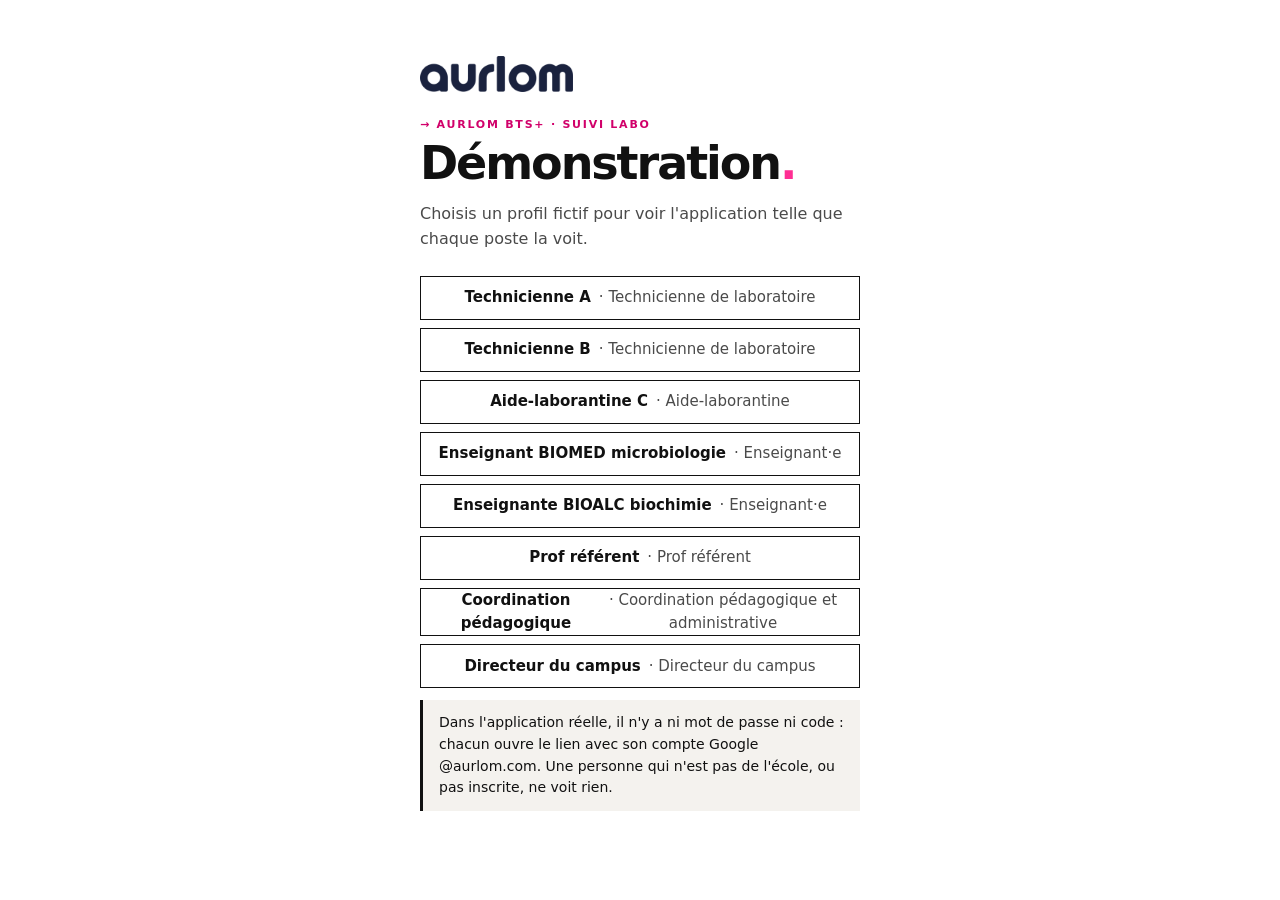
<file: labo/index.html>
<!DOCTYPE html>
<html lang="fr">
<head>
<meta charset="UTF-8">
<meta name="viewport" content="width=device-width, initial-scale=1.0">
<meta name="robots" content="noindex, nofollow, noarchive">
<meta name="referrer" content="no-referrer">
<meta http-equiv="Content-Security-Policy" content="default-src 'none'; script-src 'self'; style-src 'self' 'unsafe-inline' https://fonts.googleapis.com; font-src https://fonts.gstatic.com; img-src 'self' data:; connect-src 'none'; form-action 'none'; base-uri 'none'">
<title>Suivi labo TP</title>
<link rel="preconnect" href="https://fonts.googleapis.com">
<link href="https://fonts.googleapis.com/css2?family=Inter+Tight:ital,wght@0,400;0,500;0,600;0,700;0,800;0,900;1,300;1,400&family=JetBrains+Mono:wght@400;600&display=swap" rel="stylesheet">
<link rel="stylesheet" href="style.css">
</head>
<body>
<main class="page" id="app">
  <p class="vide">Chargement…</p>
</main>
<section class="imprimable" id="imprimable" aria-hidden="true"></section>
<div class="toast cache" id="toast" role="status" aria-live="polite"></div>
<script src="core.js"></script>
<script src="demo.js"></script>
<script src="referentiel.js"></script>
<script src="app.js"></script>
</body>
</html>
</file>
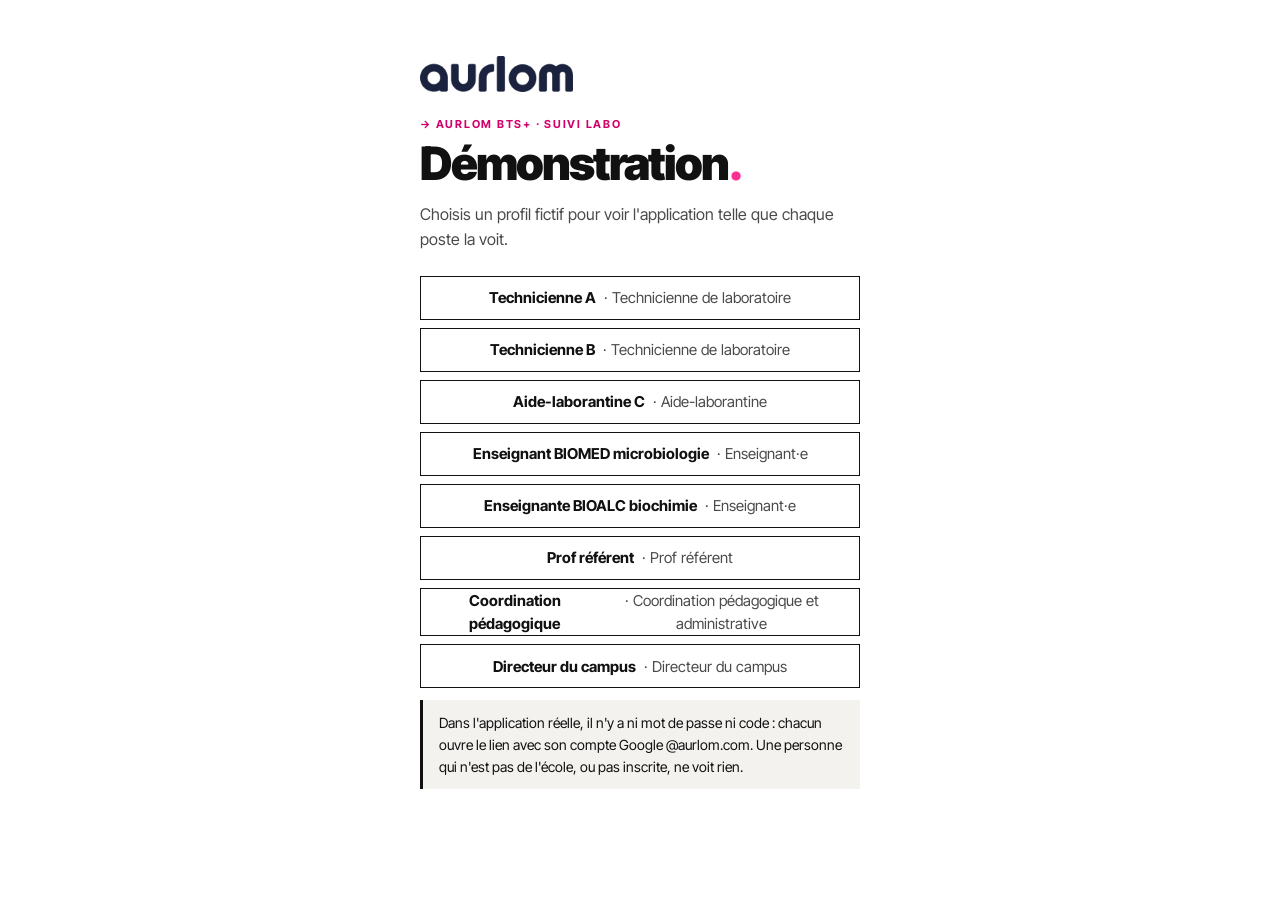
<file: labo/apps-script/Page.html>
<!DOCTYPE html>
<html lang="fr">
<!-- Généré par outils/construire_page.py : ne pas modifier à la main. -->
<head>
<base target="_top">
<meta charset="UTF-8">
<meta name="robots" content="noindex, nofollow, noarchive">
<link rel="preconnect" href="https://fonts.googleapis.com">
<link href="https://fonts.googleapis.com/css2?family=Inter+Tight:ital,wght@0,400;0,500;0,600;0,700;0,800;0,900;1,300;1,400&family=JetBrains+Mono:wght@400;600&display=swap" rel="stylesheet">
<style>
/* Suivi labo — charte Aurlom (guides internes et brochure BTS+ 2026-27) :
   Inter Tight droit et serré, un seul accent rose vif, fond sable pour les encarts,
   panneaux noirs, trois états RAS / À suivre / Urgent en vert, jaune et rose.
   Aucun arrondi, aucune ombre, aucun dégradé. */
:root {
  --papier: #ffffff; --sable: #f4f2ee; --encre: #111111; --noir: #0d0d0d;
  --encre-sourde: #4a4a4a; --gris: #8a8a8a; --filet: #e2dfda; --filet-fort: #cfccc7;
  --rose: #ff2e93;          /* accent : aplats, filets, point final, texte sur noir */
  --rose-texte: #d1006a;    /* même teinte foncée pour le petit texte sur fond clair (lisibilité) */
  --rose-pale: #ffebf4;
  --vert: #127a6b; --vert-pale: #e5f2ef;     /* RAS : fait, validé */
  --jaune: #ffd43b; --jaune-pale: #fff6d6;   /* À suivre : à faire, à valider */
  --sur-noir: #ffffff; --sur-noir-sourd: #b5b5b5;
  --space-1: 4px; --space-2: 8px; --space-3: 12px; --space-4: 16px; --space-5: 24px; --space-6: 32px; --space-7: 48px;
  --filet-fin: 1px solid var(--filet); --filet-encre: 1px solid var(--encre); --filet-gras: 2px solid var(--encre);
  --font-titre: 'Inter Tight', 'Inter', system-ui, sans-serif;
  --font-sans: 'Inter Tight', 'Inter', system-ui, sans-serif;
  --font-mono: 'JetBrains Mono', ui-monospace, monospace;
  color-scheme: light;
}
* { box-sizing: border-box; }
html { -webkit-text-size-adjust: 100%; }
body { margin: 0; background: var(--papier); color: var(--encre); font-family: var(--font-sans); font-size: 15px; line-height: 1.55; -webkit-font-smoothing: antialiased; }
.page { max-width: 1120px; margin: 0 auto; padding: var(--space-5) var(--space-4) var(--space-7); }
button, input, select, textarea { font: inherit; color: inherit; }

/* Titres : droits, serrés, point final rose */
.sur { font-family: var(--font-titre); font-size: 11px; font-weight: 700; letter-spacing: 0.16em; text-transform: uppercase; color: var(--rose-texte); margin: 0; }
.sur::before { content: '→ '; }
h1 { font-family: var(--font-titre); font-weight: 900; font-size: clamp(32px, 6vw, 46px); line-height: 0.98; letter-spacing: -0.045em; margin: var(--space-2) 0 var(--space-4); }
h1 .point, h2 .point { color: var(--rose); }
h2 { font-family: var(--font-titre); font-weight: 800; font-size: 23px; line-height: 1.15; letter-spacing: -0.03em; margin: var(--space-6) 0 var(--space-3); }
h3 { font-size: 16px; font-weight: 700; letter-spacing: -0.01em; margin: 0 0 var(--space-2); }
.lead { font-size: 16px; margin: 0 0 var(--space-5); color: var(--encre-sourde); max-width: 680px; }
.label, th, .champ > span { font-family: var(--font-titre); font-size: 11px; font-weight: 700; letter-spacing: 0.14em; text-transform: uppercase; color: var(--gris); }
.sourd { color: var(--encre-sourde); }
.petit { font-size: 14px; }
.mono { font-family: var(--font-mono); font-size: 13px; }

/* En-tête : logo, puis filet noir comme en tête des guides */
.entete { display: flex; justify-content: space-between; align-items: center; gap: var(--space-3); flex-wrap: wrap; padding-bottom: var(--space-3); border-bottom: var(--filet-gras); }
.entete .qui { font-size: 14px; color: var(--encre-sourde); }
.entete .qui b { color: var(--encre); }
.demo { background: var(--jaune-pale); border-left: 3px solid var(--jaune); padding: var(--space-2) var(--space-3); font-size: 14px; margin: var(--space-3) 0 0; display: flex; gap: var(--space-3); flex-wrap: wrap; align-items: center; justify-content: space-between; }

/* Onglets : tous visibles, retour à la ligne au lieu du défilement horizontal */
.onglets { display: flex; flex-wrap: wrap; gap: var(--space-2); margin: var(--space-4) 0 0; padding-bottom: var(--space-3); border-bottom: var(--filet-fin); }
.onglets button { display: inline-flex; align-items: center; gap: 6px; min-height: 36px; background: var(--papier); border: var(--filet-encre); padding: 0 var(--space-3); font-family: var(--font-titre); font-weight: 700; font-size: 12px; letter-spacing: 0.1em; text-transform: uppercase; color: var(--encre); cursor: pointer; white-space: nowrap; }
.onglets button:hover { background: var(--sable); }
.onglets button[aria-selected="true"] { background: var(--encre); color: var(--papier); }
.onglets .compte { font-family: var(--font-mono); font-size: 11px; font-weight: 600; letter-spacing: 0; background: var(--rose); color: var(--papier); padding: 2px 6px; line-height: 1.2; }
@media (max-width: 560px) {
  .onglets { gap: 6px; }
  .onglets button { flex: 1 1 calc(50% - 6px); justify-content: center; font-size: 11px; letter-spacing: 0.06em; padding: 0 var(--space-2); white-space: normal; text-align: center; line-height: 1.2; }
}

/* Boutons : rectangles nets */
.btn { display: inline-flex; align-items: center; justify-content: center; gap: var(--space-2); min-height: 44px; padding: 0 var(--space-4); border: var(--filet-encre); background: var(--papier); color: var(--encre); font-weight: 700; cursor: pointer; text-decoration: none; }
.btn:hover { background: var(--sable); }
.btn.plein { background: var(--encre); color: var(--papier); }
.btn.plein:hover { background: #2b2b2b; }
.btn.violet { background: var(--rose); border-color: var(--rose); color: var(--papier); }
.btn.lien { border: 0; background: none; color: var(--encre); padding: 0; min-height: 0; text-decoration: underline; text-decoration-color: var(--rose); text-decoration-thickness: 2px; text-underline-offset: 3px; }
.btn.lien:hover { background: none; color: var(--rose-texte); }
.btn.petit { min-height: 34px; padding: 0 var(--space-3); font-size: 13px; }
.btn:disabled { opacity: 0.45; cursor: not-allowed; }
.btn:focus-visible, .onglets button:focus-visible, input:focus-visible, select:focus-visible, textarea:focus-visible, .seg label:focus-within, summary:focus-visible { outline: 2px solid var(--rose); outline-offset: 2px; }
.actions { display: flex; gap: var(--space-2); flex-wrap: wrap; margin-top: var(--space-3); }

/* Formulaires */
.grille { display: grid; grid-template-columns: repeat(auto-fit, minmax(200px, 1fr)); gap: var(--space-3) var(--space-4); }
.champ { display: flex; flex-direction: column; gap: var(--space-1); }
.champ.large { grid-column: 1 / -1; }
input, select, textarea { width: 100%; min-height: 44px; padding: var(--space-2) var(--space-3); border: 1px solid var(--filet-fort); border-radius: 0; background: var(--papier); font-size: 16px; }
input:hover, select:hover, textarea:hover { border-color: var(--encre); }
textarea { min-height: 88px; resize: vertical; }
.cases { display: grid; grid-template-columns: repeat(auto-fit, minmax(240px, 1fr)); gap: var(--space-2); }
.case { display: flex; gap: var(--space-2); align-items: flex-start; padding: var(--space-2) var(--space-3); border: var(--filet-fin); cursor: pointer; }
.case input { width: 18px; height: 18px; min-height: 0; margin: 3px 0 0; accent-color: var(--rose); flex: none; }
.case:has(input:checked) { border-color: var(--rose); background: var(--rose-pale); }

/* Segmenté OK / NC / N.A. */
.controle { display: flex; justify-content: space-between; align-items: center; gap: var(--space-3); padding: var(--space-2) 0; border-bottom: var(--filet-fin); }
.seg { display: inline-flex; border: 1px solid var(--encre); overflow: hidden; flex: none; }
.seg label { position: relative; }
.seg input { position: absolute; opacity: 0; width: 1px; height: 1px; min-height: 0; }
.seg span { display: block; padding: var(--space-2) var(--space-3); font-size: 12px; font-weight: 700; letter-spacing: 0.06em; cursor: pointer; min-width: 52px; text-align: center; }
.seg label + label span { border-left: 1px solid var(--encre); }
.seg input:checked + span.ok { background: var(--vert); color: var(--papier); }
.seg input:checked + span.nc { background: var(--rose); color: var(--papier); }
.seg input:checked + span.na { background: var(--sable); color: var(--encre-sourde); }

/* Cartes, encarts, panneau noir */
.carte { border: var(--filet-fin); padding: var(--space-4); margin-bottom: var(--space-3); background: var(--papier); }
.carte .tete { display: flex; justify-content: space-between; gap: var(--space-3); align-items: flex-start; flex-wrap: wrap; }
.carte .meta { font-size: 14px; color: var(--encre-sourde); margin: var(--space-1) 0 0; }
.carte p { margin: var(--space-2) 0 0; }
details.carte summary { cursor: pointer; list-style: none; }
details.carte summary::-webkit-details-marker { display: none; }
details.carte > summary h3::after { content: ' +'; color: var(--rose-texte); }
details.carte[open] > summary h3::after { content: ' –'; }
.encart { padding: var(--space-3) var(--space-4); border-left: 3px solid var(--encre); background: var(--sable); margin: var(--space-3) 0; font-size: 14px; }
.encart.ambre { background: var(--jaune-pale); border-color: var(--jaune); }
.encart.vert { background: var(--vert-pale); border-color: var(--vert); }
.encart.urgent { background: var(--rose-pale); border-color: var(--rose); }
/* Bandeau d'aperçu du directeur : noir, reste visible pendant le défilement. */
.encart.apercu { position: sticky; top: 0; z-index: 5; background: var(--noir); color: var(--sur-noir); border-color: var(--rose); }
.encart.apercu b { color: var(--rose); }
.encart.apercu .btn { margin-left: var(--space-2); background: var(--noir); color: var(--sur-noir); border-color: var(--sur-noir); }
.encart.apercu .btn.plein { background: var(--rose); border-color: var(--rose); }
ol.guide { margin: var(--space-3) 0 0; padding-left: 0; list-style: none; counter-reset: etape; display: grid; gap: var(--space-2); line-height: 1.5; }
ol.guide li { counter-increment: etape; display: grid; grid-template-columns: 28px 1fr; gap: var(--space-2); padding: var(--space-2) 0; border-top: var(--filet-fin); }
ol.guide li::before { content: counter(etape); font-family: var(--font-titre); font-weight: 900; font-size: 18px; line-height: 1.2; color: var(--rose-texte); }
.panneau { background: var(--noir); color: var(--sur-noir); padding: var(--space-5); margin: var(--space-4) 0; }
.panneau .label { color: var(--rose); }
.panneau .heure { font-family: var(--font-titre); font-weight: 900; font-size: clamp(48px, 12vw, 72px); line-height: 1; letter-spacing: -0.05em; margin: var(--space-3) 0; color: var(--sur-noir); }
.panneau .heure .point { color: var(--rose); }
.panneau select { background: var(--noir); color: var(--sur-noir); border-color: #444; }
.panneau .btn.badge { width: 100%; min-height: 64px; font-size: 18px; background: var(--rose); border-color: var(--rose); color: var(--papier); }
.panneau .btn.badge:hover { background: #e01f80; }
.panneau .sourd { color: var(--sur-noir-sourd); }

/* Badges d'état : toujours un mot + une couleur, aplats comme dans les guides */
.badge { display: inline-block; font-family: var(--font-titre); font-size: 11px; line-height: 1; font-weight: 700; letter-spacing: 0.08em; text-transform: uppercase; padding: 5px 7px; white-space: nowrap; vertical-align: middle; background: var(--sable); color: var(--encre-sourde); }
.badge.vert { background: var(--vert); color: var(--papier); }
.badge.ambre { background: var(--jaune); color: var(--encre); }
.badge.violet { background: var(--encre); color: var(--papier); }
.badge.urgent { background: var(--rose); color: var(--papier); }
.badge.encre { background: var(--papier); color: var(--encre); box-shadow: inset 0 0 0 1px var(--encre); }

/* Chiffres clés : bandeau comme en couverture de brochure */
.chiffres { display: grid; grid-template-columns: repeat(auto-fit, minmax(150px, 1fr)); border-top: var(--filet-gras); margin: var(--space-4) 0; }
.chiffre { padding: var(--space-4) var(--space-4) var(--space-4) 0; border-bottom: var(--filet-fin); }
.chiffre b { display: block; font-family: var(--font-titre); font-weight: 900; font-size: 40px; line-height: 1; letter-spacing: -0.05em; margin: var(--space-1) 0 var(--space-2); }
.chiffre.accent b { color: var(--rose); }
.chiffre span { display: block; font-family: var(--font-titre); font-size: 11px; font-weight: 700; letter-spacing: 0.14em; text-transform: uppercase; color: var(--gris); line-height: 1.4; }

/* Tableaux : sans fond, règle noire sous l'en-tête, filets fins */
.tableau-wrap { overflow-x: auto; margin: var(--space-3) 0; }
table { border-collapse: collapse; width: 100%; font-size: 14px; }
th { text-align: left; padding: var(--space-2) var(--space-3) var(--space-2) 0; border-bottom: var(--filet-gras); color: var(--encre); white-space: nowrap; }
td { padding: var(--space-3) var(--space-3) var(--space-3) 0; border-bottom: var(--filet-fin); vertical-align: top; }
td:first-child { font-weight: 600; }
td.num, th.num, td.mono { white-space: nowrap; }
td.num, th.num { text-align: right; font-family: var(--font-mono); font-variant-numeric: tabular-nums; }
tfoot td { border-top: var(--filet-gras); border-bottom: 0; font-weight: 700; }

/* Fil de messages */
.fil { margin-top: var(--space-3); border-top: var(--filet-fin); padding-top: var(--space-3); }
.msg { padding: var(--space-2) 0; font-size: 14px; }
.msg .de { font-weight: 700; }
.msg.systeme { color: var(--gris); font-size: 13px; }
.fil form { display: flex; gap: var(--space-2); margin-top: var(--space-2); }
.fil input { flex: 1; }

.vide { color: var(--gris); font-size: 14px; padding: var(--space-3) 0; }
.toast { position: fixed; left: 50%; bottom: var(--space-5); transform: translateX(-50%); max-width: calc(100% - 32px); background: var(--noir); color: var(--sur-noir); padding: var(--space-3) var(--space-4); border-left: 3px solid var(--vert); font-size: 14px; z-index: 10; }
.toast.erreur { border-left-color: var(--rose); }
.connexion { max-width: 440px; margin: var(--space-6) auto 0; }
.cache { display: none !important; }
.deux { display: grid; grid-template-columns: 1fr; gap: var(--space-5); }
@media (min-width: 860px) { .deux { grid-template-columns: 1fr 1fr; } }

/* Programme et commandes */
ul.materiel { list-style: none; padding: 0; margin: 0; display: grid; gap: var(--space-1); font-size: 14px; }
ul.materiel li::before { content: '→'; color: var(--rose-texte); font-weight: 700; margin-right: var(--space-2); }
fieldset.devis { border: var(--filet-encre); padding: var(--space-3) var(--space-4); margin: var(--space-4) 0 0; }
fieldset.devis legend { padding: 0 var(--space-2); }
.devis-ligne + .devis-ligne { margin-top: var(--space-3); padding-top: var(--space-3); border-top: var(--filet-fin); }

/* Impression du relevé mensuel */
.imprimable { display: none; }
@media print {
  body * { visibility: hidden; }
  .imprimable, .imprimable * { visibility: visible; }
  .imprimable { display: block; position: absolute; inset: 0; padding: 18mm; font-size: 10pt; }
  .imprimable h1 { font-size: 25pt; margin: 4mm 0 6mm; }
  .imprimable .signatures { display: grid; grid-template-columns: 1fr 1fr; gap: 12mm; margin-top: 14mm; }
  .imprimable .signatures div { border-top: 1px solid #111; padding-top: 2mm; min-height: 22mm; }
  .imprimable .pied { margin-top: 10mm; font-size: 8pt; color: #8a8a8a; display: flex; justify-content: space-between; }
}

/* Boîte de dialogue intégrée */
dialog.boite { border: var(--filet-gras); padding: var(--space-5); max-width: min(480px, calc(100% - 32px)); width: 100%; background: var(--papier); color: var(--encre); }
dialog.boite::backdrop { background: rgba(13, 13, 13, 0.5); }
dialog.boite > p:first-child { font-weight: 800; letter-spacing: -0.01em; margin: 0 0 var(--space-3); }
details.carte summary .tete { margin: 0; }

/* ------------------------------------------------------------------ */
/* Codes couleurs : états et filières                                  */
/* ------------------------------------------------------------------ */
.entete .marque { display: flex; align-items: center; gap: var(--space-3); }
.logo { display: block; height: 28px; width: auto; }
.connexion .logo { height: 36px; margin-bottom: var(--space-2); }
.imprimable .logo { height: 32px; }

/* Filet gauche de 3 px dans la couleur de l'état */
.carte.etat-vert { border-left: 3px solid var(--vert); }
.carte.etat-ambre { border-left: 3px solid var(--jaune); }
.carte.etat-urgent { border-left: 3px solid var(--rose); background: var(--rose-pale); }
.carte.etat-violet { border-left: 3px solid var(--encre); }
.carte.etat-eteint { border-left: 3px solid var(--filet-fort); }
.carte.etat-eteint h3, .carte.etat-eteint p { color: var(--encre-sourde); }
tr.etat-urgent td:first-child { border-left: 3px solid var(--rose); padding-left: var(--space-2); }
tr.etat-ambre td:first-child { border-left: 3px solid var(--jaune); padding-left: var(--space-2); }

/* Étiquettes de filière, comme les étiquettes de campus de la brochure */
.filiere { display: inline-block; font-family: var(--font-mono); font-size: 10px; font-weight: 600; letter-spacing: 0.08em; text-transform: uppercase; line-height: 1; padding: 4px 6px; vertical-align: middle; white-space: nowrap; }
.filiere.f-biomed { background: var(--encre); color: var(--papier); }
.filiere.f-bioalc { background: var(--papier); color: var(--encre); box-shadow: inset 0 0 0 1px var(--encre); }
.filiere.f-commun { background: var(--sable); color: var(--encre-sourde); }

/* Pied de page et légende */
.pied { margin-top: var(--space-7); border-top: var(--filet-gras); padding-top: var(--space-3); }
.pied-ligne { display: flex; justify-content: space-between; align-items: baseline; gap: var(--space-3); font-size: 11px; font-weight: 700; letter-spacing: 0.14em; text-transform: uppercase; color: var(--gris); margin-top: var(--space-3); }
.pied-num { font-family: var(--font-mono); font-weight: 600; font-size: 12px; letter-spacing: 0.04em; color: var(--encre); }
.legende summary { cursor: pointer; }
.legende-grille { display: grid; grid-template-columns: repeat(auto-fit, minmax(260px, 1fr)); gap: var(--space-2) var(--space-5); margin-top: var(--space-3); font-size: 14px; color: var(--encre-sourde); }
.legende-grille p { margin: 0; }
@media print { .pied { display: none; } }

</style>
</head>
<body>
<main class="page" id="app"><p class="vide">Chargement…</p></main>
<section class="imprimable" id="imprimable" aria-hidden="true"></section>
<div class="toast cache" id="toast" role="status" aria-live="polite"></div>
<script>var LOGO_DATA = "[data-uri]";</script>
<script>
/*
 * Suivi labo Aurlom BTS+ — logique métier commune.
 *
 * Ce fichier tourne à deux endroits sans modification :
 *  - dans le navigateur (mode démonstration, données en localStorage) ;
 *  - dans Google Apps Script (fichier Core.gs, données dans Google Sheets).
 * Il ne dépend que de `store` (tables) et `env` (heure, hachage, sessions,
 * e-mails, classeur de pilotage des dépenses) fournis par l'hôte.
 *
 * Toutes les règles d'accès sont appliquées ici, côté serveur : l'interface
 * ne reçoit jamais une donnée que le rôle connecté n'a pas le droit de voir.
 */
var LaboCore = (function () {

  // ---------------------------------------------------------------------------
  // Référentiels (aucune donnée interne ici : ce fichier est public).
  // ---------------------------------------------------------------------------
  var CONFIG = {
    fuseau: 'Europe/Paris',
    delaiPrepaJours: 15,
    alerteSessionHeures: 11,
    seuilTroisDevisTTC: 1000, // à ajuster : au-delà, trois devis concurrents obligatoires
    alertePeremptionJours: 30,
    // Premier jour facturable dans l'outil : les présences antérieures ne peuvent
    // pas être déclarées, celles depuis cette date peuvent être rattrapées.
    debutSuivi: '2026-10-06',
    // Facturation : une heure de pause déjeuner est retirée de chaque journée qui
    // couvre la plage 12 h – 14 h, moins le temps déjà badgé en sortie dans cette plage.
    pauseDejeuner: { minutes: 60, debut: '12:00', fin: '14:00' },
    labos: ['Labo Fleming', 'Labo Robert Koch', 'Labo Gerty Cori', 'Labo Marie Curie'],
    creneaux: ['C1 · 9h00 – 10h00', 'C2 · 10h15 – 11h45', 'C3 · 12h00 – 13h30', 'C4 · 14h30 – 16h00', 'C5 · 16h15 – 17h45'],
    filieres: {
      BIOMED: {
        libelle: 'BTS Biologie médicale', court: 'BIOMED', rncp: 'RNCP40027', classes: ['BM1', 'BM2'],
        disciplines: ['Microbiologie', 'Biochimie', 'HAI (hématologie, anatomopathologie, immunologie)'],
        blocs: [
          'BC1 – Démarche qualité et organisation opérationnelle du laboratoire',
          'BC2 – Analyses médicales les plus courantes',
          'BC3 – Amélioration des méthodes d\'analyse et pratiques à visée thérapeutique',
          'BC4 – Communication et projet',
          'BC5 – Prélèvements'
        ]
      },
      BIOALC: {
        libelle: 'BTS Bioanalyses en laboratoire de contrôle', court: 'BIOALC', rncp: 'RNCP38884', classes: ['BIOALC1', 'BIOALC2'],
        disciplines: ['Microbiologie', 'Biochimie', 'Biologie cellulaire'],
        blocs: [
          'BC01 – Gestion opérationnelle et documentaire du laboratoire',
          'BC02 – Réalisation des analyses dans le cadre d\'un contrôle qualité',
          'BC03 – Expertise pour l\'optimisation de méthodes de bioanalyse',
          'BC04 – Relation professionnelle au laboratoire'
        ]
      }
    },
    roles: {
      technicienne: 'Technicienne de laboratoire',
      aide_laborantine: 'Aide-laborantine',
      enseignant: 'Enseignant·e',
      prof_referent: 'Prof référent',
      coordinateur: 'Coordination pédagogique et administrative',
      directeur: 'Directeur du campus'
    },
    missions: [
      'Préparation de TP', 'Assistance pendant le TP', 'Rangement et nettoyage',
      'Inventaire / réception de commande', 'Préparation de milieux / réactifs',
      'Autre (préciser en commentaire)'
    ],
    controlesRangement: [
      'Pipettes verre', 'Becs Bunsen', 'Écouvillons', 'Tubes', 'Pinces / öses', 'Lames',
      'Microscopes', 'DASRI', 'Verres à pied remplis', 'Portoirs remplis', 'Cuves',
      'Béchers / fioles jaugées', 'Paillasses désinfectées'
    ],
    categoriesIncident: [
      'Équipement en panne', 'Casse / matériel manquant', 'Stock bas ou rupture',
      'Réactif périmé', 'Hygiène / sécurité', 'Rangement non conforme', 'Autre'
    ],
    gravites: ['Faible', 'Gênant', 'Bloquant'],
    categoriesArticle: ['Réactif / coffret', 'Milieu de culture', 'Souche / échantillon pédagogique', 'Consommable', 'Verrerie', 'Petit matériel', 'Équipement', 'EPI / hygiène'],
    motifsMouvement: ['Consommation TP', 'Réception de commande', 'Correction d\'inventaire', 'Casse / perte', 'Péremption (mise au rebut)']
  };

  // Droits par action.
  var DROITS = {
    badge: ['technicienne', 'aide_laborantine'],
    voirEquipe: ['prof_referent', 'coordinateur', 'directeur'],
    validerPresence: ['prof_referent', 'directeur'],
    facturation: ['directeur'],
    creerDemandeTP: ['enseignant', 'prof_referent', 'coordinateur', 'directeur'],
    preparerTP: ['technicienne', 'aide_laborantine'],
    piloterTP: ['prof_referent', 'coordinateur', 'directeur'],
    rangement: ['technicienne', 'aide_laborantine', 'prof_referent', 'directeur'],
    traiterIncident: ['technicienne', 'aide_laborantine', 'prof_referent', 'coordinateur', 'directeur'],
    gererInventaire: ['technicienne', 'aide_laborantine', 'prof_referent', 'directeur'],
    proposerCommande: ['technicienne', 'aide_laborantine', 'enseignant', 'prof_referent', 'directeur'],
    approuverCommande: ['prof_referent', 'directeur'],
    suivreCommande: ['technicienne', 'aide_laborantine', 'prof_referent', 'directeur']
  };

  var TABLES = {
    Utilisateurs: ['id', 'nom', 'email', 'role', 'filiere', 'disciplines', 'taux_horaire', 'actif'],
    Sessions: ['id', 'user_id', 'user_nom', 'date', 'arrivee', 'depart', 'duree_min', 'labo',
      'missions', 'demandes_ids', 'commentaire', 'source', 'corrections', 'statut',
      'valide_par', 'valide_le', 'motif_validation'],
    Rangements: ['id', 'horodatage', 'date', 'user_id', 'user_nom', 'labo', 'demande_id',
      'controles', 'nb_non_conformes', 'remarques'],
    Incidents: ['id', 'horodatage', 'date', 'user_id', 'user_nom', 'role', 'labo', 'categorie',
      'gravite', 'description', 'statut', 'traite_par', 'resolution', 'resolu_le'],
    Demandes: ['id', 'cree_le', 'prof_id', 'prof_nom', 'filiere', 'date_tp', 'creneau', 'labo', 'classe',
      'discipline', 'competence', 'sequence_id', 'tp_ref', 'titre', 'besoin', 'effectif', 'delai_jours',
      'prepa_id', 'prepa_nom', 'statut', 'maj_le'],
    Messages: ['id', 'horodatage', 'demande_id', 'user_id', 'user_nom', 'role', 'texte'],
    Articles: ['id', 'filiere', 'categorie', 'designation', 'reference', 'fournisseur', 'quantite', 'unite',
      'seuil', 'peremption', 'emplacement', 'notes', 'maj_le', 'maj_par', 'actif'],
    Mouvements: ['id', 'horodatage', 'article_id', 'designation', 'delta', 'quantite_apres', 'motif',
      'demande_tp_id', 'user_id', 'user_nom'],
    Commandes: ['id', 'cree_le', 'user_id', 'user_nom', 'filiere', 'designation', 'reference', 'quantite',
      'prix_unitaire_ttc', 'total_ttc', 'fournisseur', 'lien', 'justification', 'demande_tp_id', 'sequence_id',
      'article_id', 'devis', 'statut', 'approuve_par', 'approuve_le', 'motif_refus', 'pilotage_id', 'maj_le'],
    Fournisseurs: ['nom', 'domaine', 'categories', 'contact', 'email', 'telephone', 'notes'],
    Programme: ['id', 'filiere', 'annee', 'matiere', 'bloc', 'semaines', 'debut', 'fin', 'titre', 'tp', 'renforcement', 'materiel'],
    Journal: ['horodatage', 'user_id', 'user_nom', 'action', 'cible', 'detail']
  };

  var STATUTS_DEMANDE = { demandee: 'demandée', prise_en_charge: 'prise en charge', prete: 'prête', realisee: 'réalisée', annulee: 'annulée' };
  var STATUTS_COMMANDE = { soumise: 'soumise', approuvee: 'approuvée', refusee: 'refusée', commandee: 'commandée', livree: 'livrée', annulee: 'annulée' };

  function erreur(msg) { var e = new Error(msg); e.metier = true; return e; }

  // Le directeur a tous les droits, sauf ceux qui n'ont de sens que pour l'équipe du labo.
  function peut(user, droit) {
    if (user.role === 'directeur') return droit !== 'badge' && droit !== 'preparerTP';
    return DROITS[droit].indexOf(user.role) !== -1;
  }
  function exiger(user, droit) { if (!peut(user, droit)) throw erreur('Action non autorisée pour ton rôle.'); }

  // Filières d'une personne (« BIOMED,BIOALC ») ; liste vide = les deux.
  function filieresDe(u) {
    return String(u.filiere || '').split(/[,;| ]+/).filter(function (f) { return CONFIG.filieres[f]; });
  }
  function aFiliere(u, f) { var l = filieresDe(u); return !l.length || l.indexOf(f) !== -1; }
  function filiereUnique(u) { var l = filieresDe(u); return l.length === 1 ? l[0] : ''; }

  function filiereDeClasse(classe) {
    for (var k in CONFIG.filieres) if (CONFIG.filieres[k].classes.indexOf(classe) !== -1) return k;
    return '';
  }

  function joursEntre(a, b) {
    var x = Date.UTC(+a.slice(0, 4), +a.slice(5, 7) - 1, +a.slice(8, 10));
    var y = Date.UTC(+b.slice(0, 4), +b.slice(5, 7) - 1, +b.slice(8, 10));
    return Math.round((y - x) / 86400000);
  }

  function texte(v, max) {
    var s = (v === undefined || v === null) ? '' : String(v).replace(/[\u0000-\u0008\u000B\u000C\u000E-\u001F]/g, '').trim();
    return max ? s.slice(0, max) : s;
  }
  function liste(v) { return Array.isArray(v) ? v.map(function (x) { return texte(x, 200); }).filter(Boolean) : []; }
  function nombre(v) { var n = Number(String(v === undefined || v === null ? '' : v).replace(/\s/g, '').replace(',', '.')); return isFinite(n) ? n : NaN; }
  function arrondi(n) { return Math.round(n * 100) / 100; }
  function ymd(v) { return /^\d{4}-\d{2}-\d{2}$/.test(v || '') ? v : ''; }

  function create(store, env) {

    function now() { return env.now(); }
    function iso(d) { return d.toISOString(); }
    function jour(d) { return env.format(d, 'yyyy-MM-dd'); }
    function nouvelId(p) { return p + '-' + now().getTime().toString(36).toUpperCase() + env.random(4); }

    function journal(user, action, cible, detail) {
      store.insert('Journal', {
        horodatage: iso(now()), user_id: user ? user.id : '', user_nom: user ? user.nom : '',
        action: action, cible: cible || '', detail: typeof detail === 'string' ? detail : JSON.stringify(detail || {}).slice(0, 2000)
      });
    }

    function actifs() {
      return store.all('Utilisateurs').filter(function (u) { return String(u.actif).toLowerCase() === 'oui' && CONFIG.roles[u.role]; });
    }
    function trouverUser(id) { return actifs().filter(function (u) { return String(u.id) === String(id); })[0] || null; }

    function profil(u) {
      var droits = {};
      Object.keys(DROITS).forEach(function (d) { droits[d] = peut(u, d); });
      return { id: u.id, nom: u.nom, role: u.role, filiere: u.filiere || '', disciplines: u.disciplines || '', droits: droits };
    }

    function notifier(roles, sujet, corps, filiere) {
      if (!env.notify) return;
      actifs().forEach(function (u) {
        if (roles.indexOf(u.role) === -1 || !u.email) return;
        if (filiere && !aFiliere(u, filiere) && u.role !== 'directeur') return;
        env.notify(u.email, sujet, corps);
      });
    }

    function sessionOuverte(userId) {
      return store.all('Sessions').filter(function (s) { return String(s.user_id) === String(userId) && s.statut === 'en_cours'; })[0] || null;
    }

    function heureBadge(data) {
      if (data && data.hors_ligne && data.client_time) {
        var d = new Date(data.client_time);
        if (!isNaN(d.getTime()) && d <= now() && now() - d < 3 * 86400000) return { date: d, source: 'hors_ligne' };
      }
      return { date: now(), source: 'badge' };
    }

    function heureLocale(dateStr, hhmm) {
      if (!ymd(dateStr) || !/^\d{1,2}:\d{2}$/.test(hhmm || '')) throw erreur('Date ou heure invalide.');
      return env.parseLocal(dateStr, hhmm);
    }

    function dureeMin(a, b) { return Math.round((new Date(b).getTime() - new Date(a).getTime()) / 60000); }

    function article(id) { return store.get('Articles', id); }

    function mouvementStock(user, art, delta, motif, demandeId) {
      var q = nombre(art.quantite) || 0;
      var apres = arrondi(q + delta);
      if (apres < 0) throw erreur('Stock insuffisant : il reste ' + q + ' ' + (art.unite || '') + ' de « ' + art.designation + ' ».');
      store.update('Articles', art.id, { quantite: apres, maj_le: iso(now()), maj_par: user.nom });
      var m = {
        id: nouvelId('MV'), horodatage: iso(now()), article_id: art.id, designation: art.designation,
        delta: delta, quantite_apres: apres, motif: motif, demande_tp_id: demandeId || '', user_id: user.id, user_nom: user.nom
      };
      store.insert('Mouvements', m);
      var seuil = nombre(art.seuil);
      if (delta < 0 && isFinite(seuil) && apres <= seuil && q > seuil) {
        notifier(['technicienne', 'aide_laborantine', 'prof_referent'], '[Labo] Stock bas – ' + art.designation,
          'Il reste ' + apres + ' ' + (art.unite || '') + ' (seuil : ' + seuil + '). Pense à proposer une commande dans le suivi labo.', art.filiere);
      }
      return m;
    }

    // -------------------------------------------------------------------------
    var A = {};


    A.etat = function (user) {
      var auj = jour(now());
      var r = { moi: profil(user), config: CONFIG, aujourdhui: auj };
      var sessions = store.all('Sessions');
      var demandes = store.all('Demandes');
      var estProf = user.role === 'enseignant';

      r.presentes = sessions.filter(function (s) { return s.statut === 'en_cours'; })
        .map(function (s) { return { user_nom: s.user_nom, arrivee: s.arrivee, labo: s.labo, source: s.source }; });

      if (peut(user, 'badge')) {
        r.sessionOuverte = sessionOuverte(user.id);
        r.sessions = sessions.filter(function (s) { return String(s.user_id) === String(user.id); });
      }
      if (peut(user, 'voirEquipe')) r.sessions = sessions;

      r.demandes = estProf ? demandes.filter(function (d) { return String(d.prof_id) === String(user.id); }) : demandes;
      var ids = r.demandes.map(function (d) { return String(d.id); });
      r.messages = store.all('Messages').filter(function (m) { return ids.indexOf(String(m.demande_id)) !== -1; });

      var incidents = store.all('Incidents');
      r.incidents = estProf ? incidents.filter(function (i) { return String(i.user_id) === String(user.id) || i.statut !== 'resolu'; }) : incidents;
      if (!estProf) r.rangements = store.all('Rangements').slice(-150);

      r.articles = store.all('Articles').filter(function (a) { return String(a.actif).toLowerCase() !== 'non'; });
      r.mouvements = store.all('Mouvements').slice(-200);

      var commandes = store.all('Commandes');
      r.commandes = estProf ? commandes.filter(function (c) { return String(c.user_id) === String(user.id); }) : commandes;
      r.fournisseurs = store.all('Fournisseurs');

      var debut = env.format(new Date(now().getTime() - 14 * 86400000), 'yyyy-MM-dd');
      var fin = env.format(new Date(now().getTime() + 70 * 86400000), 'yyyy-MM-dd');
      r.programme = store.all('Programme').filter(function (p) {
        return (!p.fin || p.fin >= debut) && (!p.debut || p.debut <= fin) && (!estProf || aFiliere(user, p.filiere));
      });

      if (peut(user, 'piloterTP') || peut(user, 'voirEquipe') || peut(user, 'approuverCommande')) {
        r.utilisateurs = actifs().map(function (u) {
          var o = { id: u.id, nom: u.nom, role: u.role, filiere: u.filiere || '' };
          if (peut(user, 'facturation')) o.taux_horaire = u.taux_horaire;
          return o;
        });
      }
      return r;
    };

    A.programme = function (user, data) {
      var f = texte(data.filiere, 10);
      return store.all('Programme').filter(function (p) { return !f || p.filiere === f; });
    };

    // --- Présence -------------------------------------------------------------
    A.arrivee = function (user, data) {
      exiger(user, 'badge');
      var o = sessionOuverte(user.id);
      if (o) throw erreur('Une présence est déjà ouverte depuis le ' + env.format(new Date(o.arrivee), 'dd/MM à HH:mm') + '. Déclare d\'abord ton départ.');
      var h = heureBadge(data);
      var s = {
        id: nouvelId('S'), user_id: user.id, user_nom: user.nom, date: jour(h.date), arrivee: iso(h.date),
        depart: '', duree_min: '', labo: texte(data.labo, 80), missions: '', demandes_ids: '', commentaire: '',
        source: h.source, corrections: '', statut: 'en_cours', valide_par: '', valide_le: '', motif_validation: ''
      };
      store.insert('Sessions', s);
      journal(user, 'arrivee', s.id, { source: h.source });
      return s;
    };

    A.depart = function (user, data) {
      exiger(user, 'badge');
      var s = sessionOuverte(user.id);
      if (!s) throw erreur('Aucune présence ouverte.');
      var missions = liste(data.missions);
      if (!missions.length) throw erreur('Coche au moins une mission réalisée.');
      var corr = '', fin;
      if (data.heure_depart) {
        fin = heureLocale(s.date, data.heure_depart);
        corr = 'Départ saisi à la main le ' + env.format(now(), 'dd/MM/yyyy HH:mm');
      } else {
        var h = heureBadge(data); fin = h.date;
        if (h.source === 'hors_ligne') corr = 'Départ enregistré hors connexion';
      }
      if (fin.getTime() <= new Date(s.arrivee).getTime()) throw erreur('L\'heure de départ doit suivre l\'arrivée.');
      if (fin > now()) throw erreur('L\'heure de départ ne peut pas être dans le futur.');
      var duree = dureeMin(s.arrivee, iso(fin));
      if (duree / 60 > CONFIG.alerteSessionHeures) corr = (corr ? corr + ' ; ' : '') + 'Durée supérieure à ' + CONFIG.alerteSessionHeures + ' h';
      var patch = {
        depart: iso(fin), duree_min: duree, missions: missions.join(' | '),
        demandes_ids: liste(data.demandes_ids).join(' | '), commentaire: texte(data.commentaire, 1000),
        corrections: corr, statut: 'a_valider'
      };
      store.update('Sessions', s.id, patch);
      journal(user, 'depart', s.id, patch);
      return Object.assign({}, s, patch);
    };

    A.saisieManuelle = function (user, data) {
      exiger(user, 'badge');
      var motif = texte(data.motif, 500);
      if (!motif) throw erreur('Indique pourquoi la présence n\'a pas été badgée.');
      var debut = heureLocale(data.date, data.debut), fin = heureLocale(data.date, data.fin);
      if (fin <= debut) throw erreur('L\'heure de fin doit suivre l\'heure de début.');
      if (fin > now()) throw erreur('Impossible de déclarer une présence future.');
      if (String(data.date) < CONFIG.debutSuivi) throw erreur('Le suivi commence le ' + CONFIG.debutSuivi.split('-').reverse().join('/') + ' : pas de déclaration avant cette date.');
      var chevauche = store.all('Sessions').filter(function (x) {
        return String(x.user_id) === String(user.id) && x.statut !== 'contestee' && x.arrivee &&
          new Date(x.arrivee) < fin && (x.depart ? new Date(x.depart) : now()) > debut;
      })[0];
      if (chevauche) throw erreur('Ce créneau recoupe une présence déjà déclarée le ' + chevauche.date.split('-').reverse().join('/') + ' (' + env.format(new Date(chevauche.arrivee), 'HH:mm') + (chevauche.depart ? '–' + env.format(new Date(chevauche.depart), 'HH:mm') : '') + ').');
      var missions = liste(data.missions);
      if (!missions.length) throw erreur('Coche au moins une mission réalisée.');
      var s = {
        id: nouvelId('S'), user_id: user.id, user_nom: user.nom, date: data.date, arrivee: iso(debut), depart: iso(fin),
        duree_min: dureeMin(iso(debut), iso(fin)), labo: texte(data.labo, 80), missions: missions.join(' | '),
        demandes_ids: liste(data.demandes_ids).join(' | '), commentaire: texte(data.commentaire, 1000),
        source: 'saisie_manuelle', corrections: 'Saisie a posteriori le ' + env.format(now(), 'dd/MM/yyyy HH:mm') + ' : ' + motif,
        statut: 'a_valider', valide_par: '', valide_le: '', motif_validation: ''
      };
      store.insert('Sessions', s);
      journal(user, 'saisie_manuelle', s.id, s);
      return s;
    };

    A.validerSession = function (user, data) {
      exiger(user, 'validerPresence');
      var s = store.get('Sessions', data.id);
      if (!s) throw erreur('Présence introuvable.');
      if (s.statut === 'en_cours') throw erreur('Présence encore ouverte.');
      var decision = data.decision === 'contestee' ? 'contestee' : 'validee';
      if (decision === 'contestee' && !texte(data.motif)) throw erreur('Un motif est nécessaire pour contester.');
      var patch = { statut: decision, valide_par: user.nom, valide_le: iso(now()), motif_validation: texte(data.motif, 500) };
      store.update('Sessions', s.id, patch);
      journal(user, 'validation_session', s.id, patch);
      return Object.assign({}, s, patch);
    };

    // Relevé mensuel. Les montants ne sortent que pour le directeur.
    A.releve = function (user, data) {
      var cible = data.user_id || user.id;
      var soi = String(cible) === String(user.id);
      if (!soi && !peut(user, 'voirEquipe')) throw erreur('Relevé réservé.');
      var mois = texte(data.mois);
      if (!/^\d{4}-\d{2}$/.test(mois)) throw erreur('Mois invalide.');
      var tech = store.all('Utilisateurs').filter(function (u) { return String(u.id) === String(cible); })[0];
      if (!tech) throw erreur('Personne introuvable.');
      var sessions = store.all('Sessions').filter(function (s) {
        return String(s.user_id) === String(cible) && String(s.date).slice(0, 7) === mois;
      }).sort(function (a, b) { return a.arrivee < b.arrivee ? -1 : 1; });
      // Journées validées : temps brut, pause déjeuner retirée, temps facturable.
      var P = CONFIG.pauseDejeuner;
      function minuteDuJour(isoStr) { var hm = env.format(new Date(isoStr), 'HH:mm'); return +hm.slice(0, 2) * 60 + +hm.slice(3, 5); }
      var pDeb = +P.debut.slice(0, 2) * 60 + +P.debut.slice(3, 5), pFin = +P.fin.slice(0, 2) * 60 + +P.fin.slice(3, 5);
      var parJour = {};
      sessions.forEach(function (s) { if (s.statut === 'validee' && s.depart) (parJour[s.date] = parJour[s.date] || []).push(s); });
      var jours = Object.keys(parJour).sort().map(function (date) {
        var l = parJour[date];
        var brut = l.reduce(function (t, s) { return t + (Number(s.duree_min) || 0); }, 0);
        var debut = Math.min.apply(null, l.map(function (s) { return minuteDuJour(s.arrivee); }));
        var fin = Math.max.apply(null, l.map(function (s) { return minuteDuJour(s.depart); }));
        var pause = 0;
        if (debut < pDeb && fin > pFin) {
          var dejaBadge = 0;
          for (var i = 1; i < l.length; i++) {
            var g1 = minuteDuJour(l[i - 1].depart), g2 = minuteDuJour(l[i].arrivee);
            dejaBadge += Math.max(0, Math.min(g2, pFin) - Math.max(g1, pDeb));
          }
          pause = Math.min(brut, Math.max(0, P.minutes - dejaBadge));
        }
        return { date: date, minutes_brutes: brut, pause_min: pause, minutes_facturables: brut - pause };
      });
      var brutes = jours.reduce(function (t, j) { return t + j.minutes_brutes; }, 0);
      var pauses = jours.reduce(function (t, j) { return t + j.pause_min; }, 0);
      var minutes = brutes - pauses;
      var demandes = store.all('Demandes');
      var prep = demandes.filter(function (d) { return String(d.prepa_id) === String(cible) && String(d.date_tp).slice(0, 7) === mois; })
        .map(function (d) { return { id: d.id, date_tp: d.date_tp, creneau: d.creneau, classe: d.classe, titre: d.titre, statut: d.statut }; });
      var r = {
        personne: { id: tech.id, nom: tech.nom, role: tech.role }, mois: mois, sessions: sessions,
        minutes_brutes: brutes, minutes_pause: pauses, jours: jours,
        minutes_validees: minutes, heures_validees: arrondi(minutes / 60),
        non_validees: sessions.filter(function (s) { return s.statut !== 'validee'; }).length,
        preparations: prep, edite_le: iso(now())
      };
      if (peut(user, 'facturation')) {
        var taux = nombre(tech.taux_horaire);
        r.taux_horaire = isFinite(taux) ? taux : 0;
        r.montant_ht = arrondi(minutes / 60 * r.taux_horaire);
        journal(user, 'releve_facturation', tech.id, mois);
      }
      return r;
    };

    // --- Rangement -------------------------------------------------------------
    A.rangement = function (user, data) {
      exiger(user, 'rangement');
      var labo = texte(data.labo, 80);
      if (!labo) throw erreur('Choisis le labo contrôlé.');
      var controles = {}, nc = [];
      CONFIG.controlesRangement.forEach(function (c) {
        var v = data.controles && data.controles[c];
        v = (v === 'ok' || v === 'nc' || v === 'na') ? v : 'na';
        controles[c] = v;
        if (v === 'nc') nc.push(c);
      });
      var h = now();
      var r = {
        id: nouvelId('R'), horodatage: iso(h), date: jour(h), user_id: user.id, user_nom: user.nom, labo: labo,
        demande_id: texte(data.demande_id, 40), controles: JSON.stringify(controles), nb_non_conformes: nc.length,
        remarques: texte(data.remarques, 1000)
      };
      store.insert('Rangements', r);
      journal(user, 'rangement', r.id, { labo: labo, nc: nc });
      if (nc.length) {
        A.incident(user, { labo: labo, categorie: 'Rangement non conforme', gravite: 'Faible',
          description: 'Contrôle ' + r.id + ' : ' + nc.join(', ') + (r.remarques ? '. ' + r.remarques : '') });
      }
      return r;
    };

    // --- Incidents -------------------------------------------------------------
    A.incident = function (user, data) {
      var description = texte(data.description, 2000);
      if (!description) throw erreur('Décris le problème.');
      var h = now();
      var i = {
        id: nouvelId('I'), horodatage: iso(h), date: jour(h), user_id: user.id, user_nom: user.nom, role: user.role,
        labo: texte(data.labo, 80),
        categorie: CONFIG.categoriesIncident.indexOf(data.categorie) !== -1 ? data.categorie : 'Autre',
        gravite: CONFIG.gravites.indexOf(data.gravite) !== -1 ? data.gravite : 'Gênant',
        description: description, statut: 'ouvert', traite_par: '', resolution: '', resolu_le: ''
      };
      store.insert('Incidents', i);
      journal(user, 'incident', i.id, { categorie: i.categorie, gravite: i.gravite });
      if (i.gravite === 'Bloquant') {
        notifier(['prof_referent', 'directeur', 'technicienne'], '[Labo] Incident bloquant – ' + i.categorie + (i.labo ? ' – ' + i.labo : ''),
          user.nom + ' a signalé le ' + env.format(h, 'dd/MM/yyyy à HH:mm') + ' :\n\n' + description + '\n\nRéf. ' + i.id);
      }
      return i;
    };

    A.majIncident = function (user, data) {
      exiger(user, 'traiterIncident');
      var i = store.get('Incidents', data.id);
      if (!i) throw erreur('Incident introuvable.');
      var statut = ['ouvert', 'en_cours', 'resolu'].indexOf(data.statut) !== -1 ? data.statut : i.statut;
      if (statut === 'resolu' && !texte(data.resolution)) throw erreur('Indique ce qui a été fait.');
      var patch = { statut: statut, traite_par: user.nom, resolution: texte(data.resolution, 1000) || i.resolution };
      if (statut === 'resolu') patch.resolu_le = iso(now());
      store.update('Incidents', i.id, patch);
      journal(user, 'maj_incident', i.id, patch);
      return Object.assign({}, i, patch);
    };

    // --- Demandes de TP --------------------------------------------------------
    A.demande = function (user, data) {
      exiger(user, 'creerDemandeTP');
      if (!ymd(data.date_tp)) throw erreur('Date du TP invalide.');
      var titre = texte(data.titre, 300), besoin = texte(data.besoin, 3000);
      if (!titre || !besoin) throw erreur('Le titre du TP et le besoin matériel sont obligatoires.');
      var effectif = nombre(data.effectif);
      if (!(effectif >= 1 && effectif <= 60)) throw erreur('Indique le nombre d\'élèves (entre 1 et 60).');
      if (!texte(data.creneau) || !texte(data.labo) || !texte(data.classe)) throw erreur('Créneau, labo et classe sont obligatoires.');
      var h = now(), classe = texte(data.classe, 40);
      var d = {
        id: nouvelId('D'), cree_le: iso(h), prof_id: user.id, prof_nom: user.nom, filiere: filiereDeClasse(classe) || filiereUnique(user),
        date_tp: data.date_tp, creneau: texte(data.creneau, 40), labo: texte(data.labo, 80), classe: classe,
        discipline: texte(data.discipline, 80), competence: texte(data.competence, 200), sequence_id: texte(data.sequence_id, 40), tp_ref: texte(data.tp_ref, 20),
        titre: titre, besoin: besoin, effectif: String(effectif), delai_jours: joursEntre(jour(h), data.date_tp),
        prepa_id: '', prepa_nom: '', statut: 'demandee', maj_le: iso(h)
      };
      if (d.delai_jours < 0) throw erreur('La date du TP est passée.');
      store.insert('Demandes', d);
      journal(user, 'demande', d.id, { date_tp: d.date_tp, delai: d.delai_jours });
      var corps = user.nom + ' demande « ' + titre + ' » pour le ' + d.date_tp + ' (' + d.creneau + ', ' + d.labo + ', ' + d.classe + ').\n\nBesoin :\n' + besoin;
      notifier(['technicienne', 'aide_laborantine'], '[Labo] Nouvelle demande de TP – ' + d.classe + ' – ' + d.date_tp, corps);
      if (d.delai_jours < CONFIG.delaiPrepaJours) {
        notifier(['prof_referent'], '[Labo] Demande de TP hors délai (' + d.delai_jours + ' j) – ' + d.classe, corps, d.filiere);
      }
      return d;
    };

    A.majDemande = function (user, data) {
      var d = store.get('Demandes', data.id);
      if (!d) throw erreur('Demande introuvable.');
      var statut = data.statut, patch = {};
      if (statut && !STATUTS_DEMANDE[statut]) throw erreur('Statut inconnu.');

      if (peut(user, 'piloterTP')) {
        if (statut) patch.statut = statut;
        if (data.prepa_id !== undefined) {
          var p = data.prepa_id ? trouverUser(data.prepa_id) : null;
          if (p && !peut(p, 'preparerTP')) throw erreur('Cette personne ne prépare pas de TP.');
          patch.prepa_id = p ? p.id : ''; patch.prepa_nom = p ? p.nom : '';
          if (p && d.statut === 'demandee' && !statut) patch.statut = 'prise_en_charge';
        }
      } else if (peut(user, 'preparerTP')) {
        if (data.prendre) { patch.prepa_id = user.id; patch.prepa_nom = user.nom; if (d.statut === 'demandee') patch.statut = 'prise_en_charge'; }
        if (statut) {
          if (['prise_en_charge', 'prete'].indexOf(statut) === -1) throw erreur('Tu peux passer une demande en « prise en charge » ou « prête ».');
          patch.statut = statut;
          if (!d.prepa_id && !patch.prepa_id) { patch.prepa_id = user.id; patch.prepa_nom = user.nom; }
        }
      } else if (String(d.prof_id) === String(user.id)) {
        if (!statut || ['realisee', 'annulee'].indexOf(statut) === -1) throw erreur('Tu peux marquer ta demande « réalisée » ou « annulée ».');
        patch.statut = statut;
      } else {
        throw erreur('Action non autorisée pour ton rôle.');
      }
      if (!Object.keys(patch).length) throw erreur('Rien à modifier.');
      patch.maj_le = iso(now());
      store.update('Demandes', d.id, patch);
      journal(user, 'maj_demande', d.id, patch);
      if (patch.statut && patch.statut !== d.statut) {
        store.insert('Messages', { id: nouvelId('M'), horodatage: patch.maj_le, demande_id: d.id, user_id: user.id, user_nom: user.nom, role: 'systeme',
          texte: 'Statut : ' + STATUTS_DEMANDE[d.statut] + ' → ' + STATUTS_DEMANDE[patch.statut] + (patch.prepa_nom ? ' (préparation : ' + patch.prepa_nom + ')' : '') });
      }
      return Object.assign({}, d, patch);
    };

    A.message = function (user, data) {
      var d = store.get('Demandes', data.demande_id);
      if (!d) throw erreur('Demande introuvable.');
      if (user.role === 'enseignant' && String(d.prof_id) !== String(user.id)) throw erreur('Cette demande n\'est pas la tienne.');
      var t = texte(data.texte, 2000);
      if (!t) throw erreur('Message vide.');
      var m = { id: nouvelId('M'), horodatage: iso(now()), demande_id: d.id, user_id: user.id, user_nom: user.nom, role: user.role, texte: t };
      store.insert('Messages', m);
      journal(user, 'message', d.id, '');
      if (env.notify) {
        actifs().forEach(function (u) {
          if (String(u.id) === String(user.id) || !u.email) return;
          if (String(u.id) === String(d.prof_id) || String(u.id) === String(d.prepa_id)) {
            env.notify(u.email, '[Labo] Message sur « ' + d.titre + ' » (' + d.date_tp + ')', user.nom + ' :\n\n' + t);
          }
        });
      }
      return m;
    };

    // --- Inventaire ------------------------------------------------------------
    A.article = function (user, data) {
      exiger(user, 'gererInventaire');
      var designation = texte(data.designation, 200);
      if (!designation) throw erreur('Désignation obligatoire.');
      var champs = {
        filiere: ['BIOMED', 'BIOALC', 'Commun'].indexOf(data.filiere) !== -1 ? data.filiere : 'Commun',
        categorie: CONFIG.categoriesArticle.indexOf(data.categorie) !== -1 ? data.categorie : 'Consommable',
        designation: designation, reference: texte(data.reference, 80), fournisseur: texte(data.fournisseur, 80),
        unite: texte(data.unite, 30) || 'unité', seuil: isFinite(nombre(data.seuil)) ? nombre(data.seuil) : '',
        peremption: ymd(data.peremption), emplacement: texte(data.emplacement, 80), notes: texte(data.notes, 500),
        maj_le: iso(now()), maj_par: user.nom
      };
      if (data.id) {
        var a = article(data.id);
        if (!a) throw erreur('Article introuvable.');
        if (data.actif === 'non') champs.actif = 'non';
        store.update('Articles', a.id, champs);
        journal(user, 'maj_article', a.id, champs);
        return Object.assign({}, a, champs);
      }
      var q = nombre(data.quantite);
      champs.id = nouvelId('A');
      champs.quantite = isFinite(q) && q >= 0 ? q : 0;
      champs.actif = 'oui';
      store.insert('Articles', champs);
      journal(user, 'article', champs.id, champs);
      return champs;
    };

    A.mouvement = function (user, data) {
      var a = article(data.article_id);
      if (!a) throw erreur('Article introuvable.');
      var delta = nombre(data.delta);
      if (!isFinite(delta) || delta === 0) throw erreur('Quantité invalide.');
      var motif = CONFIG.motifsMouvement.indexOf(data.motif) !== -1 ? data.motif : 'Consommation TP';
      // Tout le monde déclare ce qu'il consomme ; les entrées et corrections sont réservées.
      if ((delta > 0 || motif !== 'Consommation TP') && !peut(user, 'gererInventaire')) throw erreur('Seule une consommation peut être déclarée avec ton rôle.');
      var m = mouvementStock(user, a, delta, motif, texte(data.demande_tp_id, 40));
      journal(user, 'mouvement', a.id, { delta: delta, motif: motif });
      return m;
    };

    // --- Commandes -------------------------------------------------------------
    A.commande = function (user, data) {
      exiger(user, 'proposerCommande');
      var designation = texte(data.designation, 300);
      var quantite = nombre(data.quantite), pu = nombre(data.prix_unitaire_ttc);
      if (!designation) throw erreur('Indique ce qu\'il faut commander.');
      if (!(quantite > 0)) throw erreur('Quantité invalide.');
      if (!(pu >= 0)) throw erreur('Prix unitaire TTC estimé obligatoire (0 si inconnu).');
      var justification = texte(data.justification, 1500);
      if (!justification) throw erreur('La justification pédagogique est obligatoire (TP, séquence, bloc visé).');
      var filiere = ['BIOMED', 'BIOALC'].indexOf(data.filiere) !== -1 ? data.filiere : filiereUnique(user);
      if (!filiere) throw erreur('Choisis la filière qui porte la dépense.');
      var total = arrondi(quantite * pu);
      var devis = (Array.isArray(data.devis) ? data.devis : []).map(function (d) {
        return { fournisseur: texte(d && d.fournisseur, 80), montant: nombre(d && d.montant), lien: texte(d && d.lien, 300) };
      }).filter(function (d) { return d.fournisseur && d.montant > 0; });
      if (total >= CONFIG.seuilTroisDevisTTC) {
        var noms = {};
        devis.forEach(function (d) { noms[d.fournisseur.toLowerCase()] = true; });
        if (Object.keys(noms).length < 3) {
          throw erreur('Montant estimé de ' + total + ' € TTC : au-delà de ' + CONFIG.seuilTroisDevisTTC + ' € TTC, joins trois devis de fournisseurs différents.');
        }
      }
      var h = now();
      var c = {
        id: nouvelId('C'), cree_le: iso(h), user_id: user.id, user_nom: user.nom, filiere: filiere, designation: designation,
        reference: texte(data.reference, 80), quantite: quantite, prix_unitaire_ttc: pu, total_ttc: total,
        fournisseur: texte(data.fournisseur, 80), lien: texte(data.lien, 500), justification: justification,
        demande_tp_id: texte(data.demande_tp_id, 40), sequence_id: texte(data.sequence_id, 40), article_id: texte(data.article_id, 40),
        devis: JSON.stringify(devis), statut: 'soumise', approuve_par: '', approuve_le: '', motif_refus: '', pilotage_id: '', maj_le: iso(h)
      };
      store.insert('Commandes', c);
      journal(user, 'commande', c.id, { total: total });
      if (env.pilotage) {
        try {
          c.pilotage_id = env.pilotage.ajouter(c, 'Soumis', '') || '';
          if (c.pilotage_id) store.update('Commandes', c.id, { pilotage_id: c.pilotage_id });
        } catch (e) { journal(user, 'pilotage_erreur', c.id, e.message); }
      }
      notifier(['prof_referent'], '[Labo] Commande à approuver – ' + designation + ' (' + total + ' € TTC)',
        user.nom + ' propose : ' + quantite + ' × ' + designation + (c.fournisseur ? ' chez ' + c.fournisseur : '') + '.\n\nJustification : ' + justification, filiere);
      return c;
    };

    A.majCommande = function (user, data) {
      var c = store.get('Commandes', data.id);
      if (!c) throw erreur('Commande introuvable.');
      var cible = data.statut, patch = {};
      var transitions = {
        approuvee: { de: ['soumise'], droit: 'approuverCommande' },
        refusee: { de: ['soumise'], droit: 'approuverCommande' },
        commandee: { de: ['approuvee'], droit: 'suivreCommande' },
        livree: { de: ['commandee', 'approuvee'], droit: 'suivreCommande' },
        annulee: { de: ['soumise'], droit: null }
      };
      var t = transitions[cible];
      if (!t) throw erreur('Statut inconnu.');
      if (t.de.indexOf(c.statut) === -1) throw erreur('Impossible de passer de « ' + STATUTS_COMMANDE[c.statut] + ' » à « ' + STATUTS_COMMANDE[cible] + ' ».');
      if (t.droit) exiger(user, t.droit);
      else if (String(c.user_id) !== String(user.id)) throw erreur('Seul l\'auteur peut annuler sa demande.');
      if ((cible === 'approuvee' || cible === 'refusee') && String(c.user_id) === String(user.id) && user.role !== 'directeur') {
        throw erreur('Tu ne peux pas approuver ta propre demande : elle part au directeur.');
      }
      patch.statut = cible;
      patch.maj_le = iso(now());
      if (cible === 'refusee') {
        patch.motif_refus = texte(data.motif, 500);
        if (!patch.motif_refus) throw erreur('Indique le motif du refus.');
      }
      if (cible === 'approuvee') { patch.approuve_par = user.nom; patch.approuve_le = iso(now()); }
      // Report dans le classeur Pilotage dépenses (statuts de ce classeur).
      if (env.pilotage) {
        var STATUT_PILOTAGE = { approuvee: 'Validé', refusee: 'Refusé', commandee: 'Commandé', livree: 'Livré', annulee: 'Refusé' };
        var date = env.format(now(), 'dd/MM/yyyy');
        var signe = cible === 'approuvee' ? user.nom + ' – ' + date
          : cible === 'refusee' ? 'Refusé par ' + user.nom + ' – ' + date + ' : ' + patch.motif_refus
          : cible === 'annulee' ? 'Annulée par le demandeur – ' + date : null;
        try {
          if (c.pilotage_id) env.pilotage.maj(c.filiere, c.pilotage_id, STATUT_PILOTAGE[cible], signe);
          else if (cible !== 'annulee' && cible !== 'refusee') patch.pilotage_id = env.pilotage.ajouter(Object.assign({}, c, patch), STATUT_PILOTAGE[cible], signe || '') || '';
        } catch (e) { journal(user, 'pilotage_erreur', c.id, e.message); }
      }
      store.update('Commandes', c.id, patch);
      journal(user, 'maj_commande', c.id, patch);
      if (cible === 'livree' && c.article_id) {
        var a = article(c.article_id);
        var q = nombre(data.quantite_recue);
        if (a) mouvementStock(user, a, q > 0 ? q : nombre(c.quantite), 'Réception de commande', '');
      }
      if (cible === 'approuvee' || cible === 'refusee') {
        var auteur = trouverUser(c.user_id);
        if (auteur && auteur.email && env.notify) {
          env.notify(auteur.email, '[Labo] Commande ' + STATUTS_COMMANDE[cible] + ' – ' + c.designation,
            user.nom + ' a ' + (cible === 'approuvee' ? 'approuvé' : 'refusé') + ' ta demande.' + (patch.motif_refus ? '\n\nMotif : ' + patch.motif_refus : ''));
        }
      }
      return Object.assign({}, c, patch);
    };

    // -------------------------------------------------------------------------
    // L'identité vient toujours de l'hôte : compte Google vérifié par Apps Script
    // (déploiement réservé au domaine de l'école), ou profil fictif en démonstration.
    // Il n'existe aucune autre façon de s'identifier.
    function parCompte(email) {
      email = texte(email, 120).toLowerCase();
      if (!email) throw erreur('Compte Google non identifié. Connecte-toi avec ton compte de l\'école.');
      var u = actifs().filter(function (x) { return String(x.email).toLowerCase() === email; })[0];
      if (!u) {
        var cle = 'refus:' + email;
        if (!env.cache.get(cle)) { journal({ id: '', nom: email }, 'acces_refuse', '', ''); env.cache.put(cle, '1', 600); }
        throw erreur('Le compte ' + email + ' n\'est pas autorisé. Demande l\'accès au directeur du campus.');
      }
      return u;
    }

    // Aperçu « voir comme » : réservé au directeur, en lecture seule. Le serveur
    // répond comme si la personne visée était connectée, mais refuse toute écriture
    // (pas de badge, de validation ou de commande au nom de quelqu'un d'autre).
    var LECTURE_SEULE = ['etat', 'programme', 'releve'];
    A.equipe = function (user) {
      if (user.role !== 'directeur') throw erreur('Réservé au directeur.');
      return actifs().map(function (u) { return { id: u.id, nom: u.nom, role: u.role, filiere: u.filiere || '' }; });
    };

    function apercu(reel, action, cibleId) {
      if (reel.role !== 'directeur') throw erreur('Aperçu réservé au directeur.');
      if (LECTURE_SEULE.indexOf(action) === -1) throw erreur('Aperçu en lecture seule : rien n\'est enregistré. Quitte l\'aperçu pour agir en ton nom.');
      var cible = actifs().filter(function (u) { return String(u.id) === String(cibleId); })[0];
      if (!cible) throw erreur('Personne introuvable.');
      if (action === 'etat') {
        var cle = 'apercu:' + reel.id + ':' + cible.id;
        if (!env.cache.get(cle)) { journal(reel, 'apercu', cible.id, cible.nom); env.cache.put(cle, '1', 600); }
      }
      return cible;
    }

    function handle(req, ctx) {
      try {
        var action = req && req.action;
        if (!A[action]) throw erreur('Action inconnue.');
        var user = parCompte(ctx && ctx.email);
        if (req.voirComme) user = apercu(user, action, req.voirComme);
        var r = A[action](user, req.data || {});
        if (req.voirComme && action === 'etat') r.apercu = true;
        return { ok: true, data: r };
      } catch (e) {
        if (!e.metier && env.log) env.log(e);
        return { ok: false, error: e.metier ? e.message : 'Erreur serveur. Réessaie ou préviens le directeur.' };
      }
    }

    return { handle: handle };
  }

  return {
    create: create, CONFIG: CONFIG, TABLES: TABLES, DROITS: DROITS,
    STATUTS_DEMANDE: STATUTS_DEMANDE, STATUTS_COMMANDE: STATUTS_COMMANDE,
    joursEntre: joursEntre, filiereDeClasse: filiereDeClasse, filieresDe: filieresDe, peut: peut
  };
})();

if (typeof module !== 'undefined') module.exports = LaboCore;

</script>
<script>
/*
 * Hôte navigateur de LaboCore : formatage des dates et mode démonstration
 * (stockage localStorage, données entièrement fictives).
 */
var LaboNav = (function () {
  var TZ = 'Europe/Paris';
  var CLE = 'labo-demo-v3';

  function parties(d) {
    var f = new Intl.DateTimeFormat('fr-FR', {
      timeZone: TZ, year: 'numeric', month: '2-digit', day: '2-digit',
      hour: '2-digit', minute: '2-digit', second: '2-digit', hourCycle: 'h23'
    });
    var p = {};
    f.formatToParts(d).forEach(function (x) { p[x.type] = x.value; });
    return p;
  }

  function format(d, motif) {
    var p = parties(d);
    return motif.replace('yyyy', p.year).replace('MM', p.month).replace('dd', p.day)
      .replace('HH', p.hour).replace('mm', p.minute).replace('ss', p.second);
  }

  function parseLocal(dateStr, hhmm) {
    var y = +dateStr.slice(0, 4), m = +dateStr.slice(5, 7), j = +dateStr.slice(8, 10);
    var h = hhmm.split(':');
    var naif = Date.UTC(y, m - 1, j, +h[0], +h[1]);
    var p = parties(new Date(naif));
    var vu = Date.UTC(+p.year, +p.month - 1, +p.day, +p.hour, +p.minute);
    return new Date(naif - (vu - naif));
  }

  function aleatoire(n) {
    var s = '';
    var b = new Uint8Array(n);
    (typeof crypto !== 'undefined' && crypto.getRandomValues ? crypto.getRandomValues(b) : b.forEach(function (x, i) { b[i] = Math.random() * 256; }));
    for (var i = 0; i < n; i++) s += '0123456789ABCDEFGHJKLMNPQRSTUVWXYZ'[b[i] % 34];
    return s;
  }


  var memoire = null;
  function charger() { try { return JSON.parse(localStorage.getItem(CLE)) || null; } catch (e) { return null; } }
  function sauver() { try { localStorage.setItem(CLE, JSON.stringify(memoire)); } catch (e) { /* démo en mémoire seulement */ } }
  function base() {
    if (!memoire) memoire = charger() || {};
    Object.keys(LaboCore.TABLES).forEach(function (t) { if (!memoire[t]) memoire[t] = []; });
    if (!memoire._cache) memoire._cache = {};
    return memoire;
  }

  var env = {
    now: function () { return new Date(); },
    format: format,
    parseLocal: parseLocal,
    random: aleatoire,
    cache: {
      get: function (k) { var v = base()._cache[k]; return v && v.exp > Date.now() ? v.v : null; },
      put: function (k, v, s) { base()._cache[k] = { v: v, exp: Date.now() + s * 1000 }; sauver(); },
      remove: function (k) { delete base()._cache[k]; sauver(); }
    },
    notify: null,
    pilotage: null
  };

  function store() {
    base();
    function copie(o) { return JSON.parse(JSON.stringify(o)); }
    return {
      all: function (t) { return copie(memoire[t]); },
      get: function (t, id) { var r = memoire[t].filter(function (x) { return String(x.id) === String(id); })[0]; return r ? copie(r) : null; },
      insert: function (t, o) { memoire[t].push(copie(o)); sauver(); },
      update: function (t, id, patch) {
        var r = memoire[t].filter(function (x) { return String(x.id) === String(id); })[0];
        if (!r) throw new Error('Ligne introuvable');
        Object.keys(patch).forEach(function (k) { r[k] = patch[k]; });
        sauver();
      }
    };
  }

  function decaler(j) { return format(new Date(Date.now() + j * 86400000), 'yyyy-MM-dd'); }

  var COMPTES = [
    ['T1', 'Technicienne A', 'technicienne.a@demo.local', 'technicienne', '', '', '30'],
    ['T2', 'Technicienne B', 'technicienne.b@demo.local', 'technicienne', '', '', '30'],
    ['L1', 'Aide-laborantine C', 'aide.c@demo.local', 'aide_laborantine', '', '', '20'],
    ['E1', 'Enseignant BIOMED microbiologie', 'prof.biomed@demo.local', 'enseignant', 'BIOMED', 'Microbiologie', ''],
    ['E2', 'Enseignante BIOALC biochimie', 'prof.bioalc@demo.local', 'enseignant', 'BIOALC', 'Biochimie', ''],
    ['R1', 'Prof référent', 'referent@demo.local', 'prof_referent', '', '', ''],
    ['C1', 'Coordination pédagogique', 'coordination@demo.local', 'coordinateur', '', '', ''],
    ['D1', 'Directeur du campus', 'direction@demo.local', 'directeur', '', '', '']
  ];

  function amorcer(core) {
    var s = store();
    if (s.all('Utilisateurs').length) return;
    COMPTES.forEach(function (c) {
      s.insert('Utilisateurs', { id: c[0], nom: c[1], email: c[2], role: c[3], filiere: c[4], disciplines: c[5], taux_horaire: c[6], actif: 'oui' });
    });
    var emails = {};
    COMPTES.forEach(function (c) { emails[c[0]] = c[2]; });
    function q(id, action, data) {
      var r = core.handle({ action: action, data: data }, { email: emails[id] });
      if (!r.ok && typeof console !== 'undefined') console.warn('démo', action, r.error);
      return r.data;
    }

    // Programme fictif inspiré des intitulés de référentiel (pas d'extrait du scénario réel).
    [
      ['P1', 'BIOMED', '1A', 'Biochimie', 'BC2', 'S3-5', decaler(-3), decaler(25), 'Spectrophotométrie et gamme d\'étalonnage', 'Gamme d\'étalonnage des protéines totales (biuret), dosage d\'inconnus', 'Recherche de la limite de linéarité', 'Spectrophotomètre | Cuves | Réactif de biuret | Micropipettes et cônes'],
      ['P2', 'BIOMED', '1A', 'Microbiologie', 'BC2', 'S4-6', decaler(4), decaler(30), 'Examen microscopique et coloration de Gram', 'État frais et coloration de Gram sur souches non pathogènes', 'Lecture de lames et identification présomptive', 'Microscopes | Lames et lamelles | Kit coloration de Gram | Huile à immersion | Anses / öses'],
      ['P3', 'BIOMED', '1A', 'HAI', 'BC2', 'S5-7', decaler(10), decaler(38), 'Frottis sanguin et formule leucocytaire', 'Réalisation et coloration MGG de frottis', 'Formule leucocytaire sur lames commentées', 'Lames et lamelles | Colorant MGG | Microscopes | Huile à immersion'],
      ['P4', 'BIOALC', '1A', 'Biochimie', 'BC02', 'S5-11', decaler(1), decaler(45), 'Paramètres physico-chimiques d\'un produit', 'Mesures de pH, conductivité et extrait sec sur eau de process et lait', 'Exploitation des mesures et conformité', 'pH-mètre | Conductimètre | Balance analytique | Étuve | Verrerie jaugée'],
      ['P5', 'BIOALC', '1A', 'Microbiologie', 'BC02', 'S6-9', decaler(8), decaler(40), 'Dénombrement de la flore d\'un produit alimentaire', 'Ensemencement en masse et dénombrement sur PCA', 'Calcul et expression des résultats', 'Gélose PCA | Boîtes de Petri | Eau peptonée | Bain-marie | Étuve'],
      ['P6', 'BIOALC', '1A', 'Biologie cellulaire', 'BC02', 'S7-10', decaler(15), decaler(50), 'Numération cellulaire et viabilité', 'Numération sur cellule de Malassez et test au bleu trypan', 'Comparaison de méthodes de numération', 'Cellule de Malassez | Bleu trypan | Microscopes | Micropipettes et cônes']
    ].forEach(function (p) {
      s.insert('Programme', { id: p[0], filiere: p[1], annee: p[2], matiere: p[3], bloc: p[4], semaines: p[5], debut: p[6], fin: p[7], titre: p[8], tp: p[9], renforcement: p[10], materiel: p[11] });
    });

    [
      ['Fournisseur verrerie (démo)', 'Laboratoire', 'Verrerie | Petit matériel | Consommable', '', '', '', 'Exemple fictif'],
      ['Fournisseur microbiologie (démo)', 'Laboratoire', 'Milieu de culture | Petit matériel', '', '', '', 'Exemple fictif'],
      ['Fournisseur réactifs (démo)', 'Laboratoire', 'Réactif / coffret', '', '', '', 'Exemple fictif'],
      ['Fournisseur équipements (démo)', 'Laboratoire', 'Équipement', '', '', '', 'Exemple fictif']
    ].forEach(function (f) { s.insert('Fournisseurs', { nom: f[0], domaine: f[1], categories: f[2], contact: f[3], email: f[4], telephone: f[5], notes: f[6] }); });

    var art = {};
    [
      ['biuret', 'BIOMED', 'Réactif / coffret', 'Réactif de biuret', 'REF-DEMO-01', 'Fournisseur réactifs (démo)', 2, 'flacon', 2, decaler(400)],
      ['gram', 'Commun', 'Réactif / coffret', 'Kit coloration de Gram', 'REF-DEMO-02', 'Fournisseur microbiologie (démo)', 1, 'kit', 1, decaler(200)],
      ['mgg', 'BIOMED', 'Réactif / coffret', 'Colorant MGG', 'REF-DEMO-03', 'Fournisseur réactifs (démo)', 3, 'flacon', 1, decaler(20)],
      ['cones', 'Commun', 'Consommable', 'Cônes 200 µL', 'REF-DEMO-04', 'Fournisseur verrerie (démo)', 6, 'sachet de 1000', 2, ''],
      ['lames', 'Commun', 'Consommable', 'Lames et lamelles', 'REF-DEMO-05', 'Fournisseur verrerie (démo)', 8, 'boîte', 3, ''],
      ['pca', 'BIOALC', 'Milieu de culture', 'Gélose PCA déshydratée', 'REF-DEMO-06', 'Fournisseur microbiologie (démo)', 0, 'pot 500 g', 1, decaler(300)],
      ['petri', 'Commun', 'Consommable', 'Boîtes de Petri stériles', 'REF-DEMO-07', 'Fournisseur verrerie (démo)', 4, 'carton de 500', 2, ''],
      ['huile', 'Commun', 'Consommable', 'Huile à immersion', 'REF-DEMO-08', 'Fournisseur équipements (démo)', 1, 'flacon', 1, '']
    ].forEach(function (a) {
      art[a[0]] = q('T1', 'article', { filiere: a[1], categorie: a[2], designation: a[3], reference: a[4], fournisseur: a[5], quantite: a[6], unite: a[7], seuil: a[8], peremption: a[9], emplacement: 'Réserve' }).id;
    });

    var d1 = q('E1', 'demande', { date_tp: decaler(2), creneau: LaboCore.CONFIG.creneaux[1], labo: 'Labo Gerty Cori', classe: 'BM1', discipline: 'Microbiologie', competence: 'RNCP40027 BC2 – Analyses médicales les plus courantes', sequence_id: 'P2', titre: 'Réaliser une coloration de Gram et l\'interpréter', effectif: '15', besoin: 'Souches non pathogènes en bouillon, kit Gram, lames, microscopes, huile à immersion' });
    q('E2', 'demande', { date_tp: decaler(0), creneau: LaboCore.CONFIG.creneaux[3], labo: 'Labo Fleming', classe: 'BIOALC1', discipline: 'Biochimie', competence: 'RNCP38884 BC02 – Réalisation des analyses dans le cadre d\'un contrôle qualité', sequence_id: 'P4', titre: 'Mesurer le pH et la conductivité d\'une eau de process', effectif: '12', besoin: 'pH-mètres étalonnés, solutions tampons pH 4/7/10, conductimètres, échantillons d\'eau' });
    q('E2', 'demande', { date_tp: decaler(20), creneau: LaboCore.CONFIG.creneaux[2], labo: 'Labo Marie Curie', classe: 'BIOALC1', discipline: 'Microbiologie', competence: '', sequence_id: 'P5', titre: 'Dénombrer la flore aérobie mésophile d\'un lait', effectif: '12', besoin: 'Gélose PCA, boîtes de Petri, eau peptonée tamponnée, bain-marie 45 °C' });
    q('T1', 'majDemande', { id: d1.id, prendre: true });
    q('T1', 'message', { demande_id: d1.id, texte: 'Il ne reste qu\'un kit de Gram : suffisant pour 15 élèves en binômes ?' });
    q('E1', 'message', { demande_id: d1.id, texte: 'Oui, en binômes ça passe.' });

    var missions = LaboCore.CONFIG.missions;
    [[-9, '08:00', '12:30', 'T1'], [-8, '13:30', '18:00', 'T1'], [-7, '08:15', '12:00', 'T2'], [-3, '09:00', '17:30', 'T2'], [-2, '08:00', '11:45', 'T1'], [-2, '13:00', '16:00', 'L1']]
      .forEach(function (x, i) {
        var r = q(x[3], 'saisieManuelle', { date: decaler(x[0]), debut: x[1], fin: x[2], labo: LaboCore.CONFIG.labos[i % 4], missions: [missions[i % 2], missions[2]], motif: 'Reprise de l\'émargement papier (démo)' });
        if (r && i < 3) q('R1', 'validerSession', { id: r.id, decision: 'validee' });
      });

    q('T2', 'rangement', { labo: 'Labo Gerty Cori', controles: { 'Pipettes verre': 'ok', 'Becs Bunsen': 'ok', 'DASRI': 'nc', 'Microscopes': 'ok' }, remarques: 'Collecteur DASRI plein, pas de collecteur de rechange.' });
    q('T1', 'incident', { labo: 'Labo Robert Koch', categorie: 'Équipement en panne', gravite: 'Bloquant', description: 'Spectrophotomètre n° 2 : la lampe ne s\'allume plus.' });
    q('T2', 'mouvement', { article_id: art.cones, delta: -1, motif: 'Consommation TP' });

    q('T2', 'commande', { filiere: 'BIOALC', designation: 'Gélose PCA déshydratée 500 g', reference: 'REF-DEMO-06', quantite: 2, prix_unitaire_ttc: 85, fournisseur: 'Fournisseur microbiologie (démo)', justification: 'TP dénombrement flore aérobie mésophile BIOALC1 (séquence P5) : stock à 0.', article_id: art.pca, sequence_id: 'P5' });
    var c2 = q('T1', 'commande', { filiere: 'BIOMED', designation: 'Colorant MGG 1 L', quantite: 2, prix_unitaire_ttc: 40, fournisseur: 'Fournisseur réactifs (démo)', justification: 'Frottis sanguins BM1 (séquence P3), lot actuel proche de la péremption.', article_id: art.mgg, sequence_id: 'P3' });
    if (c2) q('R1', 'majCommande', { id: c2.id, statut: 'approuvee' });
  }

  function reinitialiser() {
    memoire = null;
    try { localStorage.removeItem(CLE); } catch (e) { /* rien */ }
  }

  // La démonstration tourne sur des dates relatives : son suivi démarre il y a 10 jours.
  LaboCore.CONFIG.debutSuivi = decaler(-10);

  return { env: env, store: store, amorcer: amorcer, reinitialiser: reinitialiser, format: format, comptes: COMPTES };
})();

</script>
<script>
/*
 * Catalogue des TP incontournables par filière, établi par la direction du
 * campus à partir des référentiels BTS Biologie médicale (RNCP40027) et BTS
 * Bioanalyses en laboratoire de contrôle (RNCP38884).
 *
 * Chaque TP porte :
 *  - codes : savoir-faire (SF), savoirs (T) ou compétences (C) du référentiel ;
 *  - motsCles : expression régulière qui repère le TP dans le texte des
 *    séquences des scénarios pédagogiques (titre, tronc commun, renforcement) ;
 *  - materiel : matériel type à préparer, rapproché de l'inventaire.
 * Le matériel type est indicatif : l'enseignant l'ajuste dans sa demande.
 */
var LaboReferentiel = {
  BIOMED: {
    intro: 'Microbiologie (REMIC / CA-SFM), hématologie, immunologie, biochimie, biologie moléculaire, ACP et prélèvements simulés.',
    domaines: [
      { nom: 'Microbiologie médicale (REMIC / CA-SFM)', tps: [
        { id: 'BM-MIC-1', intitule: 'Ensemencement et isolement sous PSM de type 2', codes: 'SF2.3.1',
          description: 'Isolement sur milieux sélectifs, d\'enrichissement et d\'orientation (milieux chromogènes) en conditions strictes d\'asepsie.',
          motsCles: 'ensemencement|isolement|chromog|milieux? (usuels|sélectifs|d.enrichissement)|\\bpsm\\b',
          materiel: ['Poste de sécurité microbiologique de type 2', 'Géloses sélectives et chromogènes', 'Bouillons d\'enrichissement', 'Anses / öses stériles', 'Boîtes de Petri', 'Souches de référence'] },
        { id: 'BM-MIC-2', intitule: 'Examens macroscopiques et lecture de milieux différentiels', codes: 'SF2.3.3',
          description: 'Étude des caractères culturaux des colonies, lecture de milieux différentiels.',
          motsCles: 'macroscopique|caractères culturaux|colonies|différentiels?|lecture des (boîtes|milieux)',
          materiel: ['Milieux différentiels (lactose, mannitol…)', 'Cultures de 24 h', 'Loupes / compte-colonies'] },
        { id: 'BM-MIC-3', intitule: 'États frais et colorations différentielles', codes: 'SF2.3.2 · T2.3',
          description: 'États frais, coloration de Gram et autres colorations pour l\'identification morphologique et tinctoriale de bactéries, levures et champignons filamenteux.',
          motsCles: 'état[s]? frais|\\bgram\\b|colorations? (de gram|différentielles?)|levures?|micromycète|fongique|mycolog',
          materiel: ['Kit coloration de Gram', 'Lames et lamelles', 'Microscopes', 'Huile à immersion', 'Bleu de lactophénol', 'Souches bactériennes et fongiques'] },
        { id: 'BM-MIC-4', intitule: 'Antibiogramme par diffusion en gélose (CA-SFM)', codes: 'SF2.3.3 · T2.3',
          description: 'Réalisation standardisée selon le CA-SFM, mesure des diamètres de zones d\'inhibition.',
          motsCles: 'antibiogramme|ca-sfm|disques?|diamètres?|résistance',
          materiel: ['Gélose Mueller-Hinton', 'Disques d\'antibiotiques', 'Distributeur de disques', 'Standard McFarland 0,5', 'Pied à coulisse ou réglet', 'Souches de contrôle'] },
        { id: 'BM-MIC-5', intitule: 'Microbiologie quantitative et ECBU', codes: 'SF2.3.2 · T2.3',
          description: 'Dénombrement de germes et d\'éléments figurés (seuils de positivité de l\'ECBU).',
          motsCles: 'ecbu|urinaire|dénombrement|leucocyturie|seuils? de positivité|kova|numération des éléments',
          materiel: ['Urines simulées', 'Cellules de numération (Kova, Malassez)', 'Bandelettes urinaires', 'Gélose CLED ou chromogène urinaire', 'Anses calibrées 1 et 10 µL'] }
      ] },
      { nom: 'Hématologie, cytologie et hémostase', tps: [
        { id: 'BM-HEM-1', intitule: 'Frottis sanguin, coloration MGG et formule leucocytaire', codes: 'SF2.3.2 · T2.3 · T2.6',
          description: 'Confection, coloration MGG, identification des cellules matures et immatures des lignées myéloïde et lymphoïde, recherche d\'anomalies et d\'atypies.',
          motsCles: 'frottis|\\bmgg\\b|may|formule leucocytaire|lignées?|cytologie sanguine|atypies?',
          materiel: ['Sang EDTA ou frottis pédagogiques', 'Lames dégraissées', 'Colorants May-Grünwald et Giemsa', 'Tampon pH 7,2', 'Microscopes', 'Huile à immersion', 'Atlas de cytologie'] },
        { id: 'BM-HEM-2', intitule: 'Numération cellulaire manuelle', codes: 'SF2.3.2 · T2.3',
          description: 'Comptage sur cellule hématimétrique.',
          motsCles: 'numération (globulaire|des (hématies|leucocytes|globules)|cellulaire|et formule)|hématimètre|malassez|thoma|hématimétrique',
          materiel: ['Cellules de Malassez ou Thoma', 'Liquide de dilution (Hayem, Lazarus)', 'Micropipettes et cônes', 'Microscopes', 'Compteur manuel'] },
        { id: 'BM-HEM-3', intitule: 'Hémostase chronométrique (TP/INR, TCA, tests de correction)', codes: 'SF2.4.1 · T2.3 · T2.6',
          description: 'Tests chronométriques manuels ou sur semi-automate, tests de correction pour anticoagulant circulant ou déficit en facteurs.',
          motsCles: 'hémostase|\\btca\\b|\\btq\\b|\\binr\\b|taux de prothrombine|chronométrique|anticoagulant circulant|tests? de correction|coagulation',
          materiel: ['Semi-automate d\'hémostase ou bain-marie 37 °C', 'Réactifs TQ (thromboplastine) et TCA', 'Plasmas de contrôle normal et pathologique', 'Plasma témoin pour correction', 'Cuvettes et billes', 'Chronomètres'] }
      ] },
      { nom: 'Immunologie et immuno-hématologie', tps: [
        { id: 'BM-IMM-1', intitule: 'Agglutination manuelle (groupage ABO-Rh, latex)', codes: 'SF2.3.4 · T2.3',
          description: 'Recherche et identification d\'antigènes ou d\'anticorps par agglutination directe ou réactifs particulaires.',
          motsCles: 'agglutin|groupage|\\babo\\b|rhésus|beth|simonin|latex|phénotyp',
          materiel: ['Sérums tests anti-A, anti-B, anti-AB, anti-D', 'Hématies tests A1 et B', 'Plaques d\'opaline ou cartes', 'Réactifs latex', 'Sangs de groupe connu'] },
        { id: 'BM-IMM-2', intitule: 'ELISA quantitatif sur lecteur de microplaques', codes: 'SF2.3.5 · T2.3',
          description: 'Dosage d\'antigènes ou d\'anticorps avec gamme d\'étalonnage, témoins de spécificité et d\'efficacité.',
          motsCles: 'elisa|immuno-?enzym|immunodosage|microplaques?',
          materiel: ['Kit ELISA', 'Microplaques 96 puits', 'Lecteur de microplaques', 'Micropipettes multicanaux', 'Laveur ou pissettes de tampon', 'Étuve 37 °C'] },
        { id: 'BM-IMM-3', intitule: 'Tests rapides d\'immunochromatographie', codes: 'SF2.3.4',
          description: 'Mise en œuvre et lecture de bandelettes ou cassettes.',
          motsCles: 'trod|immunochromato|tests? rapides?|cassettes?',
          materiel: ['Cassettes ou bandelettes de TROD', 'Contrôles positifs et négatifs', 'Minuteurs'] }
      ] },
      { nom: 'Biochimie clinique et séparations', tps: [
        { id: 'BM-BIO-1', intitule: 'Dosages colorimétriques en point final', codes: 'SF2.3.6 · T2.3',
          description: 'Dosages de substrats avec ou sans enzymes outils, gammes étalons, limites de linéarité et domaine de mesure.',
          motsCles: 'point final|colorimétr|gamme d.étalonnage|beer|glucose|urée|créatinine|cholest|biuret|protéines totales',
          materiel: ['Spectrophotomètre', 'Cuves', 'Coffrets de dosage (glucose, urée, créatinine…)', 'Étalons', 'Micropipettes et cônes', 'Tubes à hémolyse'] },
        { id: 'BM-BIO-2', intitule: 'Cinétiques enzymatiques (vitesse initiale, deux points)', codes: 'SF2.3.7 · T2.3',
          description: 'Dosage d\'enzymes sériques en continu ou en deux points sur spectrophotomètre thermostaté.',
          motsCles: 'cinétique|activité enzymatique|vitesse initiale|alat|asat|transaminases|\\bldh\\b|\\bpal\\b|deux points',
          materiel: ['Spectrophotomètre thermostaté', 'Coffrets ALAT, ASAT, PAL, LDH', 'Sérums de contrôle', 'Chronomètres', 'Cuves'] },
        { id: 'BM-BIO-3', intitule: 'Électrophorèse manuelle des protéines ou hémoglobines', codes: 'T2.3',
          description: 'Migration, révélation, corrélation électrophorégramme et densitogramme.',
          motsCles: 'électrophorèse|densitogramme|électrophorégramme|hémoglobines?',
          materiel: ['Cuve et générateur d\'électrophorèse', 'Gels d\'agarose ou bandes d\'acétate de cellulose', 'Tampon de migration', 'Colorant (noir amide, Ponceau)', 'Sérums normaux et pathologiques', 'Densitomètre ou scanner'] },
        { id: 'BM-BIO-4', intitule: 'Contrôle interne de qualité (Levey-Jennings, Westgard)', codes: 'SF2.1.3 · SF2.5.3 · T2.4',
          description: 'Contrôles haut et bas, cartes de Levey-Jennings, règles de Westgard, actions curatives.',
          motsCles: '\\bciq\\b|levey|westgard|contrôle (interne )?de qualité|cartes? de contrôle',
          materiel: ['Sérums de contrôle deux niveaux', 'Cartes de contrôle (tableur)', 'Coffrets de dosage en cours'] }
      ] },
      { nom: 'Biologie moléculaire', tps: [
        { id: 'BM-MOL-1', intitule: 'PCR en point final', codes: 'SF2.3.8 · T2.3',
          description: 'Pipetage en zone dédiée, préparation des mix, programmation du thermocycleur, témoins positifs et négatifs.',
          motsCles: '\\bpcr\\b|thermocycleur|amplification génique',
          materiel: ['Thermocycleur', 'Mix PCR et amorces', 'ADN témoin positif', 'Eau sans nucléase', 'Tubes PCR 0,2 mL', 'Cônes à filtre', 'Hotte ou zone dédiée'] },
        { id: 'BM-MOL-2', intitule: 'Électrophorèse des amplicons sur gel d\'agarose', codes: 'SF2.3.8',
          description: 'Contrôle et séparation des fragments amplifiés, visualisation UV ou lumière bleue.',
          motsCles: 'agarose|amplicons?|fragments amplifiés|transillumin|produits? (de )?pcr|révélation sur gel',
          materiel: ['Agarose', 'Tampon TAE ou TBE', 'Intercalant (SYBR Safe ou équivalent)', 'Marqueur de taille', 'Cuve et générateur', 'Transilluminateur'] }
      ] },
      { nom: 'Anatomie et cytologie pathologiques, gamètes', tps: [
        { id: 'BM-ACP-1', intitule: 'Technique histologique (coupe au microtome, coloration)', codes: 'SF2.2.3 · T2.6',
          description: 'Préparation et traitement pré-analytique de pièces, coupe au microtome, coloration de tissus.',
          motsCles: 'histolog|microtome|coupes?|anatomo|cytopatholog|\\bacp\\b|tissus?',
          materiel: ['Blocs en paraffine pédagogiques', 'Microtome et lames de rasoir', 'Bain d\'étalement', 'Colorants HES ou HE', 'Lames et lamelles', 'Milieu de montage'] },
        { id: 'BM-ACP-2', intitule: 'Spermiologie : frottis, morphologie et numération', codes: 'SF3.4.2 · T3.4',
          description: 'Frottis coloré de gamètes, morphologie selon David ou Krüger, numération.',
          motsCles: 'spermi|sperme|spermatozo|gamètes?|david|krüger|kruger|\\bamp\\b|paillettes',
          materiel: ['Paillettes de sperme bovin', 'Colorant de Papanicolaou ou Spermac', 'Cellules de numération', 'Bain-marie 37 °C', 'Microscopes'] }
      ] },
      { nom: 'Prélèvements en pratique simulée (BC5, U9)', tps: [
        { id: 'BM-PRE-1', intitule: 'Ponctions sanguines simulées', codes: 'SF5.3.2 · SF5.3.4 · SF5.3.6 · T5.1',
          description: 'Bras d\'entraînement (pli du coude, dos de la main, ponction capillaire), ordre des tubes selon les additifs, identitovigilance, étiquetage, AES.',
          motsCles: 'ponction|veineuse|prélèvement sanguin|bras|mannequin|capillaire|ordre des tubes|identitovigilance|\\baes\\b',
          materiel: ['Bras d\'entraînement', 'Aiguilles et corps de pompe', 'Tubes sous vide (citrate, héparine, EDTA, sec)', 'Garrots', 'Antiseptique et compresses', 'Collecteurs DASRI', 'Étiquettes'] },
        { id: 'BM-PRE-2', intitule: 'Prélèvements par écouvillonnage simulé', codes: 'SF5.3.2 · T5.1',
          description: 'Gestes nasopharyngés, oropharyngés, nasaux et salivaires selon les recommandations de la SFM.',
          motsCles: 'écouvillon|nasopharyng|oropharyng|salivaire|nasal',
          materiel: ['Écouvillons floqués', 'Milieux de transport', 'Têtes de simulation', 'EPI (masques, gants, lunettes)'] }
      ] }
    ]
  },
  BIOALC: {
    intro: 'Bloc 2 (U4) : réalisation des analyses dans le cadre d\'un contrôle qualité (C2.3 à C2.6), en lien avec le bloc 3 (optimisation de méthodes).',
    domaines: [
      { nom: 'Microbiologie (C2.4, T2.2)', tps: [
        { id: 'AC-MIC-1', intitule: 'Détection et isolement à partir de matrices', codes: 'C2.4 · T2.2',
          description: 'Isolement à partir de matrices agroalimentaires, cosmétiques, pharmaceutiques ou environnementales ; orientation microscopique et galeries d\'identification.',
          motsCles: 'isolement|détecter|détection|matrices?|galeries?|identifi|cosmétique',
          materiel: ['Milieux d\'enrichissement et sélectifs', 'Galeries d\'identification', 'Kit coloration de Gram', 'Microscopes', 'Échantillons de matrices (lait, eau, cosmétique)'] },
        { id: 'AC-MIC-2', intitule: 'Dénombrements (masse, surface, membrane, numération)', codes: 'C2.4 · T2.2',
          description: 'Dilutions en série, ensemencement en masse et en surface, filtration sur membrane, comptage direct, suivi de biomasse par turbidimétrie.',
          motsCles: 'dénombr|en masse|en surface|filtration sur membrane|turbidim|biomasse',
          materiel: ['Diluant (eau peptonée tamponnée)', 'Géloses PCA et sélectives', 'Rampe de filtration et membranes', 'Cellules de numération', 'Spectrophotomètre', 'Bain-marie 45 °C'] },
        { id: 'AC-MIC-3', intitule: 'Efficacité d\'antimicrobiens et barèmes thermiques', codes: 'C2.4',
          description: 'Efficacité d\'un antiseptique ou désinfectant, barèmes de destruction thermique, stérilisation à froid.',
          motsCles: 'antisept|désinfect|antimicrob|destruction thermique|barèmes?|stérilisation|pasteurisation|bactéricid',
          materiel: ['Désinfectants à tester', 'Neutralisant', 'Souches de référence', 'Bain-marie thermostaté', 'Chronomètres'] },
        { id: 'AC-MIC-4', intitule: 'Culture en bioréacteur de paillasse', codes: 'C2.4',
          description: 'Suivi en ligne et hors ligne (pH, pO2, température), biomasse et production de métabolites.',
          motsCles: 'bioréacteur|fermente|fermentaire|bioproduction|\\bpo2\\b',
          materiel: ['Bioréacteur de paillasse', 'Sondes pH et pO2', 'Milieu de culture', 'Souche de production', 'Spectrophotomètre'] },
        { id: 'AC-MIC-5', intitule: 'Contrôles environnementaux (surfaces, air)', codes: 'C2.4',
          description: 'Prélèvements de surfaces (écouvillons, boîtes contact) et aérobiocontamination (biocollecteur d\'air).',
          motsCles: 'surfaces?|environnement|boîtes? contact|biocollecteur|aérobio|\\bair\\b',
          materiel: ['Boîtes contact', 'Écouvillons', 'Biocollecteur d\'air', 'Géloses TSA et Sabouraud'] }
      ] },
      { nom: 'Biochimie analytique et physico-chimie (C2.3, T2.2)', tps: [
        { id: 'AC-BIO-1', intitule: 'Mesures physico-chimiques de base', codes: 'C2.3 · T2.2',
          description: 'pH-métrie, conductimétrie, réfractométrie, polarimétrie, viscosimétrie, aw, matière sèche, cendres, Kjeldahl.',
          motsCles: 'ph-?m|conductim|réfractom|polarim|viscosi|\\baw\\b|activité de l.eau|matière sèche|extrait sec|cendres|kjeldahl|physico-chimiques?',
          materiel: ['pH-mètres et tampons', 'Conductimètre', 'Réfractomètre', 'Polarimètre', 'Viscosimètre', 'Balance analytique', 'Étuve et four à moufle', 'Minéralisateur Kjeldahl'] },
        { id: 'AC-BIO-2', intitule: 'Chromatographie (CLHP, CPG, échange d\'ions)', codes: 'C2.3 · T2.2',
          description: 'Préparation des échantillons, réglage de la chaîne, temps de rétention, intégration des pics.',
          motsCles: 'chromatograph|clhp|hplc|\\bcpg\\b|rétention|échangeuses? d.ions',
          materiel: ['Chaîne CLHP ou CPG', 'Colonnes', 'Solvants qualité HPLC', 'Étalons', 'Filtres seringue', 'Résines échangeuses d\'ions'] },
        { id: 'AC-BIO-3', intitule: 'Électrophorèse des protéines (agarose, SDS-PAGE)', codes: 'C2.3 · T2.2',
          description: 'Coulée, migration, révélation et profil densitométrique.',
          motsCles: 'électrophorèse|sds|polyacrylamide|page\\b|densitom',
          materiel: ['Cuve verticale et générateur', 'Gels ou réactifs de coulée', 'Marqueur de masse moléculaire', 'Bleu de Coomassie', 'Échantillons protéiques'] },
        { id: 'AC-BIO-4', intitule: 'Dosages spectrophotométriques, cinétiques et ELISA', codes: 'C2.3 · T2.2',
          description: 'Gammes d\'étalonnage externe, ajouts dosés, mesure d\'activité catalytique, ELISA sandwich ou compétitif en plaque 96 puits.',
          motsCles: 'dosage|spectrophotom|gamme|ajouts dosés|cinétique|activité|elisa|biuret|enzymat',
          materiel: ['Spectrophotomètre', 'Cuves', 'Réactifs de dosage', 'Kit ELISA', 'Lecteur de microplaques', 'Micropipettes et cônes'] }
      ] },
      { nom: 'Biologie moléculaire des acides nucléiques (C2.5, T2.2)', tps: [
        { id: 'AC-MOL-1', intitule: 'Extraction et dosage des acides nucléiques', codes: 'C2.5 · T2.2',
          description: 'Extraction d\'ADN ou d\'ARN sur colonnes, pureté et concentration (A260/A280).',
          motsCles: 'extraction|purification|acides nucléiques|\\badn\\b|\\barn\\b|a260',
          materiel: ['Kits d\'extraction sur colonnes', 'Microcentrifugeuse', 'Spectrophotomètre UV et microcuves', 'Éthanol', 'Tubes 1,5 mL'] },
        { id: 'AC-MOL-2', intitule: 'PCR et qPCR', codes: 'C2.5 · T2.2',
          description: 'Mélanges réactionnels en marche en avant, thermocycleur classique et en temps réel.',
          motsCles: '\\bpcr\\b|qpcr|temps réel|amplification|thermocycleur|marche en avant',
          materiel: ['Thermocycleur', 'Thermocycleur temps réel', 'Mix PCR et qPCR', 'Amorces et sondes', 'Plaques ou tubes PCR', 'Cônes à filtre'] },
        { id: 'AC-MOL-3', intitule: 'Caractérisation : gel d\'agarose et restriction', codes: 'C2.5 · T2.2',
          description: 'Électrophorèse avec marqueurs de taille, digestion par enzymes de restriction.',
          motsCles: 'agarose|restriction|amplicons?|marqueurs? de taille',
          materiel: ['Agarose et tampon', 'Marqueur de taille', 'Enzymes de restriction et tampons', 'Transilluminateur', 'Intercalant'] }
      ] },
      { nom: 'Biologie cellulaire (C2.6, T2.2)', tps: [
        { id: 'AC-CEL-1', intitule: 'Culture de cellules eucaryotes et repiquage', codes: 'C2.6 · T2.2',
          description: 'Travail aseptique sous PSM II, entretien de lignées (trypsination, étuve CO2), culture in vitro de tissus végétaux, congélation et décongélation.',
          motsCles: 'culture cellulaire|lignées? cellulaires?|trypsin|\\bco2\\b|eucaryote|végéta|\\bcals?\\b|congélation',
          materiel: ['PSM II dédié', 'Étuve à CO2', 'Milieux de culture cellulaire et sérum', 'Trypsine-EDTA', 'Flasques et plaques', 'Pipettes sérologiques', 'Microscope inversé'] },
        { id: 'AC-CEL-2', intitule: 'Numération et viabilité cellulaires', codes: 'C2.6 · T2.2',
          description: 'Observation au microscope inversé, numération sur cellule hématimétrique, bleu trypan ou tests colorimétriques de viabilité.',
          motsCles: 'numération|viabilité|bleu trypan|malassez|bürker|cytotox|confluence',
          materiel: ['Cellules de Malassez ou Bürker', 'Bleu trypan', 'Microscopes', 'Réactif MTT ou équivalent', 'Lecteur de microplaques'] }
      ] },
      { nom: 'Métrologie, contrôle qualité et données (C1.2, C2.7, C2.8)', tps: [
        { id: 'AC-QUA-1', intitule: 'Contrôle et suivi métrologique des équipements', codes: 'C1.2 · C2.7',
          description: 'Vérification de pipettes, étalonnage de balances, qualification de température d\'enceintes.',
          motsCles: 'métrolog|vérification|étalonnage|gravimétr|qualification|enceintes?|balances?|pipettes?',
          materiel: ['Balance analytique', 'Masses étalons', 'Thermomètres ou enregistreurs étalonnés', 'Micropipettes à vérifier'] },
        { id: 'AC-QUA-2', intitule: 'Validation de série et incertitudes', codes: 'C2.7 · C2.8',
          description: 'Matériaux de référence, cartes de Levey-Jennings, incertitudes de mesure (ISO 5725, ISO 17025).',
          motsCles: 'levey|validation|incertitude|matériaux de référence|carte de contrôle|iso 5725|17025|fidélité|justesse',
          materiel: ['Matériaux de référence', 'Étalons-contrôles', 'Tableur de cartes de contrôle'] }
      ] }
    ]
  }
};

if (typeof module !== 'undefined') module.exports = LaboReferentiel;

</script>
<script>
/* Suivi labo Aurlom BTS+ — interface. */
(function () {
  'use strict';

  // Page servie par Google Apps Script (comptes de l'école uniquement) : les appels
  // passent par google.script.run et l'identité est celle du compte Google.
  // Partout ailleurs, la page est une démonstration avec des profils fictifs.
  var GOOGLE = typeof google !== 'undefined' && google.script && google.script.run ? true : false;
  var DEMO = !GOOGLE;
  var CLE_PROFIL_DEMO = 'labo-demo-profil';
  var CLE_FILE = 'labo-file-attente';
  var demoCore = null;
  if (DEMO) { demoCore = LaboCore.create(LaboNav.store(), LaboNav.env); LaboNav.amorcer(demoCore); }

  var S = {
    session: GOOGLE ? { google: true } : lireProfilDemo(), etat: null, erreurAcces: '', onglet: null, releve: null, releveEnCours: false,
    filtres: { demandes: 'avenir', incidents: 'ouverts', inventaire: '', invFiliere: '', invAlerte: false, commandes: 'actives', progFiliere: '', progTout: false },
    programmeComplet: null, preDemande: null, preCommande: null, occupe: false,
    voirComme: null, equipe: null // aperçu du directeur (lecture seule, contrôlé par le serveur)
  };
  var app = document.getElementById('app');

  // ---------------------------------------------------------------------------
  // Utilitaires
  // ---------------------------------------------------------------------------
  function lireProfilDemo() { try { var e = sessionStorage.getItem(CLE_PROFIL_DEMO); return e ? { email: e } : null; } catch (x) { return null; } }
  function lire(cle) { try { return JSON.parse(localStorage.getItem(cle)); } catch (e) { return null; } }
  function ecrire(cle, v) { try { if (v === null) localStorage.removeItem(cle); else localStorage.setItem(cle, JSON.stringify(v)); } catch (e) { /* stockage bloqué */ } }
  function esc(s) {
    return String(s === undefined || s === null ? '' : s).replace(/[&<>"']/g, function (c) {
      return { '&': '&amp;', '<': '&lt;', '>': '&gt;', '"': '&quot;', "'": '&#39;' }[c];
    });
  }
  function fmt(iso, motif) { return iso ? LaboNav.format(new Date(iso), motif) : ''; }
  var JOURS = ['dim.', 'lun.', 'mar.', 'mer.', 'jeu.', 'ven.', 'sam.'];
  function jourLisible(d) {
    if (!d) return '';
    var x = new Date(Date.UTC(+d.slice(0, 4), +d.slice(5, 7) - 1, +d.slice(8, 10)));
    return JOURS[x.getUTCDay()] + ' ' + d.slice(8, 10) + '/' + d.slice(5, 7) + '/' + d.slice(0, 4);
  }
  function dateCourte(d) { return d ? d.slice(8, 10) + '/' + d.slice(5, 7) : ''; }
  function duree(min) { min = Number(min) || 0; var h = Math.floor(min / 60), m = min % 60; return h + ' h ' + (m < 10 ? '0' : '') + m; }
  var nf2 = new Intl.NumberFormat('fr-FR', { minimumFractionDigits: 2, maximumFractionDigits: 2 });
  var nf = new Intl.NumberFormat('fr-FR', { maximumFractionDigits: 2 });
  function euros(n) { return nf2.format(Number(n) || 0) + ' €'; }
  function num(n) { return nf.format(Number(n) || 0); }
  function aujourdhui() { return LaboNav.format(new Date(), 'yyyy-MM-dd'); }
  function moisCourant() { return LaboNav.format(new Date(), 'yyyy-MM'); }
  function plusJours(n) { return LaboNav.format(new Date(Date.now() + n * 86400000), 'yyyy-MM-dd'); }
  function options(l, choisi, vide) {
    return (vide !== undefined ? '<option value="">' + esc(vide) + '</option>' : '') + l.map(function (x) {
      var v = typeof x === 'string' ? x : x.v, t = typeof x === 'string' ? x : x.l;
      return '<option value="' + esc(v) + '"' + (String(v) === String(choisi) ? ' selected' : '') + '>' + esc(t) + '</option>';
    }).join('');
  }
  function C() { return S.etat.config; }
  function moi() { return S.etat.moi; }
  function peut(d) { return !!(S.etat && S.etat.moi.droits[d]); }
  function filLib(f) { return f && C().filieres[f] ? C().filieres[f].court : (f || 'Commun'); }
  // Logo officiel (design system) : fichier à côté de la page, ou image intégrée dans Page.html.
  var LOGO = typeof LOGO_DATA !== 'undefined' ? LOGO_DATA : 'logo-aurlom.png';
  function logo(h) { return '<img class="logo" src="' + LOGO + '" alt="aurlom" height="' + (h || 28) + '">'; }
  // Étiquette de filière : BIOMED aplat noir, BIOALC contour noir, Commun sable.
  function tagFiliere(f) {
    var l = LaboCore.filieresDe({ filiere: f });
    if (!l.length) return '<span class="filiere f-commun">Commun</span>';
    return l.map(function (x) { return '<span class="filiere f-' + x.toLowerCase() + '">' + x + '</span>'; }).join(' ');
  }
  // Code couleur d'une carte : filet gauche de 3 px dans la couleur de son état.
  function carte(etat, attrs) { return '<article class="carte' + (etat ? ' etat-' + etat : '') + '"' + (attrs || '') + '>'; }
  function badge(t, cls) { return '<span class="badge ' + (cls || '') + '">' + esc(t) + '</span>'; }
  function norm(s) { return String(s || '').toLowerCase().normalize('NFD').replace(/[̀-ͯ]/g, ''); }

  // Boîte de dialogue intégrée à la page (les fenêtres natives peuvent être bloquées
  // dans la page servie par Google). Renvoie une promesse : true / texte / null.
  function boite(message, o) {
    o = o || {};
    return new Promise(function (fin) {
      var d = document.createElement('dialog');
      d.className = 'boite';
      d.setAttribute('aria-label', message);
      var champ = '';
      if (o.saisie) champ = '<label class="champ"><span>' + esc(o.saisie) + '</span><input id="boite-v" ' + (o.nombre ? 'type="number" step="any" inputmode="decimal"' : '') + ' value="' + esc(o.defaut === undefined ? '' : o.defaut) + '"></label>';
      if (o.choix) champ = '<div class="cases" style="grid-template-columns:1fr">' + o.choix.map(function (c, i) { return '<label class="case"><input type="radio" name="boite-c" value="' + esc(c) + '"' + (i === 0 ? ' checked' : '') + '><span>' + esc(c) + '</span></label>'; }).join('') + '</div>';
      d.innerHTML = '<p>' + esc(message) + '</p>' + champ + '<p class="petit" id="boite-err" style="color:var(--rose-texte)"></p>' +
        '<div class="actions"><button type="button" class="btn" data-r="non">Annuler</button><button type="button" class="btn plein" data-r="oui">' + esc(o.ok || 'Confirmer') + '</button></div>';
      document.body.appendChild(d);
      function fermer(oui) {
        var v = null;
        if (oui) {
          if (o.saisie) {
            v = d.querySelector('#boite-v').value.trim();
            if (o.requis && !v) { d.querySelector('#boite-err').textContent = 'Ce champ est obligatoire.'; return; }
          } else if (o.choix) v = d.querySelector('input[name="boite-c"]:checked').value;
          else v = true;
        }
        d.close(); d.remove(); fin(v);
      }
      d.addEventListener('click', function (e) { var b = e.target.closest('[data-r]'); if (b) fermer(b.getAttribute('data-r') === 'oui'); });
      d.addEventListener('keydown', function (e) { if (e.key === 'Enter' && e.target.tagName === 'INPUT' && e.target.type !== 'radio') { e.preventDefault(); fermer(true); } });
      d.addEventListener('cancel', function (e) { e.preventDefault(); fermer(false); });
      d.showModal();
      var f = d.querySelector('input'); if (f) f.focus();
    });
  }

  var toastTimer;
  function toast(msg, err) {
    var t = document.getElementById('toast');
    t.textContent = msg;
    t.className = 'toast' + (err ? ' erreur' : '');
    clearTimeout(toastTimer);
    toastTimer = setTimeout(function () { t.className = 'toast cache'; }, err ? 6500 : 3500);
  }

  // ---------------------------------------------------------------------------
  // Serveur
  // ---------------------------------------------------------------------------
  function envoyer(req) {
    var r = { action: req.action, data: req.data };
    if (S.voirComme && !req.hors_apercu) r.voirComme = S.voirComme;
    if (DEMO) return Promise.resolve(demoCore.handle(JSON.parse(JSON.stringify(r)), { email: S.session ? S.session.email : '' }));
    return new Promise(function (ok, ko) {
      google.script.run.withSuccessHandler(ok).withFailureHandler(ko).appel(r);
    });
  }

  function api(action, data) {
    var req = { action: action, data: data || {} };
    return envoyer(req).then(function (r) {
      if (!r.ok && /n'est pas autorisé|Accès réservé|non identifié/.test(r.error)) {
        if (GOOGLE) { S.erreurAcces = r.error; S.etat = null; } else finSession();
      }
      return r;
    }).catch(function () {
      if (action === 'arrivee' || action === 'depart') {
        var file = lire(CLE_FILE) || [];
        req.data.hors_ligne = true;
        req.data.client_time = new Date().toISOString();
        file.push(req);
        ecrire(CLE_FILE, file);
        return { ok: true, enAttente: true };
      }
      return { ok: false, error: 'Connexion impossible. Réessaie dans un instant.' };
    });
  }

  // Démonstration seulement : revenir au choix du profil fictif.
  function finSession() {
    if (GOOGLE) return;
    try { sessionStorage.removeItem(CLE_PROFIL_DEMO); } catch (x) { /* rien */ }
    S.session = null; S.etat = null; S.releve = null; S.voirComme = null; S.estDirecteur = false; S.equipe = null; rendre();
  }

  // Aperçu du directeur : recharge tout l'état au nom de la personne choisie (id) ou de soi (null).
  function changerApercu(id) {
    S.voirComme = id;
    S.onglet = null; S.releve = null; S.programmeComplet = null; S.preDemande = null; S.preCommande = null;
    S.etat = null; rendre();
    charger().then(function () { window.scrollTo(0, 0); });
  }

  function viderFile() {
    var file = lire(CLE_FILE) || [];
    if (!file.length || !S.session || S.voirComme) return Promise.resolve();
    var reste = [];
    return file.reduce(function (p, req) {
      return p.then(function () {
        return envoyer(req).then(function (r) { if (!r.ok) toast('Badge hors connexion refusé : ' + r.error, true); })
          .catch(function () { reste.push(req); });
      });
    }, Promise.resolve()).then(function () {
      ecrire(CLE_FILE, reste.length ? reste : null);
      if (file.length > reste.length) toast((file.length - reste.length) + ' badge(s) hors connexion envoyé(s).');
    });
  }

  function charger() {
    return viderFile().then(function () { return api('etat'); }).then(function (r) {
      if (r.ok) {
        S.etat = r.data;
        if (!r.data.apercu) S.estDirecteur = r.data.moi.role === 'directeur';
      }
      else if (S.session) toast(r.error, true);
      rendre();
    });
  }

  function agir(action, data, msgOk) {
    if (S.voirComme) { toast('Aperçu en lecture seule : rien n\'est enregistré. Quitte l\'aperçu pour agir en ton nom.', true); return Promise.resolve(null); }
    if (S.occupe) return Promise.resolve(null);
    S.occupe = true;
    return api(action, data).then(function (r) {
      S.occupe = false;
      if (!r.ok) { toast(r.error, true); return null; }
      if (r.enAttente) toast('Pas de réseau : badge gardé sur ce téléphone avec son heure, envoi automatique au retour du réseau.');
      else if (msgOk) toast(msgOk);
      return charger().then(function () { return r.data || true; });
    });
  }

  // ---------------------------------------------------------------------------
  // Structure
  // ---------------------------------------------------------------------------
  function onglets() {
    var o = [];
    if (peut('voirEquipe')) o.push(['tableau', 'Tableau de bord']);
    if (peut('badge')) o.push(['presence', 'Présence']);
    o.push(['demandes', moi().role === 'enseignant' ? 'Mes demandes de TP' : 'Demandes de TP']);
    o.push(['programme', 'Programme']);
    o.push(['inventaire', 'Inventaire']);
    o.push(['commandes', 'Commandes']);
    if (peut('rangement') || peut('voirEquipe')) o.push(['rangement', 'Rangement']);
    o.push(['incidents', peut('traiterIncident') ? 'Incidents' : 'Signaler']);
    if (peut('badge')) o.push(['heures', 'Mes heures']);
    if (peut('voirEquipe')) o.push(['heures', peut('facturation') ? 'Heures et facturation' : 'Activité des techniciennes']);
    o.push(['guide', 'Guide']);
    return o;
  }

  function compteurs() {
    var e = S.etat, c = {}, auj = aujourdhui();
    var inc = (e.incidents || []).filter(function (i) { return i.statut !== 'resolu'; }).length;
    if (inc && peut('traiterIncident')) c.incidents = inc;
    if (peut('preparerTP') || peut('piloterTP')) c.demandes = (e.demandes || []).filter(function (d) { return d.statut === 'demandee' && d.date_tp >= auj; }).length;
    if (peut('validerPresence')) c.heures = (e.sessions || []).filter(function (s) { return s.statut === 'a_valider'; }).length;
    if (peut('approuverCommande')) c.commandes = (e.commandes || []).filter(function (x) { return x.statut === 'soumise' && (String(x.user_id) !== String(moi().id) || moi().role === 'directeur'); }).length;
    else if (peut('suivreCommande')) c.commandes = (e.commandes || []).filter(function (x) { return x.statut === 'approuvee'; }).length;
    c.inventaire = alertesStock().length;
    return c;
  }

  function rendre() {
    if (S.erreurAcces) { app.innerHTML = '<div class="connexion">' + titre('aurlom BTS+ · Suivi labo', 'Accès refusé', '') + '<div class="encart urgent">' + esc(S.erreurAcces) + '</div></div>'; return; }
    if (!S.session) return rendreConnexion();
    if (!S.etat) { app.innerHTML = '<p class="vide">Chargement…</p>'; return; }
    var ongl = onglets();
    if (!S.onglet || !ongl.some(function (o) { return o[0] === S.onglet; })) S.onglet = ongl[0][0];
    var cpt = compteurs();
    var h = '<header class="entete"><div class="marque">' + logo() + '<p class="sur">BTS+ · Suivi labo</p></div>' +
      '<div class="qui"><b>' + esc(moi().nom) + '</b> · ' + esc(C().roles[moi().role]) + (moi().filiere ? ' ' + esc(LaboCore.filieresDe(moi()).join(' et ')) : '') +
      (S.estDirecteur && !S.voirComme ? ' · <button class="btn lien" data-act="voirComme">Voir le site comme…</button>' : '') +
      (DEMO && !S.voirComme ? ' · <button class="btn lien" data-act="changerProfil">Changer de profil</button>' : '') + '</div></header>';
    if (DEMO) h += '<div class="demo"><span><b>Démonstration.</b> Données fictives, stockées dans ce navigateur.</span><button class="btn petit" data-act="reinit">Réinitialiser la démo</button></div>';
    if (S.voirComme) h += '<div class="encart ambre apercu"><b>Aperçu : tu vois le site comme ' + esc(moi().nom) + ' (' + esc(C().roles[moi().role]) + ').</b> ' +
      'Lecture seule : les boutons ne font rien, aucune action n\'est enregistrée. ' +
      '<button class="btn petit" data-act="voirComme">Changer de personne</button> <button class="btn petit plein" data-act="quitterApercu">Quitter l\'aperçu</button></div>';
    h += '<nav class="onglets" role="tablist">' + ongl.map(function (o) {
      return '<button role="tab" data-onglet="' + o[0] + '" aria-selected="' + (S.onglet === o[0]) + '">' + esc(o[1]) +
        (cpt[o[0]] ? '<span class="compte">' + cpt[o[0]] + '</span>' : '') + '</button>';
    }).join('') + '</nav>';
    var vues = { tableau: vueTableau, presence: vuePresence, demandes: vueDemandes, programme: vueProgramme, inventaire: vueInventaire, commandes: vueCommandes, rangement: vueRangement, incidents: vueIncidents, heures: vueHeures, guide: vueGuide };
    h += '<section role="tabpanel">' + vues[S.onglet]() + '</section>' + piedDePage();
    app.innerHTML = h;
    if (S.onglet === 'heures' && !S.releve && !S.releveEnCours) chargerReleve();
    majTotalCommande();
  }

  function piedDePage() {
    return '<footer class="pied"><details class="legende"><summary class="label">Codes couleurs</summary><div class="legende-grille">' +
      '<p>' + badge('Fait', 'vert') + ' Validé, prêt, livré, résolu, en stock.</p>' +
      '<p>' + badge('À faire', 'ambre') + ' Attend une action : à valider, à approuver, stock bas, non attribué.</p>' +
      '<p>' + badge('Urgent', 'urgent') + ' Bloquant, rupture, périmé, refusé, demandé hors délai.</p>' +
      '<p>' + badge('En cours', 'violet') + ' Pris en charge, approuvé, commandé, séquence en cours.</p>' +
      '<p>' + badge('Éteint', '') + ' Annulé, réalisé, passé.</p>' +
      '<p>' + badge('J-2', 'encre') + ' Échéance imminente.</p>' +
      '<p>' + tagFiliere('BIOMED') + ' ' + tagFiliere('BIOALC') + ' ' + tagFiliere('') + ' Filière concernée.</p>' +
      '<p class="petit sourd">Sur chaque carte, le filet de gauche reprend la couleur de son état.</p></div></details>' +
      '<div class="pied-ligne"><span>Suivi labo · Aurlom BTS+ · Campus Picpus</span><span class="pied-num">' + esc(LaboNav.format(new Date(), 'dd/MM/yyyy')) + '</span></div></footer>';
  }

  function titre(sur, t, lead) {
    return '<p class="sur" style="margin-top:24px">' + esc(sur) + '</p><h1>' + esc(t) + '<span class="point">.</span></h1>' + (lead ? '<p class="lead">' + lead + '</p>' : '');
  }

  // ---------------------------------------------------------------------------
  // Connexion
  // ---------------------------------------------------------------------------
  // Démonstration : choix d'un profil fictif. Dans l'application réelle, cet écran
  // n'existe pas : Google identifie la personne par son compte de l'école.
  function rendreConnexion() {
    app.innerHTML = '<div class="connexion">' + logo(32) + titre('aurlom BTS+ · Suivi labo', 'Démonstration', 'Choisis un profil fictif pour voir l\'application telle que chaque poste la voit.') +
      '<div class="actions" style="flex-direction:column;align-items:stretch">' +
      LaboNav.comptes.map(function (c) {
        return '<button type="button" class="btn" data-act="demoCompte" data-email="' + esc(c[2]) + '">' + esc(c[1]) + ' <span class="sourd" style="font-weight:400">· ' + esc(LaboCore.CONFIG.roles[c[3]]) + '</span></button>';
      }).join('') + '</div>' +
      '<div class="encart">Dans l\'application réelle, il n\'y a ni mot de passe ni code : chacun ouvre le lien avec son compte Google @aurlom.com. Une personne qui n\'est pas de l\'école, ou pas inscrite, ne voit rien.</div></div>';
  }

  // ---------------------------------------------------------------------------
  // Tableau de bord (prof référent, coordinateur, directeur)
  // ---------------------------------------------------------------------------
  function alertesStock() {
    var lim = plusJours(C().alertePeremptionJours), auj = aujourdhui();
    return (S.etat.articles || []).filter(function (a) {
      var q = Number(a.quantite) || 0, s = a.seuil === '' ? NaN : Number(a.seuil);
      return (isFinite(s) && q <= s) || (a.peremption && a.peremption <= lim) || q === 0 || (a.peremption && a.peremption < auj);
    });
  }

  function vueTableau() {
    var e = S.etat, auj = aujourdhui();
    var aValider = (e.sessions || []).filter(function (s) { return s.statut === 'a_valider'; });
    var incOuverts = (e.incidents || []).filter(function (i) { return i.statut !== 'resolu'; });
    var bloquants = incOuverts.filter(function (i) { return i.gravite === 'Bloquant'; });
    var avenir = (e.demandes || []).filter(function (d) { return d.date_tp >= auj && ['annulee', 'realisee'].indexOf(d.statut) === -1; });
    var sansPrepa = avenir.filter(function (d) { return !d.prepa_id && LaboCore.joursEntre(auj, d.date_tp) <= 7; });
    var horsDelai = avenir.filter(function (d) { return Number(d.delai_jours) < C().delaiPrepaJours; });
    var aApprouver = (e.commandes || []).filter(function (c) { return c.statut === 'soumise'; });
    var stock = alertesStock();
    var h = titre(jourLisible(auj), 'État du labo', 'Ce qui demande ton attention aujourd\'hui.');
    h += '<div class="chiffres">' +
      '<div class="chiffre"><b>' + (e.presentes || []).length + '</b><span>personne(s) au labo</span></div>' +
      (peut('validerPresence') ? '<div class="chiffre' + (aValider.length ? ' accent' : '') + '"><b>' + aValider.length + '</b><span>présence(s) à valider</span></div>' : '') +
      '<div class="chiffre' + (aApprouver.length && peut('approuverCommande') && !(peut('validerPresence') && aValider.length) ? ' accent' : '') + '"><b>' + aApprouver.length + '</b><span>commande(s) en attente d\'approbation</span></div>' +
      '<div class="chiffre"><b>' + incOuverts.length + '</b><span>incident(s) non résolu(s), dont ' + bloquants.length + ' bloquant(s)</span></div>' +
      '<div class="chiffre"><b>' + sansPrepa.length + '</b><span>TP dans les 7 jours sans préparatrice</span></div>' +
      '<div class="chiffre"><b>' + stock.length + '</b><span>article(s) en alerte de stock ou de péremption</span></div></div>';

    h += '<h2>Au labo en ce moment</h2>' + tablePresentes(e.presentes);

    if (peut('validerPresence')) {
      h += '<h2>Présences à valider</h2>' + (aValider.length ? '<div class="tableau-wrap"><table><thead><tr><th>Qui</th><th>Date</th><th>Horaires</th><th class="num">Durée</th><th>Missions</th><th>À vérifier</th><th></th></tr></thead><tbody>' +
        aValider.sort(function (a, b) { return a.arrivee < b.arrivee ? -1 : 1; }).map(function (s) {
          return '<tr><td>' + esc(s.user_nom) + '</td><td>' + esc(jourLisible(s.date)) + '</td><td class="mono">' + fmt(s.arrivee, 'HH:mm') + '–' + fmt(s.depart, 'HH:mm') + '</td><td class="num">' + duree(s.duree_min) + '</td>' +
            '<td class="petit">' + esc(String(s.missions).split(' | ').join(', ')) + (s.commentaire ? '<br><span class="sourd">' + esc(s.commentaire) + '</span>' : '') + '</td>' +
            '<td class="petit">' + (s.source !== 'badge' ? badge(SOURCES[s.source], 'ambre') + ' ' : '') + esc(s.corrections) + '</td><td>' + boutonsValidation(s) + '</td></tr>';
        }).join('') + '</tbody></table></div>' : '<p class="vide">Rien à valider.</p>');
    }
    if (aApprouver.length) {
      h += '<h2>Commandes en attente</h2>' + aApprouver.map(carteCommande).join('');
    }
    if (bloquants.length) {
      h += '<h2>Incidents bloquants</h2>' + bloquants.map(function (i) {
        return '<div class="encart urgent"><b>' + esc(i.categorie) + (i.labo ? ' · ' + esc(i.labo) : '') + '</b> (' + esc(i.user_nom) + ', ' + fmt(i.horodatage, 'dd/MM HH:mm') + ') : ' + esc(i.description) + '</div>';
      }).join('');
    }
    if (sansPrepa.length || horsDelai.length) {
      h += '<h2>Demandes de TP à surveiller</h2><div class="tableau-wrap"><table><thead><tr><th>TP</th><th>Date</th><th>Classe</th><th>Enseignant·e</th><th>Alerte</th></tr></thead><tbody>' +
        avenir.filter(function (d) { return sansPrepa.indexOf(d) !== -1 || horsDelai.indexOf(d) !== -1; }).map(function (d) {
          return '<tr><td>' + esc(d.titre) + '</td><td>' + esc(jourLisible(d.date_tp)) + '<br><span class="petit sourd">' + esc(d.creneau) + '</span></td><td>' + esc(d.classe) + '</td><td>' + esc(d.prof_nom) + '</td><td>' +
            (sansPrepa.indexOf(d) !== -1 ? badge('Sans préparatrice', 'ambre') + ' ' : '') + (horsDelai.indexOf(d) !== -1 ? badge('Demandée à J-' + d.delai_jours, 'urgent') : '') + '</td></tr>';
        }).join('') + '</tbody></table></div>';
    }
    if (stock.length) h += '<h2>Stock à surveiller</h2>' + tableArticles(stock);
    return h;
  }

  function tablePresentes(p) {
    p = p || [];
    return p.length ? '<div class="tableau-wrap"><table><thead><tr><th>Qui</th><th>Depuis</th><th>Labo</th></tr></thead><tbody>' +
      p.map(function (x) { return '<tr><td>' + esc(x.user_nom) + '</td><td class="mono">' + fmt(x.arrivee, 'dd/MM HH:mm') + '</td><td>' + esc(x.labo) + '</td></tr>'; }).join('') +
      '</tbody></table></div>' : '<p class="vide">Personne n\'a déclaré sa présence.</p>';
  }

  // ---------------------------------------------------------------------------
  // Guide : mode d'emploi adapté au rôle de la personne connectée
  // ---------------------------------------------------------------------------
  function vueGuide() {
    var r = moi().role, c = C(), seuil = euros(c.seuilTroisDevisTTC).replace(',00', '');
    var labo = r === 'technicienne' || r === 'aide_laborantine';
    function fiche(t, etapes, ouvert) {
      return '<details class="carte"' + (ouvert ? ' open' : '') + '><summary><h3 style="margin:0">' + esc(t) + '</h3></summary><ol class="guide">' +
        etapes.map(function (e) { return '<li><span>' + e + '</span></li>'; }).join('') + '</ol></details>';
    }
    var h = titre('Guide', 'Mode d\'emploi', 'Les étapes de ton poste (' + esc(c.roles[r]) + '). Les noms en gras sont ceux des onglets et des boutons. Une question ? Le directeur peut t\'accompagner en voyant le site comme toi.');
    var f = [];
    f.push(fiche('Ouvrir le site', [
      'Ouvre le lien reçu par mail, connecté·e avec ton compte <b>@aurlom.com</b>. Il n\'y a ni mot de passe ni code.',
      'Sur téléphone : menu du navigateur, puis <b>Ajouter à l\'écran d\'accueil</b>, pour retrouver le site comme une application.',
      'Un message « compte non autorisé » ? Préviens le directeur : ton adresse doit être ajoutée à la liste des comptes.'
    ], true));
    if (labo) {
      f.push(fiche('Badger chaque jour', [
        'En arrivant : onglet <b>Présence</b>, choisis le labo, puis <b>Je déclare mon arrivée</b>. L\'heure retenue est celle du serveur.',
        'En partant : coche les missions réalisées et les TP concernés, ajoute un commentaire si besoin, puis <b>Je déclare mon départ</b>.',
        'Départ oublié la veille ? Le site te le rappelle : saisis l\'heure réelle de départ.',
        'Pas de réseau : le badge reste sur le téléphone avec son heure et part tout seul au retour du réseau.',
        'Chaque présence est validée par le prof référent. La pause déjeuner (1 h entre 12 h et 14 h) est retirée automatiquement de la journée.'
      ]));
      f.push(fiche('Déclarer une présence oubliée', [
        'Onglet <b>Présence</b>, bloc <b>Présence non badgée</b> : date, début, fin, labo, motif et missions.',
        'Les jours de semaine sans présence depuis le ' + esc(jourLisible(c.debutSuivi)) + ' sont listés : clique sur un jour pour préremplir le formulaire.',
        'Une demi-journée le matin et une l\'après-midi : fais deux déclarations. Deux créneaux qui se recoupent sont refusés.'
      ]));
      f.push(fiche('Préparer les TP', [
        'Onglet <b>Demandes de TP</b> : chaque demande indique la date, le créneau, la classe, le nombre d\'élèves et le matériel.',
        '<b>Je prends en charge</b> pour t\'attribuer la préparation. Pose tes questions au prof dans les messages de la demande.',
        '<b>Marquer prête</b> quand tout est en place, puis <b>TP réalisé</b> après la séance.',
        'Une demande arrivée moins de ' + c.delaiPrepaJours + ' jours avant le TP est signalée « hors délai » au prof référent.'
      ]));
      f.push(fiche('Ranger et signaler', [
        'Après chaque TP : onglet <b>Rangement</b>, coche la check-list du labo et note ce qui manque. Le prof référent voit les non-conformités dans le même onglet.',
        'Panne, casse, produit manquant, accident : onglet <b>Incidents</b>, avec la gravité. Le suivi se fait dans le même onglet.'
      ]));
      f.push(fiche('Stock et commandes', [
        'Onglet <b>Inventaire</b> : retire ce qui est utilisé, ajoute ce qui est livré. Un article sous son seuil passe en alerte.',
        'Onglet <b>Commandes</b> : propose un achat avec fournisseur, prix TTC, lien et justification (TP ou séquence).',
        'Au-delà de ' + seuil + ' TTC, joins trois devis concurrents. Le prof référent approuve ou refuse ; la demande est reportée dans le classeur « Pilotage dépenses ».',
        'Commande approuvée : passe-la, puis indique <b>Commandée</b> et <b>Livrée</b> à réception.'
      ]));
      f.push(fiche('Suivre mes heures', [
        'Onglet <b>Mes heures</b> : relevé du mois, jour par jour, avec le statut de validation.',
        'Seules les présences validées comptent. Une présence contestée affiche le motif : corrige-la en la déclarant à nouveau.'
      ]));
    }
    if (r === 'enseignant' || r === 'prof_referent' || r === 'coordinateur' || r === 'directeur') {
      f.push(fiche('Demander la préparation d\'un TP', [
        'Le plus simple : onglet <b>Programme</b>, trouve la séquence, puis <b>Préparer ce TP</b>. La demande est préremplie.',
        'Sinon : onglet <b>' + (r === 'enseignant' ? 'Mes demandes de TP' : 'Demandes de TP') + '</b>, formulaire de demande.',
        'Indique la date, le créneau, le labo, la classe, le nombre d\'élèves et le matériel attendu.',
        'Envoie-la au moins ' + c.delaiPrepaJours + ' jours avant le TP : la technicienne a besoin de ce délai pour commander et préparer.',
        'Suis l\'état : <b>Demandée</b>, <b>Prise en charge</b>, <b>Prête</b>. Réponds aux questions dans les messages de la demande.'
      ], r === 'enseignant'));
      f.push(fiche('Signaler un problème ou proposer un achat', [
        'Onglet <b>' + (r === 'enseignant' ? 'Signaler' : 'Incidents') + '</b> : panne, casse, produit manquant, avec la gravité.',
        'Onglet <b>Commandes</b> : propose un achat utile à un TP. Au-delà de ' + seuil + ' TTC, trois devis concurrents sont obligatoires.',
        'Onglet <b>Inventaire</b> : consulte le stock avant de prévoir un TP.'
      ]));
    }
    if (r === 'prof_referent' || r === 'directeur') {
      f.push(fiche('Valider les présences', [
        'Onglet <b>' + (r === 'directeur' ? 'Heures et facturation' : 'Activité des techniciennes') + '</b> (ou le <b>Tableau de bord</b>) : présences à valider.',
        '<b>Valider</b> si l\'horaire est juste. <b>Contester</b> avec un motif sinon : la personne le voit et corrige.',
        'Les saisies a posteriori et les heures modifiées à la main sont signalées : vérifie-les en priorité.'
      ], r === 'prof_referent'));
      f.push(fiche('Approuver les commandes', [
        'Onglet <b>Commandes</b> : chaque proposition indique le TP ou la séquence, le prix TTC et le fournisseur.',
        'Au-delà de ' + seuil + ' TTC, vérifie la présence des trois devis concurrents avant d\'approuver.',
        'Un refus demande un motif ; la personne est prévenue par mail. Le statut est reporté dans « Pilotage dépenses ».'
      ]));
    }
    if (r === 'prof_referent' || r === 'coordinateur' || r === 'directeur') {
      f.push(fiche('Piloter les TP et le labo', [
        '<b>Tableau de bord</b> : présences en cours, demandes sans préparatrice ou hors délai, incidents ouverts, stock à surveiller.',
        'Onglet <b>Programme</b> : séquences du scénario pédagogique et TP recommandés par filière.',
        'Onglet <b>Rangement</b> : historique des contrôles et non-conformités par labo.'
      ]));
    }
    if (r === 'directeur') {
      f.push(fiche('Facturation', [
        'Onglet <b>Heures et facturation</b> : choisis la personne et le mois. Le relevé reprend les journées validées, pause déjeuner déduite, au taux horaire.',
        'Exporte en CSV ou imprime le relevé pour le rapprocher de la facture.',
        'Les montants ne sont visibles que par toi.'
      ]));
      f.push(fiche('Former et accompagner l\'équipe', [
        'En haut de page : <b>Voir le site comme…</b>, puis choisis la personne. Tu vois exactement ses onglets et ses données.',
        'L\'aperçu est en lecture seule : aucun bouton n\'enregistre rien en son nom. Chaque aperçu est noté dans le journal.',
        '<b>Quitter l\'aperçu</b> pour revenir à ton compte.'
      ], true));
      f.push(fiche('Gérer les comptes', [
        'Dans le classeur, feuille <b>Utilisateurs</b> : une ligne par personne (nom, email @aurlom.com, rôle, filière, taux horaire).',
        'Rôles possibles : technicienne, aide_laborantine, enseignant, prof_referent, coordinateur, directeur.',
        'Pour retirer un accès, mets <b>non</b> dans la colonne actif plutôt que de supprimer la ligne : l\'historique reste lisible.'
      ]));
    }
    return h + f.join('') + '<p class="petit sourd" style="margin-top:16px">Codes couleurs : voir la légende en bas de page.</p>';
  }

  // ---------------------------------------------------------------------------
  // Présence (technicienne, aide-laborantine)
  // ---------------------------------------------------------------------------
  function casesMissions() {
    return '<div class="cases">' + C().missions.map(function (m) { return '<label class="case"><input type="checkbox" name="missions" value="' + esc(m) + '"><span>' + esc(m) + '</span></label>'; }).join('') + '</div>';
  }

  // Jours ouvrés entre le début du suivi et hier sans aucune présence (hors contestées).
  function joursSansPresence(sessions, auj) {
    var debut = C().debutSuivi, faits = {}, r = [];
    if (!debut) return r;
    (sessions || []).forEach(function (s) { if (s.statut !== 'contestee') faits[s.date] = true; });
    for (var d = new Date(debut + 'T12:00:00Z'); ; d = new Date(d.getTime() + 86400000)) {
      var j = d.toISOString().slice(0, 10);
      if (j >= auj) break;
      if (d.getUTCDay() !== 0 && d.getUTCDay() !== 6 && !faits[j]) r.push(j);
    }
    return r;
  }

  function vuePresence() {
    var e = S.etat, s = e.sessionOuverte, auj = aujourdhui(), file = lire(CLE_FILE) || [];
    var h = titre(jourLisible(auj), s ? 'Tu es au labo' : 'Déclarer ta présence',
      'L\'heure retenue est celle du serveur au moment où tu appuies. Chaque présence est ensuite validée : c\'est la base de ta facture.');
    if (file.length) {
      h += '<div class="encart ambre"><b>' + file.length + ' badge(s) en attente d\'envoi</b> : ' +
        file.map(function (r) { return (r.action === 'arrivee' ? 'arrivée' : 'départ') + ' à ' + fmt(r.data.client_time, 'HH:mm'); }).join(', ') +
        '. <button class="btn lien" data-act="recharger">Réessayer maintenant</button></div>';
    }
    if (!s) {
      h += '<div class="panneau"><p class="label">Il est</p><div class="heure"><span id="horloge">' + LaboNav.format(new Date(), 'HH:mm') + '</span><span class="point">.</span></div>' +
        '<form data-form="arrivee" class="grille" style="grid-template-columns:1fr"><label class="champ"><span class="label">Labo</span><select name="labo" required>' + options(C().labos, '', 'Choisir le labo…') + '</select></label>' +
        '<button class="btn badge" type="submit">Je déclare mon arrivée</button></form></div>';
    } else {
      var duJour = (e.demandes || []).filter(function (d) { return d.date_tp === s.date && d.statut !== 'annulee'; });
      h += '<div class="panneau"><p class="label">Arrivée ' + (s.source === 'hors_ligne' ? '(hors connexion) ' : '') + '· ' + esc(s.labo) + '</p>' +
        '<div class="heure">' + fmt(s.arrivee, 'HH:mm') + '<span class="point">.</span></div>' +
        '<p class="sourd">Depuis <span id="duree" data-depuis="' + esc(s.arrivee) + '">' + duree(Math.round((Date.now() - new Date(s.arrivee)) / 60000)) + '</span>' +
        (s.date !== auj ? ' · <b>présence ouverte le ' + jourLisible(s.date) + ' : saisis l\'heure réelle de départ</b>' : '') + '</p></div>';
      h += '<form data-form="depart"><h2>Ce que tu as fait</h2>' + casesMissions();
      if (duJour.length) {
        h += '<h2>TP concernés</h2><div class="cases">' + duJour.map(function (d) {
          return '<label class="case"><input type="checkbox" name="demandes_ids" value="' + esc(d.id) + '"><span><b>' + esc(d.creneau) + '</b> · ' + esc(d.classe) + ' · ' + esc(d.titre) + '</span></label>';
        }).join('') + '</div>';
      }
      h += '<div class="grille" style="margin-top:16px"><label class="champ large"><span>Commentaire (facultatif)</span><textarea name="commentaire" placeholder="Ex. : milieux coulés pour jeudi, TP décalé de 30 min"></textarea></label>' +
        '<label class="champ"><span>Départ oublié ? Heure réelle</span><input type="time" name="heure_depart"' + (s.date !== auj ? ' required' : '') + '></label></div>' +
        '<p class="petit sourd">Laisse l\'heure vide si tu pars maintenant. Une heure saisie à la main est signalée à la validation.</p>' +
        '<div class="actions"><button class="btn plein" type="submit" style="min-height:56px;flex:1">Je déclare mon départ</button></div></form>';
    }
    h += '<h2>Au labo en ce moment</h2>' + tablePresentes(e.presentes);
    var manquants = joursSansPresence(e.sessions, auj), debut = C().debutSuivi;
    if (manquants.length) {
      h += '<div class="encart ambre" style="margin-top:24px"><b>Rattrapage depuis le ' + esc(jourLisible(debut)) + '</b> : ' + manquants.length +
        ' jour(s) de semaine sans présence déclarée. Si tu étais au labo, clique sur le jour puis indique tes horaires. Sinon, ignore-le.' +
        '<div class="actions" style="margin-top:8px;flex-wrap:wrap">' + manquants.map(function (j) {
          return '<button type="button" class="btn petit" data-act="rattraper" data-v="' + esc(j) + '">' + esc(jourLisible(j)) + '</button>';
        }).join('') + '</div></div>';
    }
    h += '<details class="carte" id="saisie-manuelle" style="margin-top:24px"' + (manquants.length ? ' open' : '') + '><summary><h3 style="margin:0">Présence non badgée : la déclarer après coup</h3><p class="meta">Une présence par demi-journée ou journée. Elle part en validation avec ton motif ; la pause déjeuner est déduite automatiquement.</p></summary>' +
      '<form data-form="saisieManuelle" style="margin-top:16px"><div class="grille">' +
      '<label class="champ"><span>Date</span><input type="date" name="date" min="' + esc(debut) + '" max="' + auj + '" required></label>' +
      '<label class="champ"><span>Début</span><input type="time" name="debut" required></label>' +
      '<label class="champ"><span>Fin</span><input type="time" name="fin" required></label>' +
      '<label class="champ"><span>Labo</span><select name="labo" required>' + options(C().labos, '', 'Choisir…') + '</select></label>' +
      '<label class="champ large"><span>Motif</span><input name="motif" required placeholder="Ex. : téléphone déchargé"' + (manquants.length ? ' value="Rattrapage : outil de suivi mis en service après le ' + esc(jourLisible(debut)) + '"' : '') + '></label></div>' +
      '<p class="label" style="margin:16px 0 8px">Missions</p>' + casesMissions() +
      '<label class="champ" style="margin-top:12px"><span>Commentaire</span><textarea name="commentaire"></textarea></label>' +
      '<div class="actions"><button class="btn" type="submit">Envoyer en validation</button></div></form></details>';
    return h;
  }

  // ---------------------------------------------------------------------------
  // Demandes de TP
  // ---------------------------------------------------------------------------
  var ST_DEM = { demandee: ['Demandée', 'ambre'], prise_en_charge: ['Prise en charge', 'violet'], prete: ['Prête', 'vert'], realisee: ['Réalisée', ''], annulee: ['Annulée', ''] };

  function classesOptions() {
    var l = [], f = C().filieres;
    Object.keys(f).forEach(function (k) { f[k].classes.forEach(function (c) { l.push({ v: c, l: c + ' · ' + f[k].libelle }); }); });
    return l;
  }
  function disciplinesOptions() {
    var l = [], f = C().filieres;
    Object.keys(f).forEach(function (k) { f[k].disciplines.forEach(function (d) { if (l.indexOf(d) === -1) l.push(d); }); });
    return l;
  }
  function blocsOptions(choisi) {
    var f = C().filieres;
    return Object.keys(f).map(function (k) {
      return '<optgroup label="' + esc(f[k].libelle + ' (' + f[k].rncp + ')') + '">' + options(f[k].blocs.map(function (b) { return { v: f[k].rncp + ' ' + b, l: b }; }), choisi) + '</optgroup>';
    }).join('');
  }

  function optionsTP(choisi) {
    var o = '<option value="">Aucun / autre TP</option>';
    Object.keys(LaboReferentiel).forEach(function (f) {
      var mes = LaboCore.filieresDe(moi());
      if (moi().role === 'enseignant' && mes.length && mes.indexOf(f) === -1) return;
      LaboReferentiel[f].domaines.forEach(function (d) {
        o += '<optgroup label="' + esc(f + ' · ' + d.nom) + '">' + options(d.tps.map(function (t) { return { v: t.id, l: t.intitule + ' (' + t.codes + ')' }; }), choisi) + '</optgroup>';
      });
    });
    return o;
  }

  function formDemande() {
    var p = S.preDemande || {}, auj = aujourdhui();
    var classeDefaut = p.classe || '';
    return '<details class="carte" id="form-demande"' + (S.preDemande || !(S.etat.demandes || []).length ? ' open' : '') + '><summary><h3 style="margin:0">Nouvelle demande de préparation</h3>' +
      '<p class="meta">Au moins ' + C().delaiPrepaJours + ' jours avant le TP. En dessous, le prof référent est alerté.</p></summary>' +
      (p.origine ? '<div class="encart">Préremplie depuis <b>' + esc(p.origine) + '</b>. Ajuste le besoin matériel, les quantités et la date.</div>' : '') +
      '<form data-form="demande" style="margin-top:16px"><input type="hidden" name="sequence_id" value="' + esc(p.sequence_id || '') + '"><div class="grille">' +
      '<label class="champ large"><span>TP incontournable de référence</span><select name="tp_ref">' + optionsTP(p.tp_ref) + '</select></label>' +
      '<label class="champ"><span>Date du TP</span><input type="date" name="date_tp" min="' + auj + '" required></label>' +
      '<label class="champ"><span>Créneau</span><select name="creneau" required>' + options(C().creneaux, '', 'Choisir…') + '</select></label>' +
      '<label class="champ"><span>Labo</span><select name="labo" required>' + options(C().labos, '', 'Choisir…') + '</select></label>' +
      '<label class="champ"><span>Classe</span><select name="classe" required>' + options(classesOptions(), classeDefaut, 'Choisir…') + '</select></label>' +
      '<label class="champ"><span>Discipline</span><select name="discipline" required>' + options(disciplinesOptions(), p.discipline || (moi().disciplines || '').split(',')[0], 'Choisir…') + '</select></label>' +
      '<label class="champ"><span>Nombre d\'élèves</span><input type="number" name="effectif" min="1" max="60" required></label>' +
      '<label class="champ large"><span>Bloc de compétences visé</span><select name="competence"><option value="">Choisir…</option>' + blocsOptions(p.competence) + '</select></label>' +
      '<label class="champ large"><span>Titre du TP (verbe d\'action)</span><input name="titre" required value="' + esc(p.titre || '') + '"></label>' +
      '<label class="champ large"><span>Besoin matériel et réactifs</span><textarea name="besoin" required placeholder="Réactifs avec référence, quantités par binôme, appareils, consommables">' + esc(p.besoin || '') + '</textarea></label>' +
      '</div><div class="actions"><button class="btn plein" type="submit">Envoyer la demande</button>' + (S.preDemande ? '<button type="button" class="btn" data-act="viderPre" data-v="preDemande">Effacer le préremplissage</button>' : '') + '</div></form></details>';
  }

  function vueDemandes() {
    var e = S.etat, auj = aujourdhui();
    var lead = moi().role === 'enseignant'
      ? 'Décris ton TP ici. La technicienne qui le prend en charge te répond dans le fil de la demande.'
      : 'Toutes les demandes des enseignants, avec leur fil d\'échange.';
    var h = titre('Préparation des TP', moi().role === 'enseignant' ? 'Mes demandes de TP' : 'Demandes de TP', lead);
    if (peut('creerDemandeTP')) h += formDemande();
    h += filtreBoutons('demandes', [['avenir', 'À venir'], ['passees', 'Passées'], ['toutes', 'Toutes']]);
    var f = S.filtres.demandes;
    var l = (e.demandes || []).filter(function (d) {
      if (f === 'avenir') return d.date_tp >= auj && d.statut !== 'annulee';
      if (f === 'passees') return d.date_tp < auj;
      return true;
    }).sort(function (a, b) { return (a.date_tp + a.creneau).localeCompare(b.date_tp + b.creneau) * (f === 'passees' ? -1 : 1); });
    return h + (l.length ? l.map(carteDemande).join('') : '<p class="vide">Aucune demande.</p>');
  }

  function filtreBoutons(cle, choix) {
    return '<div class="actions" style="margin:16px 0">' + choix.map(function (x) {
      return '<button class="btn petit' + (S.filtres[cle] === x[0] ? ' plein' : '') + '" data-act="filtre" data-cle="' + cle + '" data-v="' + x[0] + '">' + x[1] + '</button>';
    }).join('') + '</div>';
  }

  function carteDemande(d) {
    var e = S.etat, auj = aujourdhui(), j = LaboCore.joursEntre(auj, d.date_tp);
    var hors = Number(d.delai_jours) < C().delaiPrepaJours;
    var msgs = (e.messages || []).filter(function (m) { return m.demande_id === d.id; });
    var st = ST_DEM[d.statut] || [d.statut, ''];
    var etatD = { demandee: 'ambre', prise_en_charge: 'violet', prete: 'vert', realisee: 'eteint', annulee: 'eteint' }[d.statut] || '';
    if (d.statut === 'demandee' && (hors || j <= 2) && d.date_tp >= auj) etatD = 'urgent';
    var h = carte(etatD, ' id="' + esc(d.id) + '"') + '<div class="tete"><div><p class="label">' + tagFiliere(d.filiere) + ' <span style="color:var(--rose-texte)">' + esc(jourLisible(d.date_tp)) + ' · ' + esc(d.creneau) + '</span></p>' +
      '<h3 style="margin-top:4px">' + esc(d.titre) + '</h3></div><div>' + badge(st[0], st[1]) +
      (d.date_tp >= auj && d.statut !== 'annulee' ? ' ' + badge(j === 0 ? 'Aujourd\'hui' : 'J-' + j, j <= 2 ? 'encre' : '') : '') +
      (hors ? ' ' + badge('Demandée à J-' + d.delai_jours, 'urgent') : '') + '</div></div>' +
      '<p class="meta">' + esc(d.classe) + ' · ' + esc(d.labo) + ' · ' + esc(d.discipline) + (d.effectif ? ' · ' + esc(d.effectif) + ' élèves' : '') + '</p>' +
      (d.competence ? '<p class="petit sourd">' + esc(d.competence) + '</p>' : '') +
      (tpRef(d.tp_ref) ? '<p class="petit"><b>TP de référence :</b> ' + esc(tpRef(d.tp_ref).intitule) + ' <span class="mono sourd">' + esc(tpRef(d.tp_ref).codes) + '</span></p>' : '') +
      '<div class="encart" style="white-space:pre-wrap"><span class="label" style="display:block">Besoin</span>' + esc(d.besoin) + '</div>' +
      (peut('preparerTP') && ['annulee', 'realisee'].indexOf(d.statut) === -1 ? '<details><summary class="petit" style="cursor:pointer;color:var(--rose-texte);font-weight:700">Vérifier le stock pour ce TP</summary>' +
        listeMateriel(String(d.besoin).split(/\n|;|,(?![^(]*\))/).map(function (x) { return x.trim(); }).filter(function (x) { return x.length > 2; }).slice(0, 25), { act: 'commanderDemandeItem', id: d.id }) + '</details>' : '') +
      '<p class="petit">Enseignant·e : <b>' + esc(d.prof_nom) + '</b> · Préparation : ' + (d.prepa_nom ? '<b>' + esc(d.prepa_nom) + '</b>' : badge('Non attribuée', 'ambre')) + ' · <span class="mono sourd">' + esc(d.id) + '</span></p>';
    var a = [];
    var actif = ['annulee', 'realisee'].indexOf(d.statut) === -1;
    if (peut('preparerTP') && actif) {
      if (String(d.prepa_id) !== String(moi().id)) a.push('<button class="btn petit" data-act="prendre" data-id="' + esc(d.id) + '">Je prends en charge</button>');
      if (d.statut !== 'prete') a.push('<button class="btn petit plein" data-act="statutDemande" data-v="prete" data-id="' + esc(d.id) + '">Marquer prête</button>');
    }
    if (!peut('piloterTP') && String(d.prof_id) === String(moi().id) && actif) {
      if (d.date_tp <= auj) a.push('<button class="btn petit plein" data-act="statutDemande" data-v="realisee" data-id="' + esc(d.id) + '">TP réalisé</button>');
      a.push('<button class="btn petit" data-act="statutDemande" data-v="annulee" data-id="' + esc(d.id) + '">Annuler</button>');
    }
    if (peut('piloterTP')) {
      var preps = (e.utilisateurs || []).filter(function (u) { return u.role === 'technicienne' || u.role === 'aide_laborantine'; });
      a.push('<label class="champ" style="min-width:200px"><span>Attribuer à</span><select data-change="attribuer" data-id="' + esc(d.id) + '">' + options(preps.map(function (u) { return { v: u.id, l: u.nom }; }), d.prepa_id, 'Personne') + '</select></label>');
      a.push('<label class="champ" style="min-width:180px"><span>Statut</span><select data-change="statutDemande" data-id="' + esc(d.id) + '">' + options(Object.keys(ST_DEM).map(function (k) { return { v: k, l: ST_DEM[k][0] }; }), d.statut) + '</select></label>');
    }
    if (peut('proposerCommande') && actif) a.push('<button class="btn petit" data-act="commanderPour" data-id="' + esc(d.id) + '">Commander pour ce TP</button>');
    if (a.length) h += '<div class="actions" style="align-items:flex-end">' + a.join('') + '</div>';
    h += '<div class="fil"><p class="label" style="margin:0">Échanges (' + msgs.filter(function (m) { return m.role !== 'systeme'; }).length + ')</p>' +
      msgs.map(function (m) {
        return '<div class="msg' + (m.role === 'systeme' ? ' systeme' : '') + '"><span class="mono sourd">' + fmt(m.horodatage, 'dd/MM HH:mm') + '</span> ' +
          (m.role === 'systeme' ? esc(m.user_nom) + ' · ' + esc(m.texte) : '<span class="de">' + esc(m.user_nom) + '</span> : ' + esc(m.texte)) + '</div>';
      }).join('') +
      '<form data-form="message" data-id="' + esc(d.id) + '"><input name="texte" placeholder="Écrire un message…" required aria-label="Message"><button class="btn petit" type="submit">Envoyer</button></form></div></article>';
    return h;
  }

  // ---------------------------------------------------------------------------
  // Programme : TP prévus aux scénarios pédagogiques, rapprochés du stock
  // ---------------------------------------------------------------------------
  function correspondances(item) {
    var mots = norm(item).split(/[^a-z0-9]+/).filter(function (w) { return w.length >= 4 && ['coffret', 'kit', 'reactif', 'reactifs', 'deux', 'niveaux', 'pour', 'avec', 'cites', 'dans', 'sequence'].indexOf(w) === -1; });
    if (!mots.length) return [];
    return (S.etat.articles || []).filter(function (a) {
      var d = norm(a.designation + ' ' + a.reference);
      return mots.some(function (w) { return d.indexOf(w) !== -1; });
    });
  }

  function etatMateriel(item) {
    var arts = correspondances(item);
    if (!arts.length && categorieDe(item) === 'Équipement') return { cls: '', txt: 'Équipement : vérifier la disponibilité', manque: false };
    if (!arts.length) return { cls: '', txt: 'Absent de l\'inventaire', manque: true };
    var lim = plusJours(C().alertePeremptionJours);
    var bas = arts.some(function (a) { var q = Number(a.quantite) || 0, s = Number(a.seuil); return q === 0 || (isFinite(s) && a.seuil !== '' && q <= s); });
    var perime = arts.some(function (a) { return a.peremption && a.peremption <= lim; });
    var total = arts.reduce(function (t, a) { return t + (Number(a.quantite) || 0); }, 0);
    if (bas) return { cls: 'ambre', txt: 'Stock bas (' + num(total) + ')', manque: true };
    if (perime) return { cls: 'ambre', txt: 'Péremption proche', manque: true };
    return { cls: 'vert', txt: 'En stock (' + num(total) + ')', manque: false };
  }

  // --- Catalogue des TP incontournables (referentiel.js) ---
  function catalogue(filiere) {
    var l = [];
    Object.keys(LaboReferentiel).forEach(function (f) {
      if (filiere && f !== filiere) return;
      LaboReferentiel[f].domaines.forEach(function (d) { d.tps.forEach(function (t) { l.push(Object.assign({ filiere: f, domaine: d.nom }, t)); }); });
    });
    return l;
  }
  function tpRef(id) { return catalogue().filter(function (t) { return t.id === id; })[0] || null; }
  function tpsDeSequence(p) {
    var txt = (p.titre + ' ' + p.tp + ' ' + p.renforcement).toLowerCase();
    return catalogue(p.filiere).filter(function (t) { try { return new RegExp(t.motsCles, 'i').test(txt); } catch (e) { return false; } });
  }
  function listeMateriel(items, ctx) {
    return '<ul class="materiel">' + items.map(function (it) {
      var st = etatMateriel(it);
      return '<li>' + esc(it) + ' ' + badge(st.txt, st.cls) +
        (st.manque && peut('proposerCommande') ? ' <button class="btn lien petit" data-act="' + ctx.act + '" data-id="' + esc(ctx.id) + '" data-item="' + esc(it) + '">Proposer une commande</button>' : '') + '</li>';
    }).join('') + '</ul>';
  }
  function preDemandeDepuis(t, seq) {
    var fl = C().filieres[t ? t.filiere : seq.filiere];
    var items = [];
    (seq ? String(seq.materiel || '').split(' | ') : []).concat(t ? t.materiel : []).forEach(function (x) { if (x && items.indexOf(x) === -1) items.push(x); });
    var bloc = '';
    var num = seq && seq.bloc ? (String(seq.bloc).match(/BC0?(\d)/) || [])[1] : '';
    if (fl && num) bloc = fl.blocs.filter(function (b) { return (b.match(/^BC0?(\d)/) || [])[1] === num; })[0] || '';
    return {
      tp_ref: t ? t.id : '', sequence_id: seq ? seq.id : '',
      titre: seq ? seq.titre : t.intitule, besoin: items.join('\n'),
      classe: fl ? fl.classes[seq && seq.annee === '2A' ? 1 : 0] : '',
      competence: bloc ? fl.rncp + ' ' + bloc : '', origine: t ? t.intitule + ' (' + t.codes + ')' : seq.titre
    };
  }

  function vueCatalogue(ff) {
    var auj = aujourdhui(), prog = S.programmeComplet || [];
    var demandes = S.etat.demandes || [];
    var h = DEMO ? '<div class="encart ambre">Démonstration : le scénario fictif ne compte que 6 séquences, d\'où une couverture faible. Avec les scénarios importés, la couverture réelle s\'affiche ici.</div>' : '';
    var filieres = Object.keys(LaboReferentiel).filter(function (f) { return !ff || f === ff; });
    filieres.forEach(function (f) {
      var tps = catalogue(f);
      var couverture = {};
      prog.filter(function (p) { return p.filiere === f; }).forEach(function (p) {
        tpsDeSequence(p).forEach(function (t) { (couverture[t.id] = couverture[t.id] || []).push(p); });
      });
      var absents = tps.filter(function (t) { return !couverture[t.id]; });
      h += '<h2>' + esc(C().filieres[f].libelle) + '</h2><p class="petit sourd">' + esc(LaboReferentiel[f].intro) + '</p>';
      h += '<div class="chiffres"><div class="chiffre"><b>' + (tps.length - absents.length) + ' / ' + tps.length + '</b><span>TP incontournables repérés dans le scénario</span></div>' +
        '<div class="chiffre' + (absents.length ? ' accent' : '') + '"><b>' + absents.length + '</b><span>non repérés : à vérifier ou à intégrer au SPG</span></div></div>';
      LaboReferentiel[f].domaines.forEach(function (d) {
        h += '<h3 style="margin-top:24px">' + esc(d.nom) + '</h3>';
        d.tps.forEach(function (t0) {
          var t = Object.assign({ filiere: f }, t0);
          var seqs = (couverture[t.id] || []).slice().sort(function (a, b) { return (a.debut || '').localeCompare(b.debut || ''); });
          var prochaine = seqs.filter(function (p) { return p.fin >= auj; })[0];
          var nbDem = demandes.filter(function (x) { return x.tp_ref === t.id; }).length;
          h += '<details class="carte etat-' + (seqs.length ? (prochaine ? 'violet' : 'eteint') : 'ambre') + '"><summary><div class="tete"><div><p class="label">' + tagFiliere(f) + ' ' + esc(t.codes) + '</p><h3 style="margin:4px 0 0">' + esc(t.intitule) + '</h3></div><div>' +
            (seqs.length ? badge(prochaine ? 'Prochaine : ' + dateCourte(prochaine.debut) + ' – ' + dateCourte(prochaine.fin) : 'Passé pour ce cycle', prochaine ? 'violet' : '') : badge('Non repéré dans le SPG', 'ambre')) +
            (nbDem ? ' ' + badge(nbDem + ' demande(s)', 'vert') : '') + '</div></div></summary>' +
            '<p class="petit">' + esc(t.description) + '</p>' +
            (seqs.length ? '<p class="label" style="margin:12px 0 4px">Séquences du scénario</p><ul class="petit">' + seqs.map(function (p) {
              return '<li>' + esc(p.annee) + ' · ' + esc(p.matiere) + ' · ' + esc(p.semaines) + ' (' + dateCourte(p.debut) + ' – ' + dateCourte(p.fin) + ') : ' + esc(p.titre) + '</li>';
            }).join('') + '</ul>' : '<div class="encart ambre">Aucune séquence du scénario ne correspond aux mots-clés de ce TP. Vérifie s\'il est traité sous un autre intitulé, sinon il manque au SPG.</div>') +
            '<p class="label" style="margin:12px 0 4px">Matériel type</p>' + listeMateriel(t.materiel, { act: 'commanderTP', id: t.id }) +
            (peut('creerDemandeTP') ? '<div class="actions"><button class="btn petit plein" data-act="preparerTP" data-id="' + esc(t.id) + '"' + (prochaine ? ' data-seq="' + esc(prochaine.id) + '"' : '') + '>Préparer ce TP</button></div>' : '') +
            '</details>';
        });
      });
    });
    return h;
  }

  function vueProgramme() {
    var e = S.etat, auj = aujourdhui();
    var src = S.filtres.progTout && S.programmeComplet ? S.programmeComplet : (e.programme || []);
    var mesF = LaboCore.filieresDe(moi());
    var ff = S.filtres.progFiliere || (moi().role === 'enseignant' && mesF.length === 1 ? mesF[0] : '');
    var l = src.filter(function (p) { return !ff || p.filiere === ff; }).sort(function (a, b) { return (a.debut || '').localeCompare(b.debut || ''); });
    var cat = S.filtres.progVue === 'catalogue';
    var h = titre('Scénarios pédagogiques 2026-2028', cat ? 'TP incontournables' : 'Les TP à venir',
      cat ? 'Le catalogue des TP attendus par le référentiel, relié aux séquences des scénarios (SPG). Un TP « non repéré » signale un manque possible dans le SPG.'
        : 'Les séquences avec manipulation au labo, tirées des scénarios BIOMED et BIOALC, rapprochées de l\'inventaire. Anticipe : une préparation demande ' + C().delaiPrepaJours + ' jours.');
    h += '<div class="actions">' + [['sequences', 'Séquences à venir'], ['catalogue', 'TP incontournables']].map(function (x) {
      return '<button class="btn petit' + ((S.filtres.progVue || 'sequences') === x[0] ? ' plein' : '') + '" data-act="progVue" data-v="' + x[0] + '">' + x[1] + '</button>';
    }).join('') + '</div>';
    h += '<div class="actions" style="align-items:flex-end;margin-bottom:16px"><label class="champ"><span>Filière</span><select data-change="progFiliere">' +
      options(Object.keys(C().filieres).map(function (k) { return { v: k, l: C().filieres[k].libelle }; }), ff, 'Toutes') + '</select></label>' +
      (cat ? '' : '<button class="btn petit' + (S.filtres.progTout ? ' plein' : '') + '" data-act="progTout">' + (S.filtres.progTout ? 'Voir les 10 prochaines semaines' : 'Voir tout le cycle') + '</button>') + '</div>';
    if (cat) return h + (S.programmeComplet ? vueCatalogue(ff) : '<p class="vide">Chargement du scénario complet…</p>');
    if (!src.length) return h + '<div class="encart ambre">Aucune séquence chargée. Le directeur importe le programme dans la feuille Programme (voir README).</div>';
    var manques = {};
    var cartes = l.map(function (p) {
      var enCours = p.debut <= auj && p.fin >= auj;
      var items = String(p.materiel || '').split(' | ').filter(Boolean);
      var chips = items.map(function (it) {
        var st = etatMateriel(it);
        if (st.manque && p.fin >= auj) (manques[it] = manques[it] || []).push(p);
        return '<li>' + esc(it) + ' ' + badge(st.txt, st.cls) +
          (st.manque && peut('proposerCommande') ? ' <button class="btn lien petit" data-act="commanderSeq" data-id="' + esc(p.id) + '" data-item="' + esc(it) + '">Proposer une commande</button>' : '') + '</li>';
      }).join('');
      return carte(enCours ? 'violet' : (p.fin < auj ? 'eteint' : '')) + '<div class="tete"><div><p class="label">' + tagFiliere(p.filiere) + ' <span style="color:var(--rose-texte)">' + esc(p.annee) + ' · ' + esc(p.matiere) + ' · ' + esc(p.semaines) + '</span></p>' +
        '<h3 style="margin-top:4px">' + esc(p.titre) + '</h3></div><div>' + (enCours ? badge('En cours', 'violet') : badge('Du ' + dateCourte(p.debut) + ' au ' + dateCourte(p.fin))) + '</div></div>' +
        (p.tp ? '<p class="petit"><b>Tronc commun :</b> ' + esc(p.tp) + '</p>' : '') +
        (p.renforcement ? '<p class="petit sourd"><b>Renforcement :</b> ' + esc(p.renforcement) + '</p>' : '') +
        (function () { var r = tpsDeSequence(p); return r.length ? '<p class="petit"><b>TP de référence :</b> ' + r.map(function (t) { return esc(t.intitule) + ' <span class="mono sourd">' + esc(t.codes) + '</span>'; }).join(' · ') + '</p>' : ''; })() +
        '<p class="label" style="margin:12px 0 4px">Matériel repéré dans la séquence</p><ul class="materiel">' + chips + '</ul>' +
        (peut('creerDemandeTP') ? '<div class="actions"><button class="btn petit" data-act="demanderSeq" data-id="' + esc(p.id) + '">Préparer la demande de TP</button></div>' : '') + '</article>';
    }).join('');
    var nbManques = Object.keys(manques).length;
    if (nbManques) {
      h += '<div class="encart ambre"><b>Achats à anticiper : ' + nbManques + ' article(s)</b> cité(s) dans les séquences à venir sont absents de l\'inventaire, en stock bas ou proches de la péremption. ' +
        'Le rapprochement se fait sur les mots de la désignation : vérifie avant de commander.</div>';
    }
    return h + (l.length ? cartes : '<p class="vide">Aucune séquence sur cette période.</p>');
  }

  // ---------------------------------------------------------------------------
  // Inventaire
  // ---------------------------------------------------------------------------
  function tableArticles(l) {
    var auj = aujourdhui(), lim = plusJours(C().alertePeremptionJours);
    return '<div class="tableau-wrap"><table><thead><tr><th>Article</th><th>Filière</th><th class="num">Stock</th><th class="num">Seuil</th><th>Péremption</th><th>Emplacement</th><th></th></tr></thead><tbody>' +
      l.map(function (a) {
        var q = Number(a.quantite) || 0, s = a.seuil === '' ? NaN : Number(a.seuil);
        var etat = q === 0 ? badge('Rupture', 'urgent') : (isFinite(s) && q <= s ? badge('Stock bas', 'ambre') : '');
        var per = a.peremption ? (a.peremption < auj ? badge('Périmé ' + dateCourte(a.peremption) + '/' + a.peremption.slice(2, 4), 'urgent') : (a.peremption <= lim ? badge(jourLisible(a.peremption), 'ambre') : esc(jourLisible(a.peremption)))) : '<span class="sourd">' + esc(a.notes || '—') + '</span>';
        var act = '<button class="btn petit" data-act="consommer" data-id="' + esc(a.id) + '">Consommer</button>';
        if (peut('gererInventaire')) act += ' <button class="btn petit" data-act="entree" data-id="' + esc(a.id) + '">Entrée / correction</button> <button class="btn petit" data-act="editerArticle" data-id="' + esc(a.id) + '">Modifier</button>';
        if (peut('proposerCommande') && (etat || a.peremption && a.peremption <= lim)) act += ' <button class="btn petit plein" data-act="commanderArticle" data-id="' + esc(a.id) + '">Commander</button>';
        var etatA = (q === 0 || (a.peremption && a.peremption < auj)) ? 'urgent' : ((isFinite(s) && q <= s) || (a.peremption && a.peremption <= lim) ? 'ambre' : '');
        return '<tr class="' + (etatA ? 'etat-' + etatA : '') + '"><td>' + esc(a.designation) + '<br><span class="petit sourd">' + esc(a.categorie) + (a.reference ? ' · réf. <span class="mono">' + esc(a.reference) + '</span>' : '') + (a.fournisseur ? ' · ' + esc(a.fournisseur) : '') + '</span></td>' +
          '<td>' + tagFiliere(a.filiere === 'Commun' ? '' : a.filiere) + '</td><td class="num">' + num(q) + ' <span class="sourd">' + esc(a.unite) + '</span> ' + etat + '</td><td class="num">' + (isFinite(s) ? num(s) : '') + '</td>' +
          '<td>' + per + '</td><td>' + esc(a.emplacement) + '</td><td><div class="actions" style="margin:0">' + act + '</div></td></tr>';
      }).join('') + '</tbody></table></div>';
  }

  function formArticle(a) {
    a = a || {};
    return '<form data-form="article" class="carte" id="form-article"><h3>' + (a.id ? 'Modifier « ' + esc(a.designation) + ' »' : 'Ajouter un article') + '</h3>' +
      '<input type="hidden" name="id" value="' + esc(a.id || '') + '"><div class="grille">' +
      '<label class="champ large"><span>Désignation</span><input name="designation" required value="' + esc(a.designation || '') + '"></label>' +
      '<label class="champ"><span>Catégorie</span><select name="categorie">' + options(C().categoriesArticle, a.categorie) + '</select></label>' +
      '<label class="champ"><span>Filière</span><select name="filiere">' + options([{ v: 'Commun', l: 'Commun' }, { v: 'BIOMED', l: 'BIOMED' }, { v: 'BIOALC', l: 'BIOALC' }], a.filiere) + '</select></label>' +
      '<label class="champ"><span>Référence</span><input name="reference" value="' + esc(a.reference || '') + '"></label>' +
      '<label class="champ"><span>Fournisseur</span><input name="fournisseur" list="liste-fournisseurs" value="' + esc(a.fournisseur || '') + '"></label>' +
      (a.id ? '' : '<label class="champ"><span>Quantité en stock</span><input type="number" step="any" min="0" name="quantite" value="0"></label>') +
      '<label class="champ"><span>Unité</span><input name="unite" value="' + esc(a.unite || '') + '" placeholder="coffret, flacon, boîte…"></label>' +
      '<label class="champ"><span>Seuil d\'alerte</span><input type="number" step="any" min="0" name="seuil" value="' + esc(a.seuil === undefined ? '' : a.seuil) + '"></label>' +
      '<label class="champ"><span>Péremption</span><input type="date" name="peremption" value="' + esc(a.peremption || '') + '"></label>' +
      '<label class="champ"><span>Emplacement</span><input name="emplacement" value="' + esc(a.emplacement || '') + '" placeholder="Labo, armoire, frigo"></label>' +
      '<label class="champ large"><span>Notes</span><input name="notes" value="' + esc(a.notes || '') + '"></label></div>' +
      '<div class="actions"><button class="btn plein" type="submit">Enregistrer</button>' + (a.id ? '<button type="button" class="btn" data-act="annulerEdition">Annuler</button><button type="button" class="btn" data-act="retirerArticle" data-id="' + esc(a.id) + '">Retirer de l\'inventaire</button>' : '') + '</div></form>';
  }

  function datalistFournisseurs() {
    return '<datalist id="liste-fournisseurs">' + (S.etat.fournisseurs || []).map(function (f) { return '<option value="' + esc(f.nom) + '">'; }).join('') + '</datalist>';
  }

  function vueInventaire() {
    var e = S.etat, f = S.filtres;
    var h = titre('Stock en temps réel', 'Inventaire',
      'Toute personne qui utilise un kit ou un réactif le déclare ici (« Consommer »). Les commandes partent de ce stock : plus il est juste, moins on manque.');
    var alertes = alertesStock();
    if (alertes.length) h += '<div class="encart ambre"><b>' + alertes.length + ' article(s) en alerte</b> : rupture, stock sous le seuil ou péremption dans moins de ' + C().alertePeremptionJours + ' jours. <button class="btn lien" data-act="invAlerte">' + (f.invAlerte ? 'Voir tout' : 'Afficher seulement ceux-là') + '</button></div>';
    h += '<div class="actions" style="align-items:flex-end;margin-bottom:12px"><label class="champ" style="flex:1;min-width:200px"><span>Rechercher</span><input data-input="inventaire" value="' + esc(f.inventaire) + '" placeholder="Nom, référence, fournisseur"></label>' +
      '<label class="champ"><span>Filière</span><select data-change="invFiliere">' + options([{ v: 'BIOMED', l: 'BIOMED' }, { v: 'BIOALC', l: 'BIOALC' }, { v: 'Commun', l: 'Commun' }], f.invFiliere, 'Toutes') + '</select></label></div>';
    var q = norm(f.inventaire);
    var l = (f.invAlerte ? alertes : (e.articles || [])).filter(function (a) {
      return (!f.invFiliere || a.filiere === f.invFiliere) && (!q || norm(a.designation + ' ' + a.reference + ' ' + a.fournisseur).indexOf(q) !== -1);
    }).sort(function (a, b) { return a.designation.localeCompare(b.designation); });
    h += '<div id="table-inventaire">' + (l.length ? tableArticles(l) : '<p class="vide">Aucun article.</p>') + '</div>';
    if (peut('gererInventaire')) h += '<div id="zone-article">' + (S.edition ? formArticle(S.edition) : '<details class="carte"><summary><h3 style="margin:0">Ajouter un article</h3></summary>' + formArticle().replace('<form data-form="article" class="carte" id="form-article"><h3>Ajouter un article</h3>', '<form data-form="article" id="form-article" style="margin-top:12px">') + '</details>') + '</div>';
    var mv = (e.mouvements || []).slice().reverse().slice(0, 40);
    h += '<h2>Derniers mouvements</h2>' + (mv.length ? '<div class="tableau-wrap"><table><thead><tr><th>Quand</th><th>Article</th><th class="num">Mouvement</th><th class="num">Reste</th><th>Motif</th><th>Qui</th></tr></thead><tbody>' +
      mv.map(function (m) { return '<tr><td class="mono">' + fmt(m.horodatage, 'dd/MM HH:mm') + '</td><td>' + esc(m.designation) + '</td><td class="num">' + (Number(m.delta) > 0 ? '+' : '') + num(m.delta) + '</td><td class="num">' + num(m.quantite_apres) + '</td><td>' + esc(m.motif) + '</td><td>' + esc(m.user_nom) + '</td></tr>'; }).join('') +
      '</tbody></table></div>' : '<p class="vide">Aucun mouvement.</p>');
    return h + datalistFournisseurs();
  }

  // ---------------------------------------------------------------------------
  // Commandes
  // ---------------------------------------------------------------------------
  var ST_CMD = { soumise: ['À approuver', 'ambre'], approuvee: ['Approuvée', 'violet'], refusee: ['Refusée', 'urgent'], commandee: ['Commandée', 'violet'], livree: ['Livrée', 'vert'], annulee: ['Annulée', ''] };

  function fournisseursPour(categorie) {
    var c = norm(categorie);
    return (S.etat.fournisseurs || []).filter(function (f) { return c && norm(f.categories).indexOf(c) !== -1; });
  }

  function formCommande() {
    var p = S.preCommande || {}, e = S.etat, seuil = C().seuilTroisDevisTTC;
    var demandes = (e.demandes || []).filter(function (d) { return d.date_tp >= aujourdhui() && d.statut !== 'annulee'; });
    var sugg = fournisseursPour(p.categorie);
    return '<form data-form="commande" class="carte" id="form-commande"><h3>Proposer une commande</h3>' +
      '<div class="encart ambre"><b>Règle d\'achat.</b> Au-delà de ' + euros(seuil) + ' TTC, joindre <b>trois devis de fournisseurs différents</b> est obligatoire. En dessous, compare quand même au moins deux prix dès que le montant est significatif. Le prof référent approuve avant tout achat.</div>' +
      (p.contexte ? '<div class="encart">' + esc(p.contexte) + '</div>' : '') +
      '<input type="hidden" name="sequence_id" value="' + esc(p.sequence_id || '') + '"><div class="grille">' +
      '<label class="champ large"><span>Article à commander</span><input name="designation" required value="' + esc(p.designation || '') + '"></label>' +
      '<label class="champ"><span>Filière qui porte la dépense</span><select name="filiere" required>' + options([{ v: 'BIOMED', l: 'BIOMED' }, { v: 'BIOALC', l: 'BIOALC' }], p.filiere || (LaboCore.filieresDe(moi()).length === 1 ? LaboCore.filieresDe(moi())[0] : ''), 'Choisir…') + '</select></label>' +
      '<label class="champ"><span>Catégorie</span><select name="categorie" data-change="categorieCommande">' + options(C().categoriesArticle, p.categorie, 'Choisir…') + '</select></label>' +
      '<label class="champ"><span>Référence fournisseur</span><input name="reference" value="' + esc(p.reference || '') + '"></label>' +
      '<label class="champ"><span>Quantité</span><input type="number" name="quantite" min="1" step="any" required value="' + esc(p.quantite || 1) + '" data-total></label>' +
      '<label class="champ"><span>Prix unitaire TTC estimé (€)</span><input type="number" name="prix_unitaire_ttc" min="0" step="0.01" required data-total></label>' +
      '<div class="champ"><span>Total TTC estimé</span><p id="total-commande" class="mono" style="margin:10px 0 0;font-size:16px">0,00 €</p></div>' +
      '<label class="champ"><span>Fournisseur pressenti</span><input name="fournisseur" list="liste-fournisseurs" value="' + esc(p.fournisseur || '') + '"></label>' +
      '<label class="champ large"><span>Lien vers l\'article</span><input name="lien" type="url" placeholder="https://"></label>' +
      '<div class="champ large" id="sugg-fournisseurs">' + suggestionsHtml(sugg) + '</div>' +
      '<label class="champ"><span>TP concerné</span><select name="demande_tp_id">' + options(demandes.map(function (d) { return { v: d.id, l: dateCourte(d.date_tp) + ' · ' + d.classe + ' · ' + d.titre }; }), p.demande_tp_id, 'Aucun') + '</select></label>' +
      '<label class="champ"><span>Article de l\'inventaire à réapprovisionner</span><select name="article_id">' + options((e.articles || []).map(function (a) { return { v: a.id, l: a.designation }; }), p.article_id, 'Aucun / nouvel article') + '</select></label>' +
      '<label class="champ large"><span>Justification pédagogique</span><textarea name="justification" required placeholder="TP, séquence, classe, bloc de compétences : pourquoi cet achat, pour quand">' + esc(p.justification || '') + '</textarea></label></div>' +
      '<fieldset class="devis" id="bloc-devis"><legend class="label">Devis concurrents <span id="devis-oblig"></span></legend>' +
      [1, 2, 3].map(function (i) {
        return '<div class="grille devis-ligne"><label class="champ"><span>Fournisseur ' + i + '</span><input name="devis_f' + i + '" list="liste-fournisseurs"></label>' +
          '<label class="champ"><span>Montant TTC (€)</span><input type="number" min="0" step="0.01" name="devis_m' + i + '"></label>' +
          '<label class="champ"><span>Lien ou n° de devis</span><input name="devis_l' + i + '"></label></div>';
      }).join('') + '</fieldset>' +
      '<div class="actions"><button class="btn plein" type="submit">Envoyer pour approbation</button>' + (S.preCommande ? '<button type="button" class="btn" data-act="viderPre" data-v="preCommande">Effacer le préremplissage</button>' : '') + '</div></form>' + datalistFournisseurs();
  }

  function suggestionsHtml(l) {
    if (!l.length) return '<span class="petit sourd">Choisis une catégorie pour voir les fournisseurs déjà utilisés par l\'école.</span>';
    return '<span class="label">Déjà utilisés pour cette catégorie</span><p class="petit" style="margin:4px 0 0">' + l.slice(0, 6).map(function (f) {
      return '<button type="button" class="btn lien" data-act="choisirFournisseur" data-v="' + esc(f.nom) + '">' + esc(f.nom) + '</button>';
    }).join(' · ') + '</p>';
  }

  function majTotalCommande() {
    var f = document.getElementById('form-commande');
    if (!f) return;
    var t = (Number(f.quantite.value) || 0) * (Number(f.prix_unitaire_ttc.value) || 0);
    document.getElementById('total-commande').textContent = euros(t);
    var oblig = t >= C().seuilTroisDevisTTC;
    document.getElementById('devis-oblig').innerHTML = oblig ? badge('Obligatoires : ' + euros(t) + ' TTC', 'urgent') : '<span class="petit sourd">(facultatifs sous ' + euros(C().seuilTroisDevisTTC) + ' TTC)</span>';
    [1, 2, 3].forEach(function (i) { f['devis_f' + i].required = oblig; f['devis_m' + i].required = oblig; });
  }

  function carteCommande(c) {
    var st = ST_CMD[c.statut] || [c.statut, ''];
    var devis = []; try { devis = JSON.parse(c.devis || '[]'); } catch (e) { devis = []; }
    var mien = String(c.user_id) === String(moi().id);
    var etatC = { soumise: 'ambre', approuvee: 'violet', commandee: 'violet', livree: 'vert', refusee: 'urgent', annulee: 'eteint' }[c.statut] || '';
    var h = carte(etatC) + '<div class="tete"><div><p class="label">' + tagFiliere(c.filiere) + ' · ' + fmt(c.cree_le, 'dd/MM/yyyy') + ' · ' + esc(c.user_nom) + '</p>' +
      '<h3 style="margin-top:4px">' + esc(num(c.quantite)) + ' × ' + esc(c.designation) + '</h3></div><div>' + badge(st[0], st[1]) + (Number(c.total_ttc) >= C().seuilTroisDevisTTC ? ' ' + badge('3 devis', 'encre') : '') + '</div></div>' +
      '<p class="meta"><span class="mono">' + euros(c.total_ttc) + '</span> TTC estimés (' + euros(c.prix_unitaire_ttc) + ' l\'unité)' + (c.fournisseur ? ' · ' + esc(c.fournisseur) : '') + (c.reference ? ' · réf. <span class="mono">' + esc(c.reference) + '</span>' : '') +
      (c.lien && /^https?:\/\//.test(c.lien) ? ' · <a href="' + esc(c.lien) + '" target="_blank" rel="noopener noreferrer">lien</a>' : '') + '</p>' +
      '<p class="petit">' + esc(c.justification) + '</p>' +
      (devis.length ? '<p class="petit sourd">Devis : ' + devis.map(function (d) { return esc(d.fournisseur) + ' ' + euros(d.montant); }).join(' · ') + '</p>' : '') +
      (c.approuve_par ? '<p class="petit">Approuvée par <b>' + esc(c.approuve_par) + '</b> le ' + fmt(c.approuve_le, 'dd/MM/yyyy') + (c.pilotage_id ? ' · reportée dans Pilotage dépenses sous <span class="mono">' + esc(c.pilotage_id) + '</span>' : '') + '</p>' : '') +
      (c.motif_refus ? '<div class="encart urgent">Refus : ' + esc(c.motif_refus) + '</div>' : '');
    var a = [];
    if (c.statut === 'soumise' && peut('approuverCommande') && (!mien || moi().role === 'directeur')) {
      a.push('<button class="btn petit plein" data-act="cmd" data-v="approuvee" data-id="' + esc(c.id) + '">Approuver</button>');
      a.push('<button class="btn petit" data-act="cmd" data-v="refusee" data-id="' + esc(c.id) + '">Refuser</button>');
    }
    if (c.statut === 'soumise' && mien) a.push('<button class="btn petit" data-act="cmd" data-v="annulee" data-id="' + esc(c.id) + '">Annuler ma demande</button>');
    if (peut('suivreCommande')) {
      if (c.statut === 'approuvee') a.push('<button class="btn petit" data-act="cmd" data-v="commandee" data-id="' + esc(c.id) + '">Marquer commandée</button>');
      if (c.statut === 'approuvee' || c.statut === 'commandee') a.push('<button class="btn petit plein" data-act="cmd" data-v="livree" data-id="' + esc(c.id) + '">Réceptionner</button>');
    }
    if (a.length) h += '<div class="actions">' + a.join('') + '</div>';
    return h + '</article>';
  }

  function vueCommandes() {
    var e = S.etat, f = S.filtres.commandes;
    var h = titre('Achats du labo', 'Commandes',
      'Une demande d\'achat part au prof référent. Une fois approuvée, elle est recopiée dans le classeur Pilotage dépenses de la filière, puis suivie jusqu\'à la réception, qui remet le stock à jour.');
    if (peut('proposerCommande')) h += S.preCommande ? formCommande() : '<details class="carte"><summary><h3 style="margin:0">Proposer une commande</h3><p class="meta">Au-delà de ' + euros(C().seuilTroisDevisTTC) + ' TTC : trois devis concurrents obligatoires.</p></summary>' + formCommande().replace('class="carte" id="form-commande"><h3>Proposer une commande</h3>', 'id="form-commande" style="margin-top:12px">') + '</details>';
    h += filtreBoutons('commandes', [['actives', 'En cours'], ['toutes', 'Toutes']]);
    var l = (e.commandes || []).filter(function (c) { return f === 'toutes' || ['soumise', 'approuvee', 'commandee'].indexOf(c.statut) !== -1; })
      .sort(function (a, b) { var o = { soumise: 0, approuvee: 1, commandee: 2 }; return ((o[a.statut] === undefined ? 3 : o[a.statut]) - (o[b.statut] === undefined ? 3 : o[b.statut])) || (a.cree_le < b.cree_le ? 1 : -1); });
    return h + (l.length ? l.map(carteCommande).join('') : '<p class="vide">Aucune commande.</p>');
  }

  // ---------------------------------------------------------------------------
  // Rangement
  // ---------------------------------------------------------------------------
  function vueRangement() {
    var e = S.etat, auj = aujourdhui();
    var h = titre('Contrôle de fin de TP', 'Rangement', 'Contrôle par labo, daté et signé. Chaque point non conforme ouvre un incident.');
    if (peut('rangement')) {
      var duJour = (e.demandes || []).filter(function (d) { return d.date_tp === auj && d.statut !== 'annulee'; });
      h += '<form data-form="rangement" class="carte"><div class="grille">' +
        '<label class="champ"><span>Labo</span><select name="labo" required>' + options(C().labos, (e.sessionOuverte || {}).labo, 'Choisir…') + '</select></label>' +
        '<label class="champ"><span>TP concerné</span><select name="demande_id">' + options(duJour.map(function (d) { return { v: d.id, l: d.creneau + ' · ' + d.classe + ' · ' + d.titre }; }), '', 'Aucun / hors TP') + '</select></label></div>' +
        '<div class="actions" style="justify-content:space-between;align-items:center"><p class="label" style="margin:0">Points de contrôle</p><button type="button" class="btn petit" data-act="toutOk">Tout conforme</button></div>' +
        C().controlesRangement.map(function (c, i) {
          return '<div class="controle"><span>' + esc(c) + '</span><div class="seg" role="radiogroup" aria-label="' + esc(c) + '">' +
            [['ok', 'OK'], ['nc', 'NC'], ['na', 'N/A']].map(function (o) { return '<label><input type="radio" name="c' + i + '" value="' + o[0] + '"><span class="' + o[0] + '">' + o[1] + '</span></label>'; }).join('') + '</div></div>';
        }).join('') +
        '<label class="champ" style="margin-top:16px"><span>Remarques</span><textarea name="remarques" placeholder="Ex. : poste 7, bécher cassé ; DASRI plein"></textarea></label>' +
        '<div class="actions"><button class="btn plein" type="submit">Enregistrer le contrôle</button></div></form>';
    }
    var l = (e.rangements || []).slice().reverse();
    h += '<h2>Derniers contrôles</h2>' + (l.length ? '<div class="tableau-wrap"><table><thead><tr><th>Date</th><th>Labo</th><th>Par</th><th>Non conformes</th><th>Remarques</th></tr></thead><tbody>' +
      l.slice(0, 80).map(function (x) {
        var c = {}; try { c = JSON.parse(x.controles); } catch (err) { /* ligne ancienne */ }
        var nc = Object.keys(c).filter(function (k) { return c[k] === 'nc'; });
        return '<tr><td class="mono">' + fmt(x.horodatage, 'dd/MM/yyyy HH:mm') + '</td><td>' + esc(x.labo) + '</td><td>' + esc(x.user_nom) + '</td><td>' + (nc.length ? badge(nc.length + ' NC', 'urgent') + ' ' + esc(nc.join(', ')) : badge('Conforme', 'vert')) + '</td><td>' + esc(x.remarques) + '</td></tr>';
      }).join('') + '</tbody></table></div>' : '<p class="vide">Aucun contrôle enregistré.</p>');
    return h;
  }

  // ---------------------------------------------------------------------------
  // Incidents
  // ---------------------------------------------------------------------------
  var GRAV = { Faible: '', 'Gênant': 'ambre', Bloquant: 'urgent' };
  var ST_INC = { ouvert: ['Ouvert', 'ambre'], en_cours: ['En cours', 'violet'], resolu: ['Résolu', 'vert'] };

  function vueIncidents() {
    var e = S.etat;
    var h = titre('Problèmes au labo', peut('traiterIncident') ? 'Incidents' : 'Signaler un problème',
      'Panne, casse, rupture, réactif périmé, souci d\'hygiène : un signalement daté remplace le message oral oublié. Un incident « bloquant » part aussi par e-mail.');
    h += '<form data-form="incident" class="carte"><div class="grille">' +
      '<label class="champ"><span>Labo</span><select name="labo">' + options(C().labos, '', 'Général / hors labo') + '</select></label>' +
      '<label class="champ"><span>Catégorie</span><select name="categorie" required>' + options(C().categoriesIncident, '', 'Choisir…') + '</select></label>' +
      '<label class="champ"><span>Gravité</span><select name="gravite">' + options(C().gravites, 'Gênant') + '</select></label>' +
      '<label class="champ large"><span>Description</span><textarea name="description" required placeholder="Quoi, où, depuis quand, référence du réactif ou n° de l\'appareil"></textarea></label>' +
      '</div><div class="actions"><button class="btn plein" type="submit">Signaler</button></div></form>';
    h += '<h2>Suivi</h2>' + filtreBoutons('incidents', [['ouverts', 'Non résolus'], ['tous', 'Tous']]);
    var ordre = { Bloquant: 0, 'Gênant': 1, Faible: 2 };
    var l = (e.incidents || []).filter(function (i) { return S.filtres.incidents === 'tous' || i.statut !== 'resolu'; })
      .sort(function (a, b) { return (ordre[a.gravite] - ordre[b.gravite]) || (a.horodatage < b.horodatage ? 1 : -1); });
    return h + (l.length ? l.map(function (i) {
      var st = ST_INC[i.statut] || [i.statut, ''];
      var etatI = i.statut === 'resolu' ? 'vert' : (i.gravite === 'Bloquant' ? 'urgent' : (i.gravite === 'Gênant' ? 'ambre' : (i.statut === 'en_cours' ? 'violet' : '')));
      var x = carte(etatI) + '<div class="tete"><div><p class="label">' + esc(i.categorie) + (i.labo ? ' · ' + esc(i.labo) : '') + '</p>' +
        '<p style="margin:4px 0 0;white-space:pre-wrap">' + esc(i.description) + '</p></div><div>' + badge(i.gravite, GRAV[i.gravite]) + ' ' + badge(st[0], st[1]) + '</div></div>' +
        '<p class="meta">' + esc(i.user_nom) + ' · <span class="mono">' + fmt(i.horodatage, 'dd/MM/yyyy HH:mm') + '</span>' + (i.traite_par ? ' · suivi par ' + esc(i.traite_par) : '') + '</p>' +
        (i.resolution ? '<div class="encart vert"><b>Résolution' + (i.resolu_le ? ' du ' + fmt(i.resolu_le, 'dd/MM/yyyy') : '') + ' :</b> ' + esc(i.resolution) + '</div>' : '');
      if (peut('traiterIncident') && i.statut !== 'resolu') {
        x += '<form data-form="majIncident" data-id="' + esc(i.id) + '" class="actions" style="align-items:flex-end">' +
          '<label class="champ" style="flex:1;min-width:220px"><span>Ce qui a été fait</span><input name="resolution" placeholder="Ex. : lampe changée, commande proposée"></label>' +
          (i.statut === 'ouvert' ? '<button class="btn petit" type="submit" name="statut" value="en_cours">Je m\'en occupe</button>' : '') +
          '<button class="btn petit plein" type="submit" name="statut" value="resolu">Résolu</button></form>';
      }
      return x + '</article>';
    }).join('') : '<p class="vide">Aucun incident.</p>');
  }

  // ---------------------------------------------------------------------------
  // Heures : relevé personnel, activité de l'équipe, facturation (directeur)
  // ---------------------------------------------------------------------------
  var ST_SES = { en_cours: ['En cours', 'violet'], a_valider: ['À valider', 'ambre'], validee: ['Validée', 'vert'], contestee: ['Contestée', 'urgent'] };
  var SOURCES = { badge: 'Badge', hors_ligne: 'Badge hors connexion', saisie_manuelle: 'Saisie après coup' };

  function equipeLabo() { return (S.etat.utilisateurs || []).filter(function (u) { return u.role === 'technicienne' || u.role === 'aide_laborantine'; }); }

  function vueHeures() {
    var rel = S.releve, equipe = peut('voirEquipe'), fact = peut('facturation');
    var h = titre('Relevé mensuel', fact ? 'Heures et facturation' : (equipe ? 'Activité des techniciennes' : 'Mes heures'),
      fact ? 'Seules les présences validées entrent dans le relevé, moins une heure de pause déjeuner par journée qui couvre 12 h – 14 h. Imprime-le pour le rapprocher de la facture de la prestataire.'
        : (equipe ? 'Heures passées au labo, missions et TP préparés. Les montants facturés ne sont visibles que par le directeur.'
          : 'Tes présences du mois. Les heures facturables sont les heures validées, moins une heure de pause déjeuner par journée qui couvre 12 h – 14 h.'));
    h += '<form data-form="releve" class="actions" style="align-items:flex-end">' +
      (equipe ? '<label class="champ" style="min-width:220px"><span>Personne</span><select name="user_id" required>' + options(equipeLabo().map(function (u) { return { v: u.id, l: u.nom + ' · ' + C().roles[u.role] }; }), rel ? rel.personne.id : (equipeLabo()[0] || {}).id) + '</select></label>' : '') +
      '<label class="champ"><span>Mois</span><input type="month" name="mois" value="' + esc(rel ? rel.mois : moisCourant()) + '" required></label>' +
      '<button class="btn plein" type="submit">Afficher</button></form>';
    if (!rel) return h + '<p class="vide">Chargement du relevé…</p>';
    h += '<div class="chiffres"><div class="chiffre accent"><b>' + num(rel.heures_validees) + '</b><span>heures facturables · ' + esc(rel.personne.nom) + '</span></div>' +
      '<div class="chiffre"><b>' + duree(rel.minutes_pause) + '</b><span>de pause déjeuner déduite (' + duree(rel.minutes_brutes) + ' de présence validée)</span></div>' +
      (rel.montant_ht !== undefined ? '<div class="chiffre"><b>' + euros(rel.montant_ht) + '</b><span>HT au taux de ' + euros(rel.taux_horaire) + '/h</span></div>' : '') +
      '<div class="chiffre"><b>' + rel.non_validees + '</b><span>présence(s) non validée(s)</span></div>' +
      '<div class="chiffre"><b>' + rel.preparations.length + '</b><span>TP préparé(s) ce mois</span></div></div>';
    if (rel.non_validees) h += '<div class="encart ambre">' + rel.non_validees + ' présence(s) pas encore validée(s) : elles ne comptent pas dans le total.</div>';
    h += rel.sessions.length ? '<div class="tableau-wrap"><table><thead><tr><th>Date</th><th>Arrivée</th><th>Départ</th><th class="num">Durée</th><th>Labo</th><th>Missions</th><th>Origine</th><th>Statut</th>' + (peut('validerPresence') ? '<th></th>' : '') + '</tr></thead><tbody>' +
      rel.sessions.map(function (s) {
        var st = ST_SES[s.statut] || [s.statut, ''];
        return '<tr><td>' + esc(jourLisible(s.date)) + '</td><td class="mono">' + fmt(s.arrivee, 'HH:mm') + '</td><td class="mono">' + fmt(s.depart, 'HH:mm') + '</td><td class="num">' + (s.depart ? duree(s.duree_min) : '') + '</td><td>' + esc(s.labo) + '</td>' +
          '<td class="petit">' + esc(String(s.missions).split(' | ').join(', ')) + (s.commentaire ? '<br><span class="sourd">' + esc(s.commentaire) + '</span>' : '') + '</td>' +
          '<td class="petit">' + esc(SOURCES[s.source] || s.source) + (s.corrections ? '<br><span class="sourd">' + esc(s.corrections) + '</span>' : '') + '</td>' +
          '<td>' + badge(st[0], st[1]) + (s.motif_validation ? '<br><span class="petit sourd">' + esc(s.motif_validation) + '</span>' : '') + '</td>' +
          (peut('validerPresence') ? '<td>' + boutonsValidation(s) + '</td>' : '') + '</tr>';
      }).join('') + '</tbody><tfoot><tr><td colspan="3">Présence validée</td><td class="num">' + duree(rel.minutes_brutes) + '</td><td colspan="' + (peut('validerPresence') ? 5 : 4) + '"></td></tr>' +
      '<tr><td colspan="3">Pause déjeuner déduite</td><td class="num">− ' + duree(rel.minutes_pause) + '</td><td colspan="' + (peut('validerPresence') ? 5 : 4) + '"></td></tr>' +
      '<tr><td colspan="3">Total facturable</td><td class="num">' + duree(rel.minutes_validees) + '</td><td colspan="' + (peut('validerPresence') ? 5 : 4) + '"></td></tr></tfoot></table></div>'
      : '<p class="vide">Aucune présence ce mois-ci.</p>';
    if (rel.jours.length) h += '<h2>Par journée</h2>' + tableJours(rel);
    if (rel.preparations.length) {
      h += '<h2>TP préparés</h2><div class="tableau-wrap"><table><thead><tr><th>Date</th><th>Créneau</th><th>Classe</th><th>TP</th><th>Statut</th></tr></thead><tbody>' +
        rel.preparations.map(function (d) { var st = ST_DEM[d.statut] || [d.statut, '']; return '<tr><td>' + esc(jourLisible(d.date_tp)) + '</td><td>' + esc(d.creneau) + '</td><td>' + esc(d.classe) + '</td><td>' + esc(d.titre) + '</td><td>' + badge(st[0], st[1]) + '</td></tr>'; }).join('') + '</tbody></table></div>';
    }
    if (rel.sessions.length) h += '<div class="actions"><button class="btn" data-act="csv">Exporter en CSV</button><button class="btn" data-act="imprimer">Imprimer le relevé</button></div>';
    return h;
  }

  function tableJours(rel) {
    return '<div class="tableau-wrap"><table><thead><tr><th>Journée</th><th class="num">Présence validée</th><th class="num">Pause déjeuner</th><th class="num">Facturable</th></tr></thead><tbody>' +
      rel.jours.map(function (j) {
        return '<tr><td>' + esc(jourLisible(j.date)) + '</td><td class="num">' + duree(j.minutes_brutes) + '</td><td class="num">' + (j.pause_min ? '− ' + duree(j.pause_min) : '—') + '</td><td class="num">' + duree(j.minutes_facturables) + '</td></tr>';
      }).join('') + '</tbody><tfoot><tr><td>Total</td><td class="num">' + duree(rel.minutes_brutes) + '</td><td class="num">− ' + duree(rel.minutes_pause) + '</td><td class="num">' + duree(rel.minutes_validees) + '</td></tr></tfoot></table></div>';
  }

  function boutonsValidation(s) {
    if (s.statut === 'en_cours' || !peut('validerPresence')) return '';
    var b = '';
    if (s.statut !== 'validee') b += '<button class="btn petit plein" data-act="valider" data-id="' + esc(s.id) + '">Valider</button> ';
    if (s.statut !== 'contestee') b += '<button class="btn petit" data-act="contester" data-id="' + esc(s.id) + '">Contester</button>';
    return '<div class="actions" style="margin:0;flex-wrap:nowrap">' + b + '</div>';
  }

  function chargerReleve(userId, mois) {
    var data = { mois: mois || (S.releve ? S.releve.mois : moisCourant()) };
    if (peut('voirEquipe')) {
      data.user_id = userId || (S.releve ? S.releve.personne.id : (equipeLabo()[0] || {}).id);
      if (!data.user_id) { toast('Aucune technicienne dans la feuille Utilisateurs.', true); return; }
    }
    S.releveEnCours = true;
    api('releve', data).then(function (r) {
      S.releveEnCours = false;
      if (!r.ok) return toast(r.error, true);
      S.releve = r.data;
      rendre();
    });
  }

  function csvCellule(c) {
    var s = String(c === undefined || c === null ? '' : c);
    if (/^[=+\-@]/.test(s)) s = "'" + s;
    return '"' + s.replace(/"/g, '""') + '"';
  }

  function csv() {
    var rel = S.releve;
    var l = [['Personne', 'Date', 'Arrivée', 'Départ', 'Durée (h)', 'Labo', 'Missions', 'Origine', 'Corrections', 'Statut', 'Validé par', 'Référence']];
    rel.sessions.forEach(function (s) {
      l.push([rel.personne.nom, s.date, fmt(s.arrivee, 'HH:mm'), fmt(s.depart, 'HH:mm'), String(Math.round((Number(s.duree_min) || 0) / 60 * 100) / 100).replace('.', ','),
        s.labo, s.missions, SOURCES[s.source] || s.source, s.corrections, (ST_SES[s.statut] || [s.statut])[0], s.valide_par, s.id]);
    });
    function h(min) { return String(Math.round(min / 60 * 100) / 100).replace('.', ','); }
    rel.jours.forEach(function (j) {
      if (j.pause_min) l.push([rel.personne.nom, j.date, '', '', '-' + h(j.pause_min), '', 'Pause déjeuner déduite', '', '', '', '', '']);
    });
    l.push([rel.personne.nom, rel.mois, '', '', h(rel.minutes_validees), '', 'Total facturable (présences validées moins pauses déjeuner)', '', '', '', '', '']);
    var txt = '﻿' + l.map(function (r) { return r.map(csvCellule).join(';'); }).join('\r\n');
    var a = document.createElement('a');
    a.href = URL.createObjectURL(new Blob([txt], { type: 'text/csv;charset=utf-8' }));
    a.download = 'releve-' + rel.mois + '-' + rel.personne.nom.replace(/\W+/g, '-') + '.csv';
    document.body.appendChild(a); a.click(); a.remove();
  }

  function imprimer() {
    var rel = S.releve, fact = rel.montant_ht !== undefined;
    var val = rel.sessions.filter(function (s) { return s.statut === 'validee'; });
    var moisLib = new Intl.DateTimeFormat('fr-FR', { month: 'long', year: 'numeric', timeZone: 'UTC' }).format(new Date(Date.UTC(+rel.mois.slice(0, 4), +rel.mois.slice(5, 7) - 1, 1)));
    document.getElementById('imprimable').innerHTML = logo(32) +
      '<p class="sur" style="margin-top:4mm">aurlom BTS+ · Laboratoires de TP · BTS BIOMED (RNCP40027) et BIOALC (RNCP38884)</p>' +
      '<h1>' + (fact ? 'Relevé de prestations' : 'Relevé d\'activité') + '<span class="point">.</span></h1>' +
      '<p><b>' + esc(C().roles[rel.personne.role] || '') + ' :</b> ' + esc(rel.personne.nom) + ' · <b>Période :</b> ' + esc(moisLib) + '</p>' +
      '<table><thead><tr><th>Date</th><th>Arrivée</th><th>Départ</th><th class="num">Durée</th><th>Labo</th><th>Missions</th><th>Réf.</th></tr></thead><tbody>' +
      val.map(function (s) { return '<tr><td>' + esc(jourLisible(s.date)) + '</td><td>' + fmt(s.arrivee, 'HH:mm') + '</td><td>' + fmt(s.depart, 'HH:mm') + '</td><td class="num">' + duree(s.duree_min) + '</td><td>' + esc(s.labo) + '</td><td>' + esc(String(s.missions).split(' | ').join(', ')) + '</td><td class="mono">' + esc(s.id) + '</td></tr>'; }).join('') +
      '</tbody></table>' +
      '<h2 style="font-size:12pt;margin:6mm 0 2mm">Récapitulatif par journée</h2>' + tableJours(rel) +
      '<p style="margin-top:4mm"><b>Total facturable : ' + duree(rel.minutes_validees) + ' (' + num(rel.heures_validees) + ' h)</b>, après déduction d\'une heure de pause déjeuner par journée couvrant 12 h – 14 h' +
      (fact ? ' · ' + num(rel.heures_validees) + ' h × ' + euros(rel.taux_horaire) + '/h = <b>' + euros(rel.montant_ht) + ' HT</b>' : '') + '.</p>' +
      (rel.non_validees ? '<p>' + rel.non_validees + ' présence(s) non validée(s) à la date d\'édition, non incluses.</p>' : '') +
      '<div class="signatures"><div>Pour Aurlom BTS+, service fait<br>Nom, date, signature</div><div>La prestataire<br>Nom, date, signature</div></div>' +
      '<div class="pied"><span>Édité le ' + fmt(rel.edite_le, 'dd/MM/yyyy à HH:mm') + ' depuis le suivi labo · horodatages serveur</span><span class="mono">' + esc(rel.mois) + '</span></div>';
    window.print();
  }

  // ---------------------------------------------------------------------------
  // Préremplissages
  // ---------------------------------------------------------------------------
  function sequence(id) {
    return (S.etat.programme || []).concat(S.programmeComplet || []).filter(function (p) { return p.id === id; })[0];
  }
  function categorieDe(item) {
    var n = norm(item);
    if (/gelose|milieu|bouillon|culture cellulaire/.test(n)) return 'Milieu de culture';
    if (/souche|echantillon|parasit|paillette|lait|eau/.test(n)) return 'Souche / échantillon pédagogique';
    if (/spectrophotometre|microscope|centrifug|etuve|autoclave|ph-metre|conductimetre|balance|bain-marie|automate|poste de securite|rampe/.test(n)) return 'Équipement';
    if (/verrerie|burette|fiole/.test(n)) return 'Verrerie';
    if (/epi|dasri|desinfect/.test(n)) return 'EPI / hygiène';
    if (/lames|cones|boites|tubes|bandelettes|flacons|cuves|huile/.test(n)) return 'Consommable';
    if (/micropipette|anses|cellules de numeration|chromatographie/.test(n)) return 'Petit matériel';
    return 'Réactif / coffret';
  }

  // ---------------------------------------------------------------------------
  // Événements
  // ---------------------------------------------------------------------------
  function valeurs(form) {
    var o = {};
    Array.prototype.forEach.call(form.elements, function (el) {
      if (!el.name || el.disabled || el.type === 'submit') return;
      if (el.type === 'checkbox') { if (!o[el.name]) o[el.name] = []; if (el.checked) o[el.name].push(el.value); return; }
      if (el.type === 'radio') { if (el.checked) o[el.name] = el.value; return; }
      o[el.name] = el.value;
    });
    return o;
  }

  function choisirProfil(email) {
    try { sessionStorage.setItem(CLE_PROFIL_DEMO, email); } catch (x) { /* démo en mémoire */ }
    S.session = { email: email };
    S.onglet = null; S.releve = null; S.preDemande = null; S.preCommande = null;
    charger();
  }

  app.addEventListener('submit', function (ev) {
    var form = ev.target, type = form.getAttribute('data-form');
    if (!type) return;
    ev.preventDefault();
    var v = valeurs(form);
    if (ev.submitter && ev.submitter.name) v[ev.submitter.name] = ev.submitter.value;
    switch (type) {
      case 'arrivee': agir('arrivee', v, 'Arrivée enregistrée.'); break;
      case 'depart':
        (v.heure_depart ? boite('Départ à ' + v.heure_depart + ' saisi à la main : il sera signalé à la validation.') : Promise.resolve(true))
          .then(function (ok) { if (ok) agir('depart', v, 'Départ enregistré.'); });
        break;
      case 'saisieManuelle': agir('saisieManuelle', v, 'Présence envoyée en validation.'); break;
      case 'demande': agir('demande', v, 'Demande envoyée.').then(function (r) { if (r) S.preDemande = null; rendre(); }); break;
      case 'message': agir('message', { demande_id: form.getAttribute('data-id'), texte: v.texte }); break;
      case 'incident': agir('incident', v, 'Signalement enregistré.'); break;
      case 'majIncident': agir('majIncident', { id: form.getAttribute('data-id'), statut: v.statut, resolution: v.resolution }, 'Incident mis à jour.'); break;
      case 'releve': chargerReleve(v.user_id, v.mois); break;
      case 'article': agir('article', v, 'Inventaire mis à jour.').then(function (r) { if (r) { S.edition = null; rendre(); } }); break;
      case 'commande':
        v.devis = [1, 2, 3].map(function (i) { return { fournisseur: v['devis_f' + i], montant: v['devis_m' + i], lien: v['devis_l' + i] }; });
        agir('commande', v, 'Demande envoyée au prof référent.').then(function (r) { if (r) { S.preCommande = null; rendre(); } });
        break;
      case 'rangement':
        var controles = {};
        C().controlesRangement.forEach(function (c, i) { if (v['c' + i]) controles[c] = v['c' + i]; });
        var manq = C().controlesRangement.length - Object.keys(controles).length;
        (manq ? boite(manq + ' point(s) sans réponse seront notés « N/A ».', { ok: 'Continuer' }) : Promise.resolve(true)).then(function (ok) {
          if (ok) agir('rangement', { labo: v.labo, demande_id: v.demande_id, controles: controles, remarques: v.remarques }, 'Contrôle enregistré.');
        });
        break;
    }
  });

  app.addEventListener('click', function (ev) {
    var t = ev.target.closest('[data-act],[data-onglet]');
    if (!t) return;
    if (t.hasAttribute('data-onglet')) { S.onglet = t.getAttribute('data-onglet'); S.edition = null; window.scrollTo(0, 0); return charger(); }
    var id = t.getAttribute('data-id'), v = t.getAttribute('data-v');
    var art = id ? (S.etat && (S.etat.articles || []).filter(function (a) { return a.id === id; })[0]) : null;
    switch (t.getAttribute('data-act')) {
      case 'demoCompte': choisirProfil(t.getAttribute('data-email')); break;
      case 'changerProfil': finSession(); break;
      case 'reinit':
        boite('Effacer les données de démonstration et repartir des exemples ?').then(function (ok) {
          if (ok) { LaboNav.reinitialiser(); demoCore = LaboCore.create(LaboNav.store(), LaboNav.env); LaboNav.amorcer(demoCore); finSession(); }
        });
        break;
      case 'recharger': charger(); break;
      case 'voirComme':
        (S.equipe ? Promise.resolve({ ok: true, data: S.equipe }) : envoyer({ action: 'equipe', data: {}, hors_apercu: true })).then(function (r) {
          if (!r.ok) { toast(r.error, true); return; }
          S.equipe = r.data;
          var l = r.data.filter(function (u) { return u.role !== 'directeur'; });
          var noms = l.map(function (u) { return u.nom + ' · ' + C().roles[u.role]; });
          return boite('Voir le site comme…', { choix: noms, ok: 'Voir' }).then(function (choix) {
            if (!choix) return;
            changerApercu(l[noms.indexOf(choix)].id);
          });
        });
        break;
      case 'quitterApercu': changerApercu(null); break;
      case 'rattraper':
        var bloc = document.getElementById('saisie-manuelle');
        if (bloc) {
          bloc.open = true;
          bloc.querySelector('input[name="date"]').value = v;
          bloc.scrollIntoView({ behavior: 'smooth', block: 'start' });
          bloc.querySelector('input[name="debut"]').focus();
        }
        break;
      case 'filtre': S.filtres[t.getAttribute('data-cle')] = v; rendre(); break;
      case 'prendre': agir('majDemande', { id: id, prendre: true }, 'Demande prise en charge.'); break;
      case 'statutDemande':
        (v === 'annulee' ? boite('Annuler cette demande de TP ?', { ok: 'Annuler la demande' }) : Promise.resolve(true))
          .then(function (ok) { if (ok) agir('majDemande', { id: id, statut: v }, 'Statut mis à jour.'); });
        break;
      case 'toutOk': Array.prototype.forEach.call(app.querySelectorAll('.seg input[value="ok"]'), function (i) { i.checked = true; }); break;
      case 'valider': agir('validerSession', { id: id, decision: 'validee' }, 'Présence validée.').then(function () { if (S.releve) chargerReleve(); }); break;
      case 'contester':
        boite('Contester cette présence', { saisie: 'Motif (visible par la prestataire)', requis: true, ok: 'Contester' }).then(function (motif) {
          if (motif) agir('validerSession', { id: id, decision: 'contestee', motif: motif }, 'Présence contestée.').then(function () { if (S.releve) chargerReleve(); });
        });
        break;
      case 'csv': csv(); break;
      case 'imprimer': imprimer(); break;
      case 'viderPre': S[v] = null; rendre(); break;
      case 'progTout':
        S.filtres.progTout = !S.filtres.progTout;
        if (S.filtres.progTout && !S.programmeComplet) {
          api('programme', {}).then(function (r) { if (r.ok) S.programmeComplet = r.data; else toast(r.error, true); rendre(); });
        } else rendre();
        break;
      case 'demanderSeq':
        var p = sequence(id);
        S.preDemande = preDemandeDepuis(tpsDeSequence(p)[0] || null, p);
        S.onglet = 'demandes'; rendre(); window.scrollTo(0, 0);
        break;
      case 'preparerTP':
        var tref = tpRef(id), sq0 = t.getAttribute('data-seq') ? sequence(t.getAttribute('data-seq')) : null;
        S.preDemande = preDemandeDepuis(tref, sq0);
        S.onglet = 'demandes'; rendre(); window.scrollTo(0, 0);
        break;
      case 'commanderDemandeItem':
        var dd = (S.etat.demandes || []).filter(function (x) { return x.id === id; })[0], itd = t.getAttribute('data-item');
        S.preCommande = { designation: itd, filiere: dd.filiere, demande_tp_id: dd.id, categorie: categorieDe(itd), contexte: 'Pour le TP « ' + dd.titre + ' » du ' + jourLisible(dd.date_tp) + ' (' + dd.classe + ').',
          justification: 'TP « ' + dd.titre + ' », ' + dd.classe + ', ' + jourLisible(dd.date_tp) + '.' };
        S.onglet = 'commandes'; rendre(); window.scrollTo(0, 0);
        break;
      case 'commanderTP':
        var tc = tpRef(id), itc = t.getAttribute('data-item');
        S.preCommande = { designation: itc, filiere: tc.filiere, categorie: categorieDe(itc), contexte: 'Matériel type du TP incontournable « ' + tc.intitule + ' » (' + tc.codes + ').',
          justification: filLib(tc.filiere) + ' · TP incontournable « ' + tc.intitule + ' » (' + tc.codes + ').' };
        S.onglet = 'commandes'; rendre(); window.scrollTo(0, 0);
        break;
      case 'progVue':
        S.filtres.progVue = v;
        if (v === 'catalogue' && !S.programmeComplet) api('programme', {}).then(function (r) { if (r.ok) S.programmeComplet = r.data; else toast(r.error, true); rendre(); });
        else rendre();
        break;
      case 'commanderSeq':
        var sq = sequence(id), item = t.getAttribute('data-item');
        S.preCommande = { designation: item, filiere: sq.filiere, sequence_id: sq.id, categorie: categorieDe(item),
          contexte: 'Pour la séquence « ' + sq.titre + ' » (' + filLib(sq.filiere) + ' ' + sq.annee + ', du ' + dateCourte(sq.debut) + ' au ' + dateCourte(sq.fin) + ').',
          justification: filLib(sq.filiere) + ' ' + sq.annee + ' · ' + sq.matiere + ' · séquence « ' + sq.titre + ' » (' + sq.semaines + ', du ' + dateCourte(sq.debut) + ' au ' + dateCourte(sq.fin) + ').' };
        S.onglet = 'commandes'; rendre(); window.scrollTo(0, 0);
        break;
      case 'commanderPour':
        var d = (S.etat.demandes || []).filter(function (x) { return x.id === id; })[0];
        S.preCommande = { filiere: d.filiere, demande_tp_id: d.id, contexte: 'Pour le TP « ' + d.titre + ' » du ' + jourLisible(d.date_tp) + ' (' + d.classe + ').',
          justification: 'TP « ' + d.titre + ' », ' + d.classe + ', ' + jourLisible(d.date_tp) + ' (' + d.creneau + ').' };
        S.onglet = 'commandes'; rendre(); window.scrollTo(0, 0);
        break;
      case 'commanderArticle':
        S.preCommande = { designation: art.designation, reference: art.reference, fournisseur: art.fournisseur, article_id: art.id, categorie: art.categorie,
          filiere: art.filiere === 'Commun' ? '' : art.filiere, contexte: 'Réapprovisionnement : il reste ' + num(art.quantite) + ' ' + art.unite + '.', justification: 'Réapprovisionnement de « ' + art.designation + ' » (stock : ' + num(art.quantite) + ' ' + art.unite + '). TP concernés : ' };
        S.onglet = 'commandes'; rendre(); window.scrollTo(0, 0);
        break;
      case 'choisirFournisseur': var fo = document.querySelector('#form-commande [name=fournisseur]'); if (fo) fo.value = v; break;
      case 'consommer':
        boite('Consommer « ' + art.designation + ' »', { saisie: 'Quantité utilisée (' + art.unite + ')', nombre: true, defaut: 1, requis: true, ok: 'Enregistrer' }).then(function (qc) {
          if (qc) agir('mouvement', { article_id: art.id, delta: -Math.abs(Number(String(qc).replace(',', '.'))), motif: 'Consommation TP' }, 'Consommation enregistrée.');
        });
        break;
      case 'entree':
        boite('Mouvement de stock : « ' + art.designation + ' »', { saisie: 'Quantité (positive = entrée, négative = sortie)', nombre: true, requis: true, ok: 'Suivant' }).then(function (qe) {
          if (!qe) return;
          var dq = Number(String(qe).replace(',', '.'));
          var motifs = dq > 0 ? ['Réception de commande', 'Correction d\'inventaire'] : ['Correction d\'inventaire', 'Casse / perte', 'Péremption (mise au rebut)'];
          boite('Motif du mouvement', { choix: motifs, ok: 'Enregistrer' }).then(function (mot) {
            if (mot) agir('mouvement', { article_id: art.id, delta: dq, motif: mot }, 'Stock mis à jour.');
          });
        });
        break;
      case 'editerArticle': S.edition = art; rendre(); var z = document.getElementById('zone-article'); if (z) z.scrollIntoView(); break;
      case 'annulerEdition': S.edition = null; rendre(); break;
      case 'retirerArticle':
        boite('Retirer cet article de l\'inventaire ? Son historique reste dans le classeur.', { ok: 'Retirer' }).then(function (ok) {
          if (ok) { var a2 = S.edition; agir('article', Object.assign({}, a2, { actif: 'non' }), 'Article retiré.').then(function () { S.edition = null; rendre(); }); }
        });
        break;
      case 'invAlerte': S.filtres.invAlerte = !S.filtres.invAlerte; rendre(); break;
      case 'cmd':
        var cm = (S.etat.commandes || []).filter(function (x) { return x.id === id; })[0];
        var etape;
        if (v === 'refusee') etape = boite('Refuser « ' + cm.designation + ' »', { saisie: 'Motif (envoyé au demandeur)', requis: true, ok: 'Refuser' }).then(function (m) { return m ? { motif: m } : null; });
        else if (v === 'annulee') etape = boite('Annuler cette demande d\'achat ?', { ok: 'Annuler la demande' }).then(function (ok) { return ok ? {} : null; });
        else if (v === 'approuvee') etape = boite('Approuver l\'achat de ' + cm.designation + ' pour ' + euros(cm.total_ttc) + ' TTC ? La ligne passe à « Validé » dans le classeur Pilotage dépenses.', { ok: 'Approuver' }).then(function (ok) { return ok ? {} : null; });
        else if (v === 'livree' && cm.article_id) etape = boite('Réception de « ' + cm.designation + ' »', { saisie: 'Quantité reçue (ajoutée au stock)', nombre: true, defaut: cm.quantite, requis: true, ok: 'Réceptionner' }).then(function (q) { return q ? { quantite_recue: q } : null; });
        else etape = Promise.resolve({});
        etape.then(function (extra) { if (extra) agir('majCommande', Object.assign({ id: id, statut: v }, extra), 'Commande mise à jour.'); });
        break;
    }
  });

  app.addEventListener('change', function (ev) {
    var t = ev.target, act = t.getAttribute('data-change');
    if (act === 'attribuer') agir('majDemande', { id: t.getAttribute('data-id'), prepa_id: t.value }, 'Demande attribuée.');
    if (act === 'statutDemande') agir('majDemande', { id: t.getAttribute('data-id'), statut: t.value }, 'Statut mis à jour.');
    if (act === 'progFiliere') { S.filtres.progFiliere = t.value; rendre(); }
    if (act === 'invFiliere') { S.filtres.invFiliere = t.value; rendre(); }
    if (act === 'categorieCommande') document.getElementById('sugg-fournisseurs').innerHTML = suggestionsHtml(fournisseursPour(t.value));
  });

  app.addEventListener('input', function (ev) {
    var t = ev.target;
    if (t.hasAttribute('data-total')) majTotalCommande();
    if (t.getAttribute('data-input') === 'inventaire') {
      S.filtres.inventaire = t.value;
      var pos = t.selectionStart;
      rendre();
      var n = app.querySelector('[data-input="inventaire"]');
      if (n) { n.focus(); n.setSelectionRange(pos, pos); }
    }
  });

  setInterval(function () {
    var h = document.getElementById('horloge');
    if (h) h.textContent = LaboNav.format(new Date(), 'HH:mm');
    var d = document.getElementById('duree');
    if (d) d.textContent = duree(Math.round((Date.now() - new Date(d.getAttribute('data-depuis'))) / 60000));
  }, 15000);

  // Rafraîchissement discret quand rien n'est en cours de saisie.
  setInterval(function () {
    if (!S.session || document.hidden || S.occupe) return;
    var a = document.activeElement;
    if (a && /INPUT|TEXTAREA|SELECT/.test(a.tagName)) return;
    if (app.querySelector('details[open]') || S.edition || S.preCommande || S.preDemande) return;
    charger();
  }, 90000);

  window.addEventListener('online', function () { if (S.session) charger(); });

  if (S.session) charger(); else rendre();
})();

</script>
</body>
</html>
</file>
<file: labo/style.css>
/* Suivi labo — charte Aurlom (guides internes et brochure BTS+ 2026-27) :
   Inter Tight droit et serré, un seul accent rose vif, fond sable pour les encarts,
   panneaux noirs, trois états RAS / À suivre / Urgent en vert, jaune et rose.
   Aucun arrondi, aucune ombre, aucun dégradé. */
:root {
  --papier: #ffffff; --sable: #f4f2ee; --encre: #111111; --noir: #0d0d0d;
  --encre-sourde: #4a4a4a; --gris: #8a8a8a; --filet: #e2dfda; --filet-fort: #cfccc7;
  --rose: #ff2e93;          /* accent : aplats, filets, point final, texte sur noir */
  --rose-texte: #d1006a;    /* même teinte foncée pour le petit texte sur fond clair (lisibilité) */
  --rose-pale: #ffebf4;
  --vert: #127a6b; --vert-pale: #e5f2ef;     /* RAS : fait, validé */
  --jaune: #ffd43b; --jaune-pale: #fff6d6;   /* À suivre : à faire, à valider */
  --sur-noir: #ffffff; --sur-noir-sourd: #b5b5b5;
  --space-1: 4px; --space-2: 8px; --space-3: 12px; --space-4: 16px; --space-5: 24px; --space-6: 32px; --space-7: 48px;
  --filet-fin: 1px solid var(--filet); --filet-encre: 1px solid var(--encre); --filet-gras: 2px solid var(--encre);
  --font-titre: 'Inter Tight', 'Inter', system-ui, sans-serif;
  --font-sans: 'Inter Tight', 'Inter', system-ui, sans-serif;
  --font-mono: 'JetBrains Mono', ui-monospace, monospace;
  color-scheme: light;
}
* { box-sizing: border-box; }
html { -webkit-text-size-adjust: 100%; }
body { margin: 0; background: var(--papier); color: var(--encre); font-family: var(--font-sans); font-size: 15px; line-height: 1.55; -webkit-font-smoothing: antialiased; }
.page { max-width: 1120px; margin: 0 auto; padding: var(--space-5) var(--space-4) var(--space-7); }
button, input, select, textarea { font: inherit; color: inherit; }

/* Titres : droits, serrés, point final rose */
.sur { font-family: var(--font-titre); font-size: 11px; font-weight: 700; letter-spacing: 0.16em; text-transform: uppercase; color: var(--rose-texte); margin: 0; }
.sur::before { content: '→ '; }
h1 { font-family: var(--font-titre); font-weight: 900; font-size: clamp(32px, 6vw, 46px); line-height: 0.98; letter-spacing: -0.045em; margin: var(--space-2) 0 var(--space-4); }
h1 .point, h2 .point { color: var(--rose); }
h2 { font-family: var(--font-titre); font-weight: 800; font-size: 23px; line-height: 1.15; letter-spacing: -0.03em; margin: var(--space-6) 0 var(--space-3); }
h3 { font-size: 16px; font-weight: 700; letter-spacing: -0.01em; margin: 0 0 var(--space-2); }
.lead { font-size: 16px; margin: 0 0 var(--space-5); color: var(--encre-sourde); max-width: 680px; }
.label, th, .champ > span { font-family: var(--font-titre); font-size: 11px; font-weight: 700; letter-spacing: 0.14em; text-transform: uppercase; color: var(--gris); }
.sourd { color: var(--encre-sourde); }
.petit { font-size: 14px; }
.mono { font-family: var(--font-mono); font-size: 13px; }

/* En-tête : logo, puis filet noir comme en tête des guides */
.entete { display: flex; justify-content: space-between; align-items: center; gap: var(--space-3); flex-wrap: wrap; padding-bottom: var(--space-3); border-bottom: var(--filet-gras); }
.entete .qui { font-size: 14px; color: var(--encre-sourde); }
.entete .qui b { color: var(--encre); }
.demo { background: var(--jaune-pale); border-left: 3px solid var(--jaune); padding: var(--space-2) var(--space-3); font-size: 14px; margin: var(--space-3) 0 0; display: flex; gap: var(--space-3); flex-wrap: wrap; align-items: center; justify-content: space-between; }

/* Onglets : tous visibles, retour à la ligne au lieu du défilement horizontal */
.onglets { display: flex; flex-wrap: wrap; gap: var(--space-2); margin: var(--space-4) 0 0; padding-bottom: var(--space-3); border-bottom: var(--filet-fin); }
.onglets button { display: inline-flex; align-items: center; gap: 6px; min-height: 36px; background: var(--papier); border: var(--filet-encre); padding: 0 var(--space-3); font-family: var(--font-titre); font-weight: 700; font-size: 12px; letter-spacing: 0.1em; text-transform: uppercase; color: var(--encre); cursor: pointer; white-space: nowrap; }
.onglets button:hover { background: var(--sable); }
.onglets button[aria-selected="true"] { background: var(--encre); color: var(--papier); }
.onglets .compte { font-family: var(--font-mono); font-size: 11px; font-weight: 600; letter-spacing: 0; background: var(--rose); color: var(--papier); padding: 2px 6px; line-height: 1.2; }
@media (max-width: 560px) {
  .onglets { gap: 6px; }
  .onglets button { flex: 1 1 calc(50% - 6px); justify-content: center; font-size: 11px; letter-spacing: 0.06em; padding: 0 var(--space-2); white-space: normal; text-align: center; line-height: 1.2; }
}

/* Boutons : rectangles nets */
.btn { display: inline-flex; align-items: center; justify-content: center; gap: var(--space-2); min-height: 44px; padding: 0 var(--space-4); border: var(--filet-encre); background: var(--papier); color: var(--encre); font-weight: 700; cursor: pointer; text-decoration: none; }
.btn:hover { background: var(--sable); }
.btn.plein { background: var(--encre); color: var(--papier); }
.btn.plein:hover { background: #2b2b2b; }
.btn.violet { background: var(--rose); border-color: var(--rose); color: var(--papier); }
.btn.lien { border: 0; background: none; color: var(--encre); padding: 0; min-height: 0; text-decoration: underline; text-decoration-color: var(--rose); text-decoration-thickness: 2px; text-underline-offset: 3px; }
.btn.lien:hover { background: none; color: var(--rose-texte); }
.btn.petit { min-height: 34px; padding: 0 var(--space-3); font-size: 13px; }
.btn:disabled { opacity: 0.45; cursor: not-allowed; }
.btn:focus-visible, .onglets button:focus-visible, input:focus-visible, select:focus-visible, textarea:focus-visible, .seg label:focus-within, summary:focus-visible { outline: 2px solid var(--rose); outline-offset: 2px; }
.actions { display: flex; gap: var(--space-2); flex-wrap: wrap; margin-top: var(--space-3); }

/* Formulaires */
.grille { display: grid; grid-template-columns: repeat(auto-fit, minmax(200px, 1fr)); gap: var(--space-3) var(--space-4); }
.champ { display: flex; flex-direction: column; gap: var(--space-1); }
.champ.large { grid-column: 1 / -1; }
input, select, textarea { width: 100%; min-height: 44px; padding: var(--space-2) var(--space-3); border: 1px solid var(--filet-fort); border-radius: 0; background: var(--papier); font-size: 16px; }
input:hover, select:hover, textarea:hover { border-color: var(--encre); }
textarea { min-height: 88px; resize: vertical; }
.cases { display: grid; grid-template-columns: repeat(auto-fit, minmax(240px, 1fr)); gap: var(--space-2); }
.case { display: flex; gap: var(--space-2); align-items: flex-start; padding: var(--space-2) var(--space-3); border: var(--filet-fin); cursor: pointer; }
.case input { width: 18px; height: 18px; min-height: 0; margin: 3px 0 0; accent-color: var(--rose); flex: none; }
.case:has(input:checked) { border-color: var(--rose); background: var(--rose-pale); }

/* Segmenté OK / NC / N.A. */
.controle { display: flex; justify-content: space-between; align-items: center; gap: var(--space-3); padding: var(--space-2) 0; border-bottom: var(--filet-fin); }
.seg { display: inline-flex; border: 1px solid var(--encre); overflow: hidden; flex: none; }
.seg label { position: relative; }
.seg input { position: absolute; opacity: 0; width: 1px; height: 1px; min-height: 0; }
.seg span { display: block; padding: var(--space-2) var(--space-3); font-size: 12px; font-weight: 700; letter-spacing: 0.06em; cursor: pointer; min-width: 52px; text-align: center; }
.seg label + label span { border-left: 1px solid var(--encre); }
.seg input:checked + span.ok { background: var(--vert); color: var(--papier); }
.seg input:checked + span.nc { background: var(--rose); color: var(--papier); }
.seg input:checked + span.na { background: var(--sable); color: var(--encre-sourde); }

/* Cartes, encarts, panneau noir */
.carte { border: var(--filet-fin); padding: var(--space-4); margin-bottom: var(--space-3); background: var(--papier); }
.carte .tete { display: flex; justify-content: space-between; gap: var(--space-3); align-items: flex-start; flex-wrap: wrap; }
.carte .meta { font-size: 14px; color: var(--encre-sourde); margin: var(--space-1) 0 0; }
.carte p { margin: var(--space-2) 0 0; }
details.carte summary { cursor: pointer; list-style: none; }
details.carte summary::-webkit-details-marker { display: none; }
details.carte > summary h3::after { content: ' +'; color: var(--rose-texte); }
details.carte[open] > summary h3::after { content: ' –'; }
.encart { padding: var(--space-3) var(--space-4); border-left: 3px solid var(--encre); background: var(--sable); margin: var(--space-3) 0; font-size: 14px; }
.encart.ambre { background: var(--jaune-pale); border-color: var(--jaune); }
.encart.vert { background: var(--vert-pale); border-color: var(--vert); }
.encart.urgent { background: var(--rose-pale); border-color: var(--rose); }
/* Bandeau d'aperçu du directeur : noir, reste visible pendant le défilement. */
.encart.apercu { position: sticky; top: 0; z-index: 5; background: var(--noir); color: var(--sur-noir); border-color: var(--rose); }
.encart.apercu b { color: var(--rose); }
.encart.apercu .btn { margin-left: var(--space-2); background: var(--noir); color: var(--sur-noir); border-color: var(--sur-noir); }
.encart.apercu .btn.plein { background: var(--rose); border-color: var(--rose); }
ol.guide { margin: var(--space-3) 0 0; padding-left: 0; list-style: none; counter-reset: etape; display: grid; gap: var(--space-2); line-height: 1.5; }
ol.guide li { counter-increment: etape; display: grid; grid-template-columns: 28px 1fr; gap: var(--space-2); padding: var(--space-2) 0; border-top: var(--filet-fin); }
ol.guide li::before { content: counter(etape); font-family: var(--font-titre); font-weight: 900; font-size: 18px; line-height: 1.2; color: var(--rose-texte); }
.panneau { background: var(--noir); color: var(--sur-noir); padding: var(--space-5); margin: var(--space-4) 0; }
.panneau .label { color: var(--rose); }
.panneau .heure { font-family: var(--font-titre); font-weight: 900; font-size: clamp(48px, 12vw, 72px); line-height: 1; letter-spacing: -0.05em; margin: var(--space-3) 0; color: var(--sur-noir); }
.panneau .heure .point { color: var(--rose); }
.panneau select { background: var(--noir); color: var(--sur-noir); border-color: #444; }
.panneau .btn.badge { width: 100%; min-height: 64px; font-size: 18px; background: var(--rose); border-color: var(--rose); color: var(--papier); }
.panneau .btn.badge:hover { background: #e01f80; }
.panneau .sourd { color: var(--sur-noir-sourd); }

/* Badges d'état : toujours un mot + une couleur, aplats comme dans les guides */
.badge { display: inline-block; font-family: var(--font-titre); font-size: 11px; line-height: 1; font-weight: 700; letter-spacing: 0.08em; text-transform: uppercase; padding: 5px 7px; white-space: nowrap; vertical-align: middle; background: var(--sable); color: var(--encre-sourde); }
.badge.vert { background: var(--vert); color: var(--papier); }
.badge.ambre { background: var(--jaune); color: var(--encre); }
.badge.violet { background: var(--encre); color: var(--papier); }
.badge.urgent { background: var(--rose); color: var(--papier); }
.badge.encre { background: var(--papier); color: var(--encre); box-shadow: inset 0 0 0 1px var(--encre); }

/* Chiffres clés : bandeau comme en couverture de brochure */
.chiffres { display: grid; grid-template-columns: repeat(auto-fit, minmax(150px, 1fr)); border-top: var(--filet-gras); margin: var(--space-4) 0; }
.chiffre { padding: var(--space-4) var(--space-4) var(--space-4) 0; border-bottom: var(--filet-fin); }
.chiffre b { display: block; font-family: var(--font-titre); font-weight: 900; font-size: 40px; line-height: 1; letter-spacing: -0.05em; margin: var(--space-1) 0 var(--space-2); }
.chiffre.accent b { color: var(--rose); }
.chiffre span { display: block; font-family: var(--font-titre); font-size: 11px; font-weight: 700; letter-spacing: 0.14em; text-transform: uppercase; color: var(--gris); line-height: 1.4; }

/* Tableaux : sans fond, règle noire sous l'en-tête, filets fins */
.tableau-wrap { overflow-x: auto; margin: var(--space-3) 0; }
table { border-collapse: collapse; width: 100%; font-size: 14px; }
th { text-align: left; padding: var(--space-2) var(--space-3) var(--space-2) 0; border-bottom: var(--filet-gras); color: var(--encre); white-space: nowrap; }
td { padding: var(--space-3) var(--space-3) var(--space-3) 0; border-bottom: var(--filet-fin); vertical-align: top; }
td:first-child { font-weight: 600; }
td.num, th.num, td.mono { white-space: nowrap; }
td.num, th.num { text-align: right; font-family: var(--font-mono); font-variant-numeric: tabular-nums; }
tfoot td { border-top: var(--filet-gras); border-bottom: 0; font-weight: 700; }

/* Fil de messages */
.fil { margin-top: var(--space-3); border-top: var(--filet-fin); padding-top: var(--space-3); }
.msg { padding: var(--space-2) 0; font-size: 14px; }
.msg .de { font-weight: 700; }
.msg.systeme { color: var(--gris); font-size: 13px; }
.fil form { display: flex; gap: var(--space-2); margin-top: var(--space-2); }
.fil input { flex: 1; }

.vide { color: var(--gris); font-size: 14px; padding: var(--space-3) 0; }
.toast { position: fixed; left: 50%; bottom: var(--space-5); transform: translateX(-50%); max-width: calc(100% - 32px); background: var(--noir); color: var(--sur-noir); padding: var(--space-3) var(--space-4); border-left: 3px solid var(--vert); font-size: 14px; z-index: 10; }
.toast.erreur { border-left-color: var(--rose); }
.connexion { max-width: 440px; margin: var(--space-6) auto 0; }
.cache { display: none !important; }
.deux { display: grid; grid-template-columns: 1fr; gap: var(--space-5); }
@media (min-width: 860px) { .deux { grid-template-columns: 1fr 1fr; } }

/* Programme et commandes */
ul.materiel { list-style: none; padding: 0; margin: 0; display: grid; gap: var(--space-1); font-size: 14px; }
ul.materiel li::before { content: '→'; color: var(--rose-texte); font-weight: 700; margin-right: var(--space-2); }
fieldset.devis { border: var(--filet-encre); padding: var(--space-3) var(--space-4); margin: var(--space-4) 0 0; }
fieldset.devis legend { padding: 0 var(--space-2); }
.devis-ligne + .devis-ligne { margin-top: var(--space-3); padding-top: var(--space-3); border-top: var(--filet-fin); }

/* Impression du relevé mensuel */
.imprimable { display: none; }
@media print {
  body * { visibility: hidden; }
  .imprimable, .imprimable * { visibility: visible; }
  .imprimable { display: block; position: absolute; inset: 0; padding: 18mm; font-size: 10pt; }
  .imprimable h1 { font-size: 25pt; margin: 4mm 0 6mm; }
  .imprimable .signatures { display: grid; grid-template-columns: 1fr 1fr; gap: 12mm; margin-top: 14mm; }
  .imprimable .signatures div { border-top: 1px solid #111; padding-top: 2mm; min-height: 22mm; }
  .imprimable .pied { margin-top: 10mm; font-size: 8pt; color: #8a8a8a; display: flex; justify-content: space-between; }
}

/* Boîte de dialogue intégrée */
dialog.boite { border: var(--filet-gras); padding: var(--space-5); max-width: min(480px, calc(100% - 32px)); width: 100%; background: var(--papier); color: var(--encre); }
dialog.boite::backdrop { background: rgba(13, 13, 13, 0.5); }
dialog.boite > p:first-child { font-weight: 800; letter-spacing: -0.01em; margin: 0 0 var(--space-3); }
details.carte summary .tete { margin: 0; }

/* ------------------------------------------------------------------ */
/* Codes couleurs : états et filières                                  */
/* ------------------------------------------------------------------ */
.entete .marque { display: flex; align-items: center; gap: var(--space-3); }
.logo { display: block; height: 28px; width: auto; }
.connexion .logo { height: 36px; margin-bottom: var(--space-2); }
.imprimable .logo { height: 32px; }

/* Filet gauche de 3 px dans la couleur de l'état */
.carte.etat-vert { border-left: 3px solid var(--vert); }
.carte.etat-ambre { border-left: 3px solid var(--jaune); }
.carte.etat-urgent { border-left: 3px solid var(--rose); background: var(--rose-pale); }
.carte.etat-violet { border-left: 3px solid var(--encre); }
.carte.etat-eteint { border-left: 3px solid var(--filet-fort); }
.carte.etat-eteint h3, .carte.etat-eteint p { color: var(--encre-sourde); }
tr.etat-urgent td:first-child { border-left: 3px solid var(--rose); padding-left: var(--space-2); }
tr.etat-ambre td:first-child { border-left: 3px solid var(--jaune); padding-left: var(--space-2); }

/* Étiquettes de filière, comme les étiquettes de campus de la brochure */
.filiere { display: inline-block; font-family: var(--font-mono); font-size: 10px; font-weight: 600; letter-spacing: 0.08em; text-transform: uppercase; line-height: 1; padding: 4px 6px; vertical-align: middle; white-space: nowrap; }
.filiere.f-biomed { background: var(--encre); color: var(--papier); }
.filiere.f-bioalc { background: var(--papier); color: var(--encre); box-shadow: inset 0 0 0 1px var(--encre); }
.filiere.f-commun { background: var(--sable); color: var(--encre-sourde); }

/* Pied de page et légende */
.pied { margin-top: var(--space-7); border-top: var(--filet-gras); padding-top: var(--space-3); }
.pied-ligne { display: flex; justify-content: space-between; align-items: baseline; gap: var(--space-3); font-size: 11px; font-weight: 700; letter-spacing: 0.14em; text-transform: uppercase; color: var(--gris); margin-top: var(--space-3); }
.pied-num { font-family: var(--font-mono); font-weight: 600; font-size: 12px; letter-spacing: 0.04em; color: var(--encre); }
.legende summary { cursor: pointer; }
.legende-grille { display: grid; grid-template-columns: repeat(auto-fit, minmax(260px, 1fr)); gap: var(--space-2) var(--space-5); margin-top: var(--space-3); font-size: 14px; color: var(--encre-sourde); }
.legende-grille p { margin: 0; }
@media print { .pied { display: none; } }
</file>
